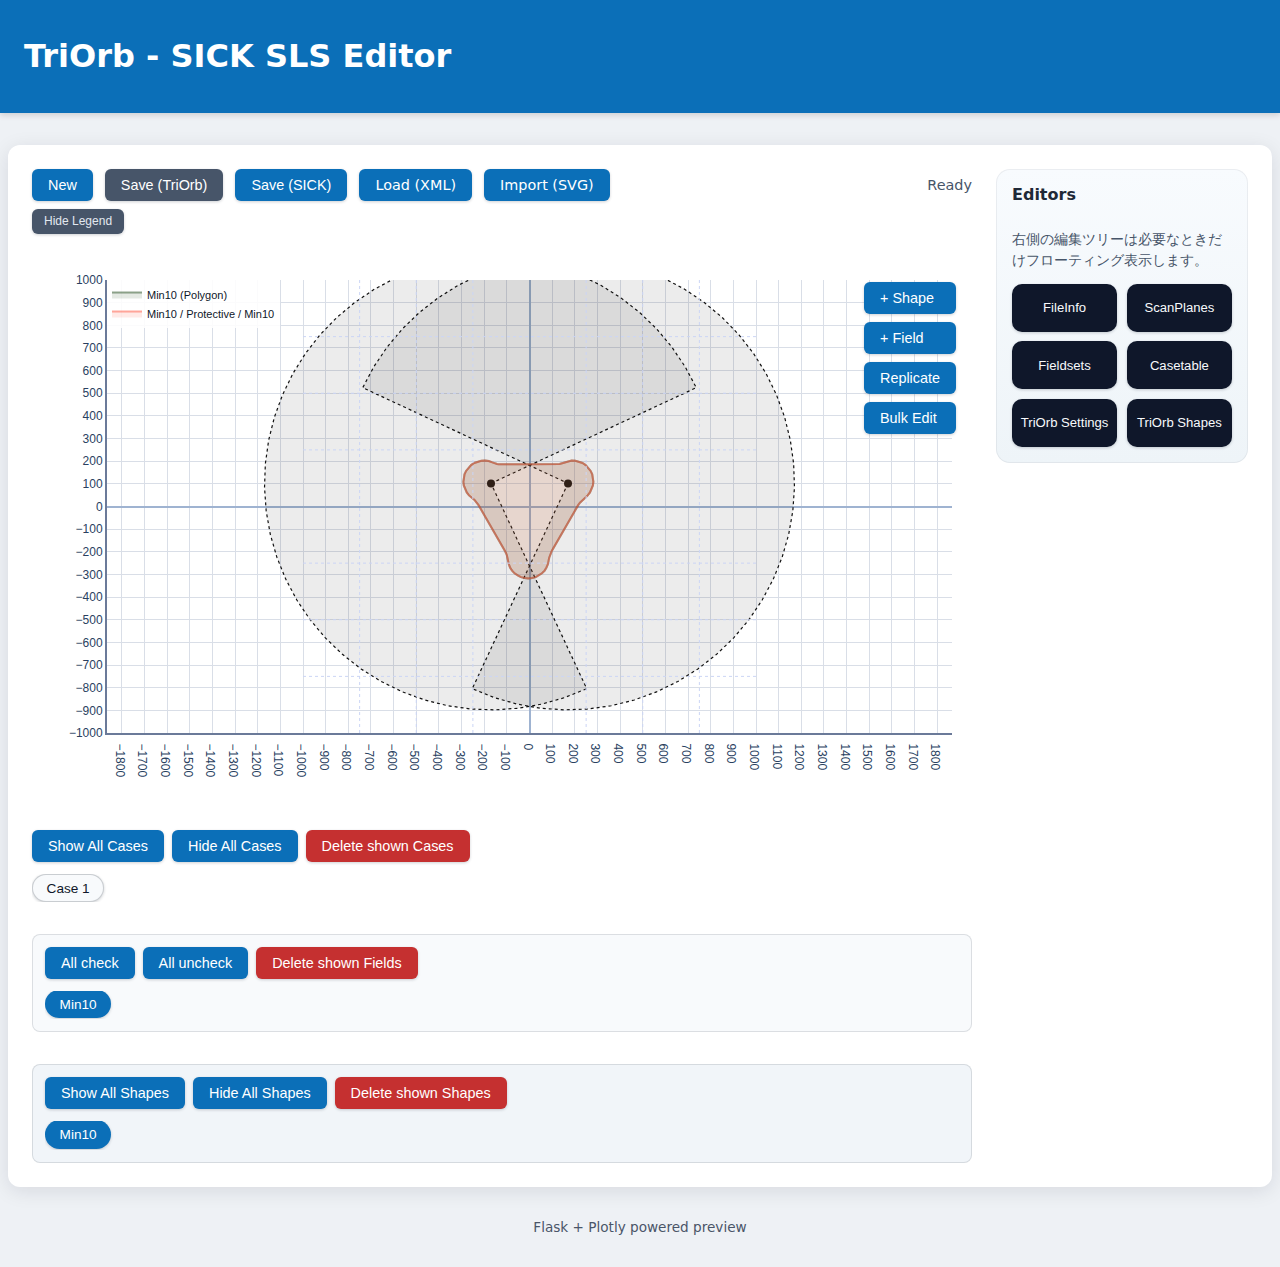
<file: index.html>
<!DOCTYPE html>
<html>
<head>
  <meta charset="utf-8">
  <title>Redirecting</title>
  <noscript>
    <meta http-equiv="refresh" content="1; url=latest/" />
  </noscript>
  <script>
    window.location.replace(
      "latest/" + window.location.search + window.location.hash
    );
  </script>
</head>
<body>
  Redirecting to <a href="latest/">latest/</a>...
</body>
</html>
</file>
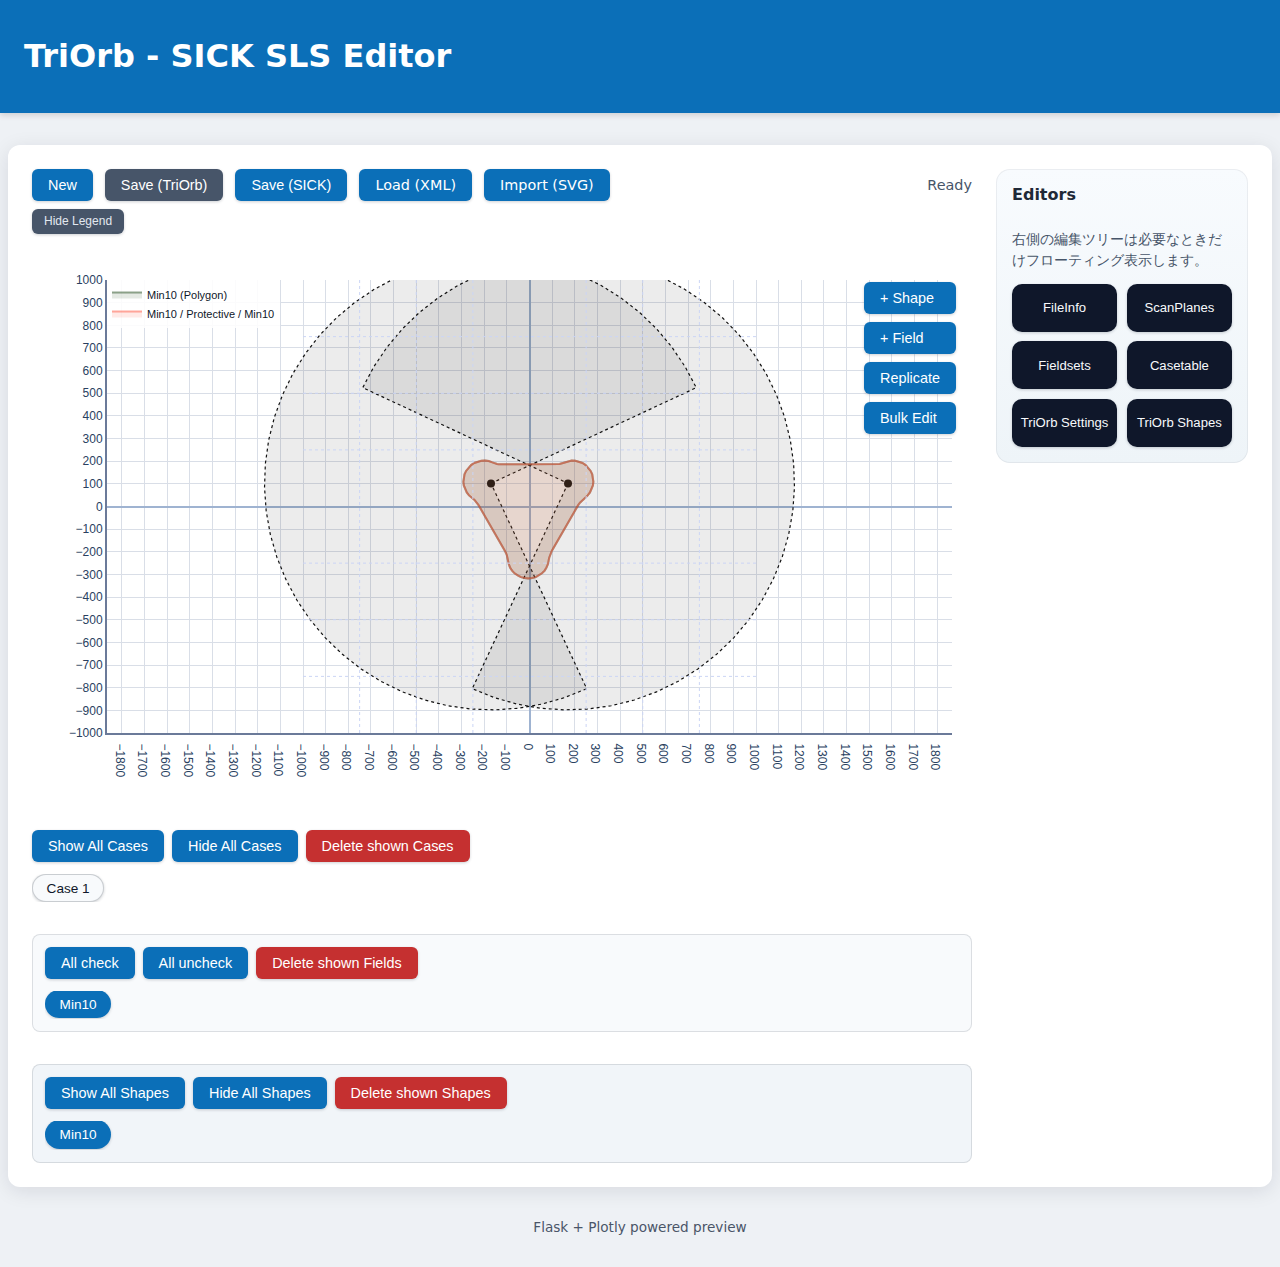
<file: latest/index.html>
﻿<!doctype html>
<html lang="ja">

<head>
  <meta charset="utf-8" />
  <meta name="viewport" content="width=device-width, initial-scale=1" />
  <title>SICK SLS Editor (Web)</title>
  <link
    rel="icon"
    type="image/png"
    href="static/favicon.ico"
  />
  <script src="https://cdn.plot.ly/plotly-2.26.0.min.js"></script>
  <style>
    :root {
      color-scheme: light;
      font-family: "Segoe UI", "Yu Gothic UI", system-ui, -apple-system, sans-serif;
    }


    body {
      margin: 0;
      background: #eef1f5;
      min-height: 100vh;
      display: flex;
      flex-direction: column;
    }

    header {
      background: #0b6fb8;
      color: #fff;
      padding: 1rem 1.5rem;
      box-shadow: 0 2px 6px rgba(0, 0, 0, 0.15);
    }

    header p {
      margin: 0.2rem 0 0;
    }

    main {
      width: 95%;
      margin: 2rem auto;
      padding: 1.5rem;
      background: #fff;
      border-radius: 12px;
      box-shadow: 0 4px 20px rgba(15, 23, 42, 0.1);
      flex: 1;
      display: flex;
      gap: 1.5rem;
      align-items: flex-start;
    }

    .content-area {
      flex: 1 1 65%;
      display: flex;
      flex-direction: column;
      gap: 1rem;
    }

    .side-menu {
      flex: 0 0 220px;
      min-width: 220px;
      background: linear-gradient(180deg, #f8fbfe 0%, #eef4f8 100%);
      border-radius: 14px;
      padding: 1rem;
      box-shadow: inset 0 0 0 1px rgba(15, 23, 42, 0.06);
      position: sticky;
      top: 2rem;
      align-self: flex-start;
      display: flex;
      flex-direction: column;
      gap: 0.85rem;
    }

    .toolbar {
      display: flex;
      flex-direction: column;
      gap: 0.5rem;
      align-items: flex-start;
    }

    .toolbar-primary {
      width: 100%;
      display: flex;
      flex-wrap: wrap;
      gap: 0.75rem;
      align-items: center;
    }

    .toolbar-toggle {
      width: 100%;
      display: flex;
      justify-content: flex-start;
    }

    button,
    label.upload-btn,
    .inline-btn {
      border: none;
      border-radius: 6px;
      padding: 0.5rem 1rem;
      font-size: 0.9rem;
      cursor: pointer;
      background: #0b6fb8;
      color: #fff;
      display: inline-flex;
      align-items: center;
      gap: 0.35rem;
      box-shadow: 0 1px 3px rgba(15, 23, 42, 0.2);
    }

    .legend-toggle-btn {
      background: #475569;
      font-size: 0.75rem;
      padding: 0.35rem 0.75rem;
      color: #e2e8f0;
    }

    button.secondary {
      background: #475569;
    }

    .inline-btn.inline-danger {
      background: #c53030;
    }

    label.upload-btn {
      position: relative;
    }

    label.upload-btn input[type="file"] {
      position: absolute;
      inset: 0;
      opacity: 0;
      cursor: pointer;
    }

    #status-text {
      margin-left: auto;
      font-size: 0.9rem;
      color: #475569;
    }

    #status-text[data-state="error"] {
      color: #c53030;
    }

    #status-text[data-state="warning"] {
      color: #d97706;
    }

    .plot-wrapper {
      width: 100%;
      max-width: none;
      min-height: 420px;
    }

    #plot {
      width: 100%;
      min-height: 520px;
      height: clamp(420px, 65vh, 900px);
    }

    .fieldset-filter {
      margin-top: 1rem;
      border: 1px solid rgba(15, 23, 42, 0.12);
      border-radius: 8px;
      padding: 0.75rem;
      background: #f8fafc;
    }

    .fieldset-filter-controls {
      display: flex;
      gap: 0.5rem;
      margin-bottom: 0.75rem;
    }

    .panel-filter-box {
      margin: 0.75rem 0 1rem;
    }

    .panel-filter-box input {
      width: 100%;
      border: 1px solid rgba(15, 23, 42, 0.18);
      border-radius: 8px;
      padding: 0.55rem 0.75rem;
      font-size: 0.9rem;
      background: #f8fafc;
      color: #0f172a;
    }

    .panel-filter-empty {
      margin: 0;
      color: #64748b;
      font-size: 0.9rem;
    }

    .selection-toolbar {
      display: flex;
      align-items: center;
      justify-content: space-between;
      gap: 0.75rem;
      margin-bottom: 0.5rem;
      flex-wrap: wrap;
    }

    .selection-toolbar-actions {
      display: flex;
      gap: 0.4rem;
      flex-wrap: wrap;
    }

    .selection-help {
      margin: 0.35rem 0 0;
      font-size: 0.82rem;
      color: #64748b;
    }

    #fieldset-checkboxes {
      display: flex;
      flex-wrap: wrap;
      gap: 0.5rem 1rem;
    }

    .fieldset-checkbox {
      display: inline-flex;
      align-items: center;
      gap: 0.4rem;
      font-size: 0.9rem;
    }

    .triorb-shape-filter {
      margin-top: 1rem;
      border: 1px solid rgba(15, 23, 42, 0.12);
      border-radius: 8px;
      padding: 0.75rem;
      background: #f1f5f9;
    }

    .triorb-structure-actions {
      margin-top: 0.75rem;
      display: flex;
      justify-content: flex-start;
    }

    .triorb-shape-checkbox {
      display: inline-flex;
      align-items: center;
      gap: 0.4rem;
      font-size: 0.9rem;
    }

    .side-menu h2 {
      font-size: 1rem;
      margin: 0 0 0.75rem;
      color: #1f2937;
    }

    .side-menu-note {
      margin: 0;
      color: #475569;
      font-size: 0.85rem;
      line-height: 1.5;
    }

    .floating-panel-launchers {
      display: grid;
      grid-template-columns: repeat(2, minmax(0, 1fr));
      gap: 0.6rem;
    }

    .panel-launch-btn {
      justify-content: center;
      min-height: 3rem;
      background: #0f172a;
      color: #f8fafc;
      border-radius: 10px;
      padding: 0.75rem 0.5rem;
      font-size: 0.82rem;
      text-align: center;
      line-height: 1.35;
    }

    .panel-launch-btn.active {
      background: #0b6fb8;
    }

    .floating-panel {
      position: fixed;
      top: 7rem;
      right: 1.5rem;
      width: min(560px, calc(100vw - 3rem));
      max-height: calc(100vh - 9rem);
      display: none;
      flex-direction: column;
      background: #ffffff;
      border: 1px solid rgba(15, 23, 42, 0.12);
      border-radius: 14px;
      box-shadow: 0 18px 40px rgba(15, 23, 42, 0.22);
      overflow: hidden;
      z-index: 40;
    }

    .floating-panel.active {
      display: flex;
    }

    .floating-panel[data-panel-size="wide"] {
      width: min(720px, calc(100vw - 3rem));
    }

    .floating-panel-header {
      display: flex;
      align-items: center;
      justify-content: space-between;
      gap: 0.75rem;
      padding: 0.85rem 1rem;
      background: linear-gradient(135deg, #0b6fb8 0%, #155e75 100%);
      color: #ffffff;
      cursor: move;
      user-select: none;
    }

    .floating-panel-title {
      font-size: 0.95rem;
      font-weight: 700;
      letter-spacing: 0.02em;
    }

    .floating-panel-body {
      overflow: auto;
      padding: 1rem;
      display: flex;
      flex-direction: column;
      gap: 0.85rem;
      background: #f8fafc;
    }

    .floating-panel-body .menu-section,
    .floating-panel-body .casetable-section {
      margin-bottom: 0;
    }

    .floating-panel-body::-webkit-scrollbar {
      width: 8px;
    }

    .floating-panel-body::-webkit-scrollbar-thumb {
      background: rgba(15, 23, 42, 0.18);
      border-radius: 999px;
    }

    .menu-section {
      border: 1px solid rgba(15, 23, 42, 0.08);
      border-radius: 8px;
      margin-bottom: 0.5rem;
      background: #fff;
    }

    .menu-section summary {
      cursor: pointer;
      padding: 0.6rem 0.8rem;
      font-weight: 600;
      color: #0b6fb8;
      list-style: none;
    }

    .menu-section summary::-webkit-details-marker {
      display: none;
    }

    .menu-section summary::after {
      content: "+";
      float: right;
      font-weight: normal;
      color: #64748b;
    }

    .menu-section[open] summary::after {
      content: "-";
    }

    .menu-content {
      padding: 0.6rem 0.8rem 1rem;
      color: #475569;
      font-size: 0.9rem;
      border-top: 1px solid rgba(15, 23, 42, 0.06);
    }

    .menu-description {
      margin: 0 0 0.6rem;
      color: #1f2937;
      font-weight: 500;
    }

    .menu-fileinfo-grid {
      display: grid;
      grid-template-columns: repeat(auto-fit, minmax(200px, 1fr));
      gap: 0.7rem 1rem;
    }

    .menu-fileinfo-field label {
      display: block;
      margin-bottom: 0.25rem;
      font-size: 0.8rem;
      font-weight: 600;
      color: #475569;
    }

    .menu-fileinfo-field input {
      width: 100%;
      border-radius: 6px;
      border: 1px solid rgba(15, 23, 42, 0.2);
      padding: 0.45rem 0.6rem;
      font-size: 0.9rem;
      background: #fff;
    }

    .triorb-field label {
      display: block;
      margin-bottom: 0.25rem;
      font-size: 0.8rem;
      font-weight: 600;
      color: #475569;
    }

    .triorb-field input,
    .triorb-field select {
      width: 100%;
      border-radius: 6px;
      border: 1px solid rgba(15, 23, 42, 0.2);
      padding: 0.45rem 0.6rem;
      font-size: 0.9rem;
      background: #e6f2ff;
    }

    .menu-fileinfo-field input:focus,
    .scanplane-card input:focus,
    .device-card input:focus,
    .fieldset-field input:focus,
    .field-attribute input:focus {
      outline: 2px solid rgba(11, 111, 184, 0.35);
      border-color: rgba(11, 111, 184, 0.65);
    }

    .scanplanes-editor {
      display: flex;
      flex-direction: column;
      gap: 0.75rem;
    }

    .scanplane-card,
    .device-card {
      border: 1px solid rgba(15, 23, 42, 0.12);
      border-radius: 8px;
      padding: 0.6rem;
      background: #fefefe;
    }

    .scanplane-details summary {
      display: flex;
      justify-content: space-between;
      align-items: center;
      margin-bottom: 0.5rem;
      font-weight: 600;
      color: #0b6fb8;
      cursor: pointer;
    }

    .scanplane-details summary::-webkit-details-marker {
      display: none;
    }

    .scanplane-summary {
      font-size: 0.85rem;
      color: #475569;
    }

    .scanplane-fields,
    .device-fields {
      display: grid;
      grid-template-columns: repeat(auto-fit, minmax(160px, 1fr));
      gap: 0.4rem 0.6rem;
    }

    .scanplane-field,
    .device-field {
      display: flex;
      flex-direction: column;
      font-size: 0.85rem;
    }

    .scanplane-field label,
    .device-field label {
      margin-bottom: 0.2rem;
      font-weight: 600;
      color: #475569;
    }

    .scanplane-field input,
    .device-field input {
      border-radius: 6px;
      border: 1px solid rgba(15, 23, 42, 0.2);
      padding: 0.35rem 0.45rem;
      font-size: 0.85rem;
    }

    .device-card {
      margin-top: 0.5rem;
      background: #fff;
    }

    .device-details summary {
      display: flex;
      justify-content: space-between;
      align-items: center;
      font-weight: 600;
      color: #334155;
      cursor: pointer;
    }

    .device-details summary::-webkit-details-marker {
      display: none;
    }

    .device-summary {
      font-size: 0.8rem;
      color: #64748b;
    }

    select {
      background: #e6f2ff;
    }

    .fieldsets-editor {
      display: flex;
      flex-direction: column;
      gap: 0.75rem;
    }

    .casetable-section {
      margin-top: 1rem;
      padding: 0.75rem;
      border: 1px solid rgba(15, 23, 42, 0.12);
      border-radius: 8px;
      background: #f8fafc;
    }

    .casetable-section h3 {
      margin: 0 0 0.5rem;
      font-size: 1rem;
      color: #0d4b91;
    }

    .casetable-fields-configuration {
      display: flex;
      flex-direction: column;
      gap: 0.5rem;
    }

    .fields-config-note {
      font-size: 0.85rem;
      color: #475569;
      margin: 0 0 0.5rem;
    }

    .casetable-config-form {
      display: flex;
      flex-direction: column;
      gap: 0.75rem;
      padding: 0.75rem;
      border: 1px solid rgba(15, 23, 42, 0.08);
      border-radius: 8px;
      background: #fff;
    }

    .casetable-config-field {
      display: flex;
      flex-direction: column;
      gap: 0.35rem;
    }

    .casetable-config-field label {
      font-size: 0.85rem;
      font-weight: 600;
      color: #475569;
    }

    .casetable-config-field-input {
      border-radius: 6px;
      border: 1px solid rgba(15, 23, 42, 0.15);
      padding: 0.4rem 0.6rem;
      background: #fff;
      font-size: 0.9rem;
    }

    .casetable-config-static-grid {
      display: grid;
      grid-template-columns: repeat(auto-fit, minmax(44px, 1fr));
      gap: 0.4rem;
    }

    .casetable-config-static-btn {
      border-radius: 5px;
      border: 1px solid rgba(15, 23, 42, 0.2);
      font-weight: 600;
      font-size: 0.9rem;
      background: #f1f5f9;
      color: #0f172a;
      cursor: pointer;
      transition: background 0.15s ease, color 0.15s ease;
    }

    .casetable-config-static-btn.is-active {
      background: #0b6fb8;
      color: #fff;
      border-color: #0b6fb8;
    }

    .casetable-config-toggle-list {
      display: flex;
      flex-wrap: wrap;
      gap: 0.5rem;
    }

    .casetable-config-toggle {
      border-radius: 999px;
      border: 1px solid rgba(15, 23, 42, 0.2);
      padding: 0.35rem 0.9rem;
      font-size: 0.85rem;
      font-weight: 600;
      background: #f1f5f9;
      color: #0f172a;
      cursor: pointer;
      transition: background 0.15s ease, color 0.15s ease;
    }

    .casetable-config-toggle.is-active {
      background: #0b6fb8;
      border-color: #0b6fb8;
      color: #fff;
    }

    .casetable-config-tree {
      margin-top: 0.75rem;
    }

    .fields-config-node details {
      border: 1px solid rgba(15, 23, 42, 0.08);
      border-radius: 6px;
      padding: 0.35rem 0.5rem;
      background: #fff;
    }

    .fields-config-node summary {
      display: flex;
      flex-wrap: wrap;
      gap: 0.4rem;
      align-items: center;
      font-weight: 600;
      color: #0f172a;
      cursor: pointer;
    }

    .fields-config-node summary::-webkit-details-marker {
      display: none;
    }

    .fields-config-tag {
      font-size: 0.9rem;
    }

    .fields-config-attrs {
      display: inline-flex;
      flex-wrap: wrap;
      gap: 0.3rem;
      font-size: 0.75rem;
      color: #475569;
    }

    .fields-config-attr {
      background: #e2e8f0;
      padding: 0.1rem 0.4rem;
      border-radius: 999px;
    }

    .fields-config-leaf {
      display: flex;
      flex-wrap: wrap;
      gap: 0.4rem;
      align-items: center;
      padding: 0.25rem 0.5rem;
      background: #fff;
      border: 1px dashed rgba(15, 23, 42, 0.1);
      border-radius: 6px;
    }

    .fields-config-value {
      font-size: 0.85rem;
      color: #0f172a;
    }

    .fields-config-children {
      display: flex;
      flex-direction: column;
      gap: 0.35rem;
      margin-top: 0.4rem;
      margin-left: 0.5rem;
      padding-left: 0.5rem;
      border-left: 2px solid rgba(15, 23, 42, 0.08);
    }

    .fields-config-text {
      font-size: 0.85rem;
      color: #475569;
      margin: 0.3rem 0;
    }

    .casetable-configuration details {
      border: 1px solid rgba(15, 23, 42, 0.08);
      border-radius: 6px;
      padding: 0.4rem 0.6rem;
      background: #fff;
      margin-bottom: 0.5rem;
    }

    .casetable-configuration summary {
      display: flex;
      justify-content: space-between;
      align-items: center;
      font-weight: 600;
      color: #0f172a;
      cursor: pointer;
    }

    .casetable-config-attrs {
      margin-top: 0.5rem;
      display: grid;
      grid-template-columns: repeat(auto-fit, minmax(160px, 1fr));
      gap: 0.5rem;
    }

    .casetable-config-attrs label {
      font-size: 0.8rem;
      font-weight: 600;
      margin-bottom: 0.15rem;
      color: #475569;
    }

    .casetable-config-attrs input,
    .casetable-config-attrs textarea {
      border-radius: 6px;
      border: 1px solid rgba(15, 23, 42, 0.2);
      padding: 0.35rem 0.45rem;
      font-size: 0.85rem;
      width: 100%;
    }

    .casetable-config-text {
      min-height: 60px;
      resize: vertical;
    }

    .casetable-cases-header {
      display: flex;
      align-items: center;
      gap: 0.5rem;
      flex-wrap: wrap;
    }

    .casetable-case-count {
      margin-left: auto;
      font-size: 0.85rem;
      color: #475569;
    }

    .casetable-cases-list {
      display: flex;
      flex-direction: column;
      gap: 0.75rem;
      margin-top: 0.5rem;
    }

    .casetable-case-card {
      border: 1px solid rgba(15, 23, 42, 0.12);
      border-radius: 8px;
      background: #fff;
    }

    .casetable-case-card summary {
      display: flex;
      justify-content: space-between;
      align-items: center;
      gap: 0.5rem;
      font-weight: 600;
      color: #0d4b91;
      cursor: pointer;
    }

    .casetable-case-card summary::-webkit-details-marker {
      display: none;
    }

    .casetable-evals-header {
      display: flex;
      align-items: center;
      gap: 0.5rem;
      flex-wrap: wrap;
    }

    .casetable-eval-count {
      margin-left: auto;
      font-size: 0.85rem;
      color: #475569;
    }

    .casetable-evals-list {
      display: flex;
      flex-direction: column;
      gap: 0.75rem;
      margin-top: 0.5rem;
    }

    .casetable-eval-card {
      border: 1px solid rgba(15, 23, 42, 0.12);
      border-radius: 8px;
      background: #fff;
    }

    .casetable-eval-card summary {
      display: flex;
      justify-content: space-between;
      align-items: center;
      gap: 0.5rem;
      font-weight: 600;
      color: #0d4b91;
      cursor: pointer;
    }

    .casetable-eval-card summary::-webkit-details-marker {
      display: none;
    }

    .casetable-eval-body {
      padding: 0.5rem 0.75rem 0.75rem;
      display: flex;
      flex-direction: column;
      gap: 0.75rem;
    }

    .casetable-eval-grid {
      display: grid;
      grid-template-columns: repeat(auto-fit, minmax(180px, 1fr));
      gap: 0.5rem;
    }

    .casetable-eval-field {
      display: flex;
      flex-direction: column;
      font-size: 0.85rem;
    }

    .casetable-eval-field label {
      font-weight: 600;
      color: #475569;
      margin-bottom: 0.2rem;
    }

    .casetable-eval-field input {
      border-radius: 6px;
      border: 1px solid rgba(15, 23, 42, 0.2);
      padding: 0.35rem 0.45rem;
      font-size: 0.85rem;
    }

    .casetable-eval-section h4 {
      margin: 0 0 0.35rem;
      font-size: 0.9rem;
      color: #0f172a;
    }

    .casetable-eval-cases {
      display: flex;
      flex-direction: column;
      gap: 0.5rem;
    }

    .casetable-eval-case {
      border: 1px solid rgba(15, 23, 42, 0.08);
      border-radius: 6px;
      padding: 0.5rem;
      background: #f8fafc;
    }

    .casetable-eval-case-header {
      display: flex;
      flex-wrap: wrap;
      align-items: baseline;
      gap: 0.25rem;
      margin-bottom: 0.35rem;
    }

    .casetable-eval-case-header span {
      font-weight: 600;
      color: #0d4b91;
    }

    .casetable-eval-case-summary {
      font-size: 0.8rem;
      color: #475569;
    }

    .casetable-eval-case-fields {
      display: grid;
      grid-template-columns: repeat(auto-fit, minmax(140px, 1fr));
      gap: 0.5rem;
      align-items: center;
    }

    .casetable-eval-toggle {
      display: flex;
      flex-direction: column;
      gap: 0.25rem;
    }

    .casetable-eval-toggle span {
      font-size: 0.8rem;
      font-weight: 600;
      color: #475569;
    }

    .casetable-warning {
      margin-top: 0.5rem;
      font-size: 0.85rem;
      color: #b45309;
    }

    .input-error {
      border-color: #dc2626 !important;
      background: #fef2f2;
    }

    .casetable-case-body {
      padding: 0.5rem 0.75rem 0.75rem;
      display: flex;
      flex-direction: column;
      gap: 0.75rem;
    }

    .casetable-case-grid {
      display: grid;
      grid-template-columns: repeat(auto-fit, minmax(180px, 1fr));
      gap: 0.5rem;
    }

    .casetable-case-field {
      display: flex;
      flex-direction: column;
      font-size: 0.85rem;
    }

    .casetable-case-field label {
      font-weight: 600;
      color: #475569;
      margin-bottom: 0.2rem;
    }

    .casetable-case-field input {
      border-radius: 6px;
      border: 1px solid rgba(15, 23, 42, 0.2);
      padding: 0.35rem 0.45rem;
      font-size: 0.85rem;
    }

    .structure-checkbox {
      display: inline-flex;
      align-items: center;
      gap: 0.35rem;
      font-size: 0.8rem;
      color: #475569;
    }

    .structure-checkbox input {
      width: 1rem;
      height: 1rem;
    }

    .casetable-static-inputs {
      display: grid;
      grid-template-columns: repeat(auto-fit, minmax(220px, 1fr));
      gap: 0.75rem 1rem;
    }

    .casetable-static-group {
      display: flex;
      flex-direction: column;
      gap: 0.35rem;
      min-width: 0;
    }

    .casetable-static-label {
      font-size: 0.8rem;
      font-weight: 600;
      color: #475569;
      margin-bottom: 0.35rem;
      display: block;
    }

    .toggle-group {
      display: inline-flex;
      border: 1px solid rgba(15, 23, 42, 0.2);
      border-radius: 999px;
      overflow: hidden;
    }

    .toggle-radio-option {
      display: inline-flex;
      position: relative;
    }

    .toggle-radio-option input {
      position: absolute;
      opacity: 0;
      pointer-events: none;
    }

    .toggle-radio-option span {
      display: inline-flex;
      align-items: center;
      justify-content: center;
      padding: 0.35rem 0.9rem;
      font-size: 0.8rem;
      color: #475569;
      cursor: pointer;
    }

    .toggle-radio-option input:checked+span {
      background: #0b6fb8;
      color: #fff;
    }

    .toggle-option {
      border: none;
      background: transparent;
      padding: 0.35rem 0.9rem;
      font-size: 0.8rem;
      color: #475569;
      cursor: pointer;
      display: inline-flex;
      align-items: center;
      justify-content: center;
      text-align: center;
      gap: 0;
    }

    .toggle-option.is-active {
      background: #0b6fb8;
      color: #fff;
    }

    .casetable-speed-activation {
      display: flex;
      flex-wrap: wrap;
      align-items: center;
      gap: 0.5rem;
    }

    .casetable-speed-activation label {
      font-size: 0.85rem;
      font-weight: 600;
      color: #475569;
    }

    .casetable-speed-activation select {
      min-width: 160px;
      border-radius: 6px;
      border: 1px solid rgba(15, 23, 42, 0.2);
      padding: 0.35rem 0.45rem;
      font-size: 0.85rem;
      background: #fff;
    }

    .casetable-help-text {
      font-size: 0.8rem;
      color: #64748b;
      margin-top: 0.35rem;
    }

    .casetable-readonly-note {
      font-size: 0.75rem;
      color: #94a3b8;
    }

    .fieldset-card {
      border: 1px solid rgba(15, 23, 42, 0.12);
      border-radius: 8px;
      padding: 0.6rem;
      background: #fff;
      transition: border-color 120ms ease, box-shadow 120ms ease, background 120ms ease;
    }

    .fieldset-card.is-hovered {
      border-color: rgba(14, 116, 144, 0.4);
      background: #f0fdfa;
      box-shadow: 0 0 0 2px rgba(45, 212, 191, 0.14);
    }

    .fieldset-details summary {
      display: flex;
      justify-content: space-between;
      align-items: center;
      font-weight: 600;
      color: #0d4b91;
      cursor: pointer;
    }

    .fieldset-details summary::-webkit-details-marker {
      display: none;
    }

    .fieldset-summary {
      font-size: 0.8rem;
      color: #475569;
      margin-left: 0.5rem;
    }

    .fieldset-fields,
    .field-attributes {
      display: grid;
      grid-template-columns: repeat(auto-fit, minmax(180px, 1fr));
      gap: 0.5rem;
    }

    .fieldset-field,
    .field-attribute {
      display: flex;
      flex-direction: column;
      font-size: 0.85rem;
    }

    .debug-hidden {
      display: none !important;
    }

    body.debug-mode .debug-hidden {
      display: flex !important;
    }

    .fieldset-field label,
    .field-attribute label {
      margin-bottom: 0.2rem;
      font-weight: 600;
      color: #475569;
    }

    .fieldset-field input,
    .field-attribute input {
      border-radius: 6px;
      border: 1px solid rgba(15, 23, 42, 0.2);
      padding: 0.35rem 0.45rem;
      font-size: 0.85rem;
    }

    .field-card {
      border: 1px solid rgba(15, 23, 42, 0.12);
      border-radius: 8px;
      padding: 0.5rem;
      background: #fefefe;
      margin-top: 0.5rem;
      transition: border-color 120ms ease, box-shadow 120ms ease, background 120ms ease;
    }

    .field-card.is-hovered {
      border-color: rgba(37, 99, 235, 0.38);
      background: #eff6ff;
      box-shadow: 0 0 0 2px rgba(96, 165, 250, 0.14);
    }

    .field-details summary {
      display: flex;
      justify-content: space-between;
      align-items: center;
      font-weight: 600;
      color: #0d4b91;
      cursor: pointer;
    }

    .field-details summary::-webkit-details-marker {
      display: none;
    }

    .field-summary {
      font-size: 0.8rem;
      color: #64748b;
      margin-left: 0.5rem;
    }

    .shape-section {
      margin-top: 0.5rem;
    }

    .shape-list {
      display: flex;
      flex-direction: column;
      gap: 0.4rem;
    }

    .triorb-shapes-list {
      display: flex;
      flex-direction: column;
      gap: 0.75rem;
      margin-top: 0.5rem;
    }

    .triorb-shape-card {
      border: 1px solid rgba(15, 23, 42, 0.15);
      border-radius: 10px;
      padding: 0.6rem;
      background: #f1f5f9;
      transition: border-color 120ms ease, box-shadow 120ms ease, background 120ms ease;
    }

    .triorb-shape-card.is-hovered {
      border-color: rgba(14, 116, 144, 0.55);
      background: #ecfeff;
      box-shadow: 0 0 0 2px rgba(34, 211, 238, 0.2);
    }

    .triorb-shape-card.is-selected {
      border-color: rgba(37, 99, 235, 0.55);
      background: #eff6ff;
      box-shadow: 0 0 0 2px rgba(59, 130, 246, 0.18);
    }

    .triorb-shape-card .shape-row {
      display: flex;
      align-items: center;
      gap: 0.5rem;
      flex-wrap: wrap;
    }

    .triorb-shape-card .shape-row label {
      margin: 0;
      font-weight: 600;
    }

    .triorb-shape-card .shape-details {
      margin-top: 0.6rem;
      display: grid;
      grid-template-columns: repeat(auto-fit, minmax(140px, 1fr));
      gap: 0.4rem;
    }

    .triorb-shape-card input,
    .triorb-shape-card select {
      border-radius: 6px;
      border: 1px solid rgba(15, 23, 42, 0.2);
      padding: 0.3rem 0.4rem;
    }

    .shape-entry {
      border: 1px dashed rgba(15, 23, 42, 0.2);
      border-radius: 6px;
      padding: 0.4rem 0.5rem;
      background: #f9fafb;
    }

    .shape-title {
      font-weight: 600;
      margin-bottom: 0.3rem;
      color: #475569;
      display: flex;
      justify-content: space-between;
      align-items: center;
      gap: 0.5rem;
    }

    .modal {
      position: fixed;
      inset: 0;
      display: none;
      align-items: center;
      justify-content: center;
      z-index: 999;
    }

    .modal.active {
      display: flex;
    }

    .modal-backdrop {
      position: absolute;
      inset: 0;
      background: rgba(15, 23, 42, 0.45);
    }

    .modal-window {
      position: relative;
      background: #fff;
      border-radius: 12px;
      width: min(480px, 90vw);
      min-height: 50vh;
      max-height: 85vh;
      overflow-y: auto;
      padding: 1rem;
      box-shadow: 0 10px 40px rgba(15, 23, 42, 0.35);
      display: flex;
      flex-direction: column;
    }

    #create-shape-modal #create-shape-modal-delete {
      display: none;
    }

    #create-shape-modal[data-mode="edit"] #create-shape-modal-delete {
      display: inline-flex;
    }

    .modal-header {
      display: flex;
      justify-content: space-between;
      align-items: center;
      margin-bottom: 0.75rem;
    }

    .modal-title {
      font-size: 1.1rem;
      font-weight: 700;
      color: #0f172a;
    }

    .modal-body {
      display: flex;
      flex-direction: column;
      gap: 0.6rem;
      flex: 1 1 auto;
      min-height: 0;
    }

    .svg-import-duplicate-list {
      display: flex;
      flex-direction: column;
      gap: 0.5rem;
    }

    .svg-import-duplicate-item {
      display: flex;
      gap: 0.75rem;
      align-items: center;
      padding: 0.65rem 0.75rem;
      border: 1px solid #e2e8f0;
      border-radius: 10px;
      background: #f8fafc;
    }

    .svg-import-duplicate-actions {
      display: flex;
      flex-direction: column;
      gap: 0.35rem;
      min-width: 120px;
    }

    .svg-import-duplicate-toggle {
      display: flex;
      align-items: center;
      gap: 0.35rem;
      color: #0f172a;
      font-size: 0.95rem;
    }

    .svg-import-duplicate-name {
      font-weight: 700;
      color: #0f172a;
    }

    .svg-import-duplicate-desc {
      color: #475569;
      font-size: 0.95rem;
    }

    .modal-footer {
      margin-top: 1rem;
      display: flex;
      justify-content: flex-end;
      gap: 0.5rem;
    }

    .modal-field {
      display: flex;
      flex-direction: column;
      gap: 0.2rem;
    }

    .modal-field input {
      width: 100%;
    }

    .shape-badges {
      display: flex;
      flex-wrap: wrap;
      gap: 0.3rem;
      font-size: 0.75rem;
    }

    .shape-points {
      margin-top: 0.25rem;
      display: flex;
      flex-wrap: wrap;
      gap: 0.25rem;
      font-size: 0.8rem;
      color: #475569;
    }

    .shape-point {
      display: flex;
      flex-wrap: wrap;
      gap: 0.3rem;
      align-items: center;
    }

    .shape-point label {
      margin: 0;
      font-weight: 500;
    }

    .shape-point input {
      width: 5rem;
    }

    .fieldset-actions,
    .field-actions {
      margin-top: 0.5rem;
      display: flex;
      justify-content: flex-end;
      gap: 0.5rem;
    }

    .shape-actions {
      margin-top: 0.5rem;
      display: flex;
      gap: 0.4rem;
      flex-wrap: wrap;
      justify-content: flex-start;
    }

    .fieldset-global-grid {
      display: grid;
      grid-template-columns: repeat(auto-fit, minmax(160px, 1fr));
      gap: 0.4rem 0.6rem;
    }

    .scanplane-actions {
      margin-top: 0.6rem;
      display: flex;
      justify-content: flex-end;
    }

    .device-card-header {
      display: flex;
      justify-content: space-between;
      align-items: center;
      margin-bottom: 0.4rem;
      font-weight: 600;
      color: #334155;
    }

    .shape-mini-btn {
      padding: 0.25rem 0.5rem;
      font-size: 0.75rem;
    }

    .modal-resize-handle {
      position: absolute;
      width: 16px;
      height: 16px;
      right: 6px;
      bottom: 6px;
      cursor: se-resize;
      background: rgba(15, 23, 42, 0.35);
      border-radius: 3px;
    }

    .field-resize-handle {
      position: sticky;
      align-self: flex-end;
      margin: 0;
    }

    .replicate-modal-window {
      display: flex;
      flex-direction: column;
      overflow: hidden;
    }

    .replicate-modal-body {
      flex: 1;
      overflow-y: auto;
    }

    .replicate-modal-body .field-resize-handle {
      margin-top: auto;
    }

    .shape-create-window {
      max-width: 720px;
    }

    .shape-create-body .modal-section {
      margin-bottom: 0.85rem;
      display: flex;
      flex-direction: column;
      gap: 0.35rem;
    }

    .shape-polygon-group,
    .shape-rectangle-group,
    .shape-circle-group {
      display: none;
      gap: 0.35rem;
    }

    .shape-polygon-group.active,
    .shape-rectangle-group.active,
    .shape-circle-group.active {
      display: flex;
      flex-direction: column;
    }

    .shape-rectangle-group,
    .shape-circle-group {
      grid-template-columns: repeat(2, minmax(0, 1fr));
    }

    .shape-create-body input,
    .shape-create-body textarea,
    .shape-create-body select {
      width: 100%;
    }

    .shape-create-body textarea {
      resize: vertical;
    }

    .field-create-window {
      max-width: min(960px, 75vw);
    }

    .replicate-target-group {
      display: flex;
      flex-direction: column;
      gap: 0.35rem;
      margin-bottom: 0.75rem;
    }

    .replicate-target-group span {
      font-size: 0.85rem;
      font-weight: 600;
      color: #475569;
    }

    .replicate-grid {
      display: grid;
      grid-template-columns: repeat(auto-fit, minmax(180px, 1fr));
      gap: 0.6rem;
    }

    .replicate-grid label {
      display: flex;
      flex-direction: column;
      font-weight: 600;
      gap: 0.3rem;
    }

    .replicate-grid input,
    .replicate-grid select {
      font-weight: normal;
    }

    .replicate-modal-window[data-replicate-target="case"] [data-target-section="fieldset"] {
      display: none;
    }

    .replicate-modal-window[data-replicate-target="fieldset"] [data-target-section="case"] {
      display: none;
    }

    .replicate-note {
      font-size: 0.85rem;
      color: #475569;
      margin-top: 0.5rem;
    }

    .field-create-body .modal-section {
      margin-bottom: 0.85rem;
      display: flex;
      flex-direction: column;
      gap: 0.35rem;
    }

    .field-create-body input,
    .field-create-body select {
      width: 100%;
    }

    .field-create-grid {
      display: flex;
      flex-flow: nowrap row;
      justify-content: space-around;
      gap: 1rem;
    }

    .field-create-grid .field-create-column {
      flex: flex;
      justify-content: space-around;
    }

    .field-create-column {
      border: 1px solid rgba(15, 23, 42, 0.1);
      border-radius: 10px;
      padding: 0.75rem;
      background: #fbfbfd;
      display: flex;
      flex-direction: column;
      gap: 0.75rem;
    }

    .field-create-column h4 {
      margin: 0;
      font-size: 0.95rem;
    }

    .shape-list {
      display: flex;
      flex-wrap: wrap;
      gap: 0.4rem;
      max-height: 140px;
      overflow-y: auto;
    }

    .shape-list-group {
      display: flex;
      flex-direction: column;
      gap: 0.35rem;
    }

    .shape-list button {
      padding: 0.4rem 0.6rem;
      font-size: 0.75rem;
      display: flex;
      align-items: center;
      gap: 0.3rem;
    }

    .shape-list .shape-type {
      font-size: 0.65rem;
      color: #94a3b8;
    }

    .shape-create-window .two-column {
      display: grid;
      gap: 0.5rem;
      grid-template-columns: repeat(2, minmax(0, 1fr));
    }

    .fieldset-checkbox-grid {
      display: flex;
      flex-direction: column;
      gap: 0.25rem;
      max-height: 180px;
      overflow-y: auto;
    }

    .toggle-pill-grid {
      display: flex;
      flex-wrap: wrap;
      gap: 0.35rem;
      max-height: 220px;
      overflow-y: auto;
    }

    .toggle-pill-btn {
      border: 1px solid rgba(15, 23, 42, 0.2);
      padding: 0.35rem 0.85rem;
      border-radius: 999px;
      background: #f8fafc;
      color: #0f172a;
      font-size: 0.85rem;
      cursor: pointer;
      transition: background 0.2s ease, color 0.2s ease, transform 0.2s ease;
    }

    .toggle-pill-btn.active {
      background: #0b6fb8;
      color: #ffffff;
      border-color: transparent;
      transform: translateY(-1px);
    }

    .toggle-pill-empty {
      color: #475569;
      font-size: 0.9rem;
    }

    .bulk-edit-grid {
      display: grid;
      grid-template-columns: repeat(auto-fit, minmax(180px, 1fr));
      gap: 0.5rem;
      align-items: flex-end;
      flex-shrink: 0;
    }

    .bulk-edit-section {
      border: 1px solid #e2e8f0;
      background: #f8fafc;
      border-radius: 10px;
      padding: 0.85rem;
      display: flex;
      flex-direction: column;
      gap: 0.6rem;
      flex: 1 1 0;
      min-height: 0;
    }

    .bulk-edit-section h4 {
      margin: 0;
      font-size: 1rem;
      color: #0f172a;
    }

    .bulk-edit-description {
      margin: 0;
      color: #475569;
      font-size: 0.9rem;
    }

    .bulk-toggle-grid {
      display: flex;
      flex-wrap: wrap;
      gap: 0.35rem;
      flex: 1 1 0;
      min-height: 0;
      overflow-y: auto;
    }

    .bulk-edit-modal-body {
      display: flex;
      flex-direction: column;
      gap: 0.9rem;
      flex: 1 1 auto;
      min-height: 0;
    }

    .bulk-edit-note {
      margin: 0;
      color: #64748b;
      font-size: 0.9rem;
    }

    .preview-note {
      font-size: 0.85rem;
      color: #c53030;
    }

    .plot-overlay-controls {
      position: absolute;
      top: 2rem;
      right: 1rem;
      display: flex;
      flex-direction: column;
      gap: 0.5rem;
    }

    .plot-wrapper {
      position: relative;
    }

    footer {
      text-align: center;
      font-size: 0.85rem;
      color: #4a5568;
      margin-bottom: 2rem;
    }

    @media (max-width: 960px) {
      main {
        flex-direction: column;
      }

      .side-menu {
        width: 100%;
        min-width: 0;
        position: static;
      }

      .floating-panel {
        left: 1rem;
        right: 1rem;
        width: auto;
        max-height: 70vh;
      }
    }
  </style>
</head>

<body>
  <div id="shape-modal" class="modal" aria-hidden="true">
    <div class="modal-backdrop" data-action="close-modal"></div>
    <div class="modal-window" role="dialog" aria-modal="true">
      <div class="modal-header">
        <span class="modal-title" id="shape-modal-title"></span>
        <button type="button" class="inline-btn inline-danger shape-mini-btn" id="shape-modal-close">
          ×
        </button>
      </div>
      <div class="modal-body" id="shape-modal-body"></div>
      <div class="modal-footer">
        <button type="button" class="inline-btn secondary" id="shape-modal-cancel">Cancel</button>
        <button type="button" class="inline-btn" id="shape-modal-save">Save</button>
      </div>
    </div>
  </div>
  <div id="create-shape-modal" class="modal" aria-hidden="true">
    <div class="modal-backdrop" data-action="close-create-shape"></div>
    <div class="modal-window shape-create-window" role="dialog" aria-modal="true">
      <div class="modal-header">
        <span class="modal-title">Add Shape</span>
        <button type="button" class="inline-btn inline-danger shape-mini-btn" id="create-shape-modal-close">
          ×
        </button>
      </div>
      <div class="modal-body shape-create-body">
        <div class="modal-section">
          <label>Name</label>
          <input type="text" id="create-shape-name" placeholder="Shape name" />
        </div>
        <div class="modal-section two-column">
          <label>Fieldtype</label>
          <select id="create-shape-fieldtype">
            <option value="ProtectiveSafeBlanking">ProtectiveSafeBlanking</option>
            <option value="WarningSafeBlanking">WarningSafeBlanking</option>
          </select>
          <label>Type</label>
          <select id="create-shape-kind">
            <option value="Field">Field</option>
            <option value="CutOut">CutOut</option>
          </select>
          <label>Shape Type</label>
          <select id="create-shape-type">
            <option value="Polygon">Polygon</option>
            <option value="Rectangle">Rectangle</option>
            <option value="Circle">Circle</option>
          </select>
        </div>
        <div class="modal-section" id="create-shape-dimension-fields">
          <div class="shape-polygon-group">
            <label>Polygon points (format: (x,y),(x,y))</label>
            <textarea id="create-shape-points" rows="3"></textarea>
          </div>
          <div class="shape-dimension-grid shape-rectangle-group" data-shape="rectangle">
            <label>OriginX</label>
            <input type="number" id="create-rect-originx" value="0" />
            <label>OriginY</label>
            <input type="number" id="create-rect-originy" value="0" />
            <label>Width</label>
            <input type="number" id="create-rect-width" value="100" />
            <label>Height</label>
            <input type="number" id="create-rect-height" value="100" />
            <label>Rotation</label>
            <input type="number" id="create-rect-rotation" value="0" />
          </div>
          <div class="shape-dimension-grid shape-circle-group" data-shape="circle">
            <label>CenterX</label>
            <input type="number" id="create-circle-centerx" value="0" />
            <label>CenterY</label>
            <input type="number" id="create-circle-centery" value="0" />
            <label>Radius</label>
            <input type="number" id="create-circle-radius" value="100" />
          </div>
        </div>
        <div class="modal-section">
          <div class="selection-toolbar">
            <label>Attach to Fieldsets</label>
            <div class="selection-toolbar-actions">
              <button type="button" class="inline-btn secondary shape-mini-btn" data-create-shape-selection-action="all">
                All
              </button>
              <button type="button" class="inline-btn secondary shape-mini-btn" data-create-shape-selection-action="clear">
                Clear
              </button>
            </div>
          </div>
          <div id="create-shape-fieldset-list" class="toggle-pill-grid"></div>
          <p class="selection-help">Shift + click で範囲選択、Ctrl/Cmd + click で現在の選択を保ったまま追加・解除できます。</p>
        </div>
        <div class="modal-section preview-note">
          <p>Live preview will be shown as a red overlay while editing.</p>
        </div>
      </div>
      <div class="modal-footer">
        <button type="button" class="inline-btn inline-danger" id="create-shape-modal-delete" hidden>
          Delete
        </button>
        <button type="button" class="inline-btn secondary" id="create-shape-modal-cancel">Cancel</button>
        <button type="button" class="inline-btn" id="create-shape-modal-save">Add Shape</button>
      </div>
    </div>
  </div>
  <div id="create-field-modal" class="modal" aria-hidden="true" data-mode="create">
    <div class="modal-backdrop" data-action="close-create-field"></div>
    <div class="modal-window field-create-window" role="dialog" aria-modal="true">
      <div class="modal-header">
        <span class="modal-title">Add Field</span>
        <button type="button" class="inline-btn inline-danger shape-mini-btn" id="create-field-modal-close">
          ✕
        </button>
      </div>
      <div class="modal-body field-create-body">
        <div class="modal-section">
          <label>Fieldset Name</label>
          <input type="text" id="create-field-fieldset-name" placeholder="Fieldset name" />
        </div>
        <div class="modal-section">
          <label>Fieldset Latin9 Key</label>
          <input type="text" id="create-field-fieldset-latin9" placeholder="_FSN000_0000" />
        </div>
        <div class="modal-section field-create-grid">
          <div class="field-create-column">
            <h4>Protective Field</h4>
            <label>
              Field Name
              <input type="text" id="create-field-name-0" placeholder="Protective name" />
            </label>
            <div class="shape-list-group">
              <div class="selection-toolbar">
                <p>Type = Field</p>
                <div class="selection-toolbar-actions">
                  <button type="button" class="inline-btn secondary shape-mini-btn" data-create-field-selection-action="all" data-field-index="0" data-kind="Field">
                    All
                  </button>
                  <button type="button" class="inline-btn secondary shape-mini-btn" data-create-field-selection-action="clear" data-field-index="0" data-kind="Field">
                    Clear
                  </button>
                </div>
              </div>
              <div class="shape-list" id="create-field-shape-list-0-field"></div>
            </div>
            <div class="shape-list-group">
              <div class="selection-toolbar">
                <p>Type = CutOut</p>
                <div class="selection-toolbar-actions">
                  <button type="button" class="inline-btn secondary shape-mini-btn" data-create-field-selection-action="all" data-field-index="0" data-kind="CutOut">
                    All
                  </button>
                  <button type="button" class="inline-btn secondary shape-mini-btn" data-create-field-selection-action="clear" data-field-index="0" data-kind="CutOut">
                    Clear
                  </button>
                </div>
              </div>
              <div class="shape-list" id="create-field-shape-list-0-cutout"></div>
            </div>
          </div>
          <div class="field-create-column">
            <h4>Warning Field</h4>
            <label>
              Field Name
              <input type="text" id="create-field-name-1" placeholder="Warning name" />
            </label>
            <div class="shape-list-group">
              <div class="selection-toolbar">
                <p>Type = Field</p>
                <div class="selection-toolbar-actions">
                  <button type="button" class="inline-btn secondary shape-mini-btn" data-create-field-selection-action="all" data-field-index="1" data-kind="Field">
                    All
                  </button>
                  <button type="button" class="inline-btn secondary shape-mini-btn" data-create-field-selection-action="clear" data-field-index="1" data-kind="Field">
                    Clear
                  </button>
                </div>
              </div>
              <div class="shape-list" id="create-field-shape-list-1-field"></div>
            </div>
            <div class="shape-list-group">
              <div class="selection-toolbar">
                <p>Type = CutOut</p>
                <div class="selection-toolbar-actions">
                  <button type="button" class="inline-btn secondary shape-mini-btn" data-create-field-selection-action="all" data-field-index="1" data-kind="CutOut">
                    All
                  </button>
                  <button type="button" class="inline-btn secondary shape-mini-btn" data-create-field-selection-action="clear" data-field-index="1" data-kind="CutOut">
                    Clear
                  </button>
                </div>
              </div>
              <div class="shape-list" id="create-field-shape-list-1-cutout"></div>
            </div>
          </div>
        </div>
        <div class="modal-section preview-note">
          <p>Selected shapes render on the Plotly canvas in red preview while editing. Shift + click selects a range, Ctrl/Cmd + click keeps the current selection, and All / Clear toggles the whole group.</p>
        </div>
      </div>
      <div class="modal-footer">
        <button type="button" class="inline-btn secondary" id="create-field-modal-cancel">
          Cancel
        </button>
        <button type="button" class="inline-btn" id="create-field-modal-save">OK</button>
      </div>
    </div>
  </div>
  <div id="bulk-edit-modal" class="modal" aria-hidden="true">
    <div class="modal-backdrop" data-action="close-bulk-edit"></div>
    <div class="modal-window" role="dialog" aria-modal="true">
      <div class="modal-header">
        <span class="modal-title">Bulk Edit</span>
        <button type="button" class="inline-btn inline-danger shape-mini-btn" id="bulk-edit-modal-close">
          ×
        </button>
      </div>
      <div class="modal-body bulk-edit-modal-body">
        <div class="bulk-edit-section">
          <div class="selection-toolbar">
            <h4>Cases</h4>
            <div class="selection-toolbar-actions">
              <button type="button" class="inline-btn secondary shape-mini-btn" data-bulk-selection-action="all" data-bulk-selection-target="case">
                All
              </button>
              <button type="button" class="inline-btn secondary shape-mini-btn" data-bulk-selection-action="clear" data-bulk-selection-target="case">
                Clear
              </button>
            </div>
          </div>
          <p class="bulk-edit-description">StaticInput をまとめて更新します。</p>
          <div class="bulk-toggle-grid" id="bulk-edit-case-toggles"></div>
          <div class="bulk-edit-grid">
            <label>
              StaticInput No.
              <input type="number" id="bulk-static-number" min="1" max="8" step="1" value="1" />
            </label>
            <label>
              Value
              <select id="bulk-static-value">
                <option value="DontCare">DontCare</option>
                <option value="Low">Low</option>
                <option value="High">High</option>
              </select>
            </label>
          </div>
          <p class="bulk-edit-note">Shift + クリックで範囲選択、Ctrl/Cmd + クリックで現在の選択を保ったまま追加・解除できます。</p>
        </div>
        <div class="bulk-edit-section">
          <div class="selection-toolbar">
            <h4>Shapes</h4>
            <div class="selection-toolbar-actions">
              <button type="button" class="inline-btn secondary shape-mini-btn" data-bulk-selection-action="all" data-bulk-selection-target="shape">
                All
              </button>
              <button type="button" class="inline-btn secondary shape-mini-btn" data-bulk-selection-action="clear" data-bulk-selection-target="shape">
                Clear
              </button>
            </div>
          </div>
          <p class="bulk-edit-description">位置とサイズをまとめて更新します。</p>
          <div class="bulk-toggle-grid" id="bulk-edit-shape-toggles"></div>
          <div class="bulk-edit-grid">
            <label>
              Outset / Inset (mm)
              <input type="number" id="bulk-shape-outset" step="1" value="0" />
            </label>
            <label>
              Move X (mm)
              <input type="number" id="bulk-shape-move-x" step="1" value="0" />
            </label>
            <label>
              Move Y (mm)
              <input type="number" id="bulk-shape-move-y" step="1" value="0" />
            </label>
          </div>
          <p class="bulk-edit-note">正の値でOutset、負の値でInsetとして選択した Shape を個別に拡張・縮小します。</p>
        </div>
      </div>
      <div class="modal-footer">
        <button type="button" class="inline-btn secondary" id="bulk-edit-modal-cancel">Cancel</button>
        <button type="button" class="inline-btn" id="bulk-edit-modal-apply">Apply</button>
      </div>
    </div>
  </div>
  <div id="replicate-modal" class="modal" aria-hidden="true">
    <div class="modal-backdrop" data-action="close-replicate-modal"></div>
    <div class="modal-window replicate-modal-window" role="dialog" aria-modal="true" data-replicate-target="fieldset">
      <div class="modal-header">
        <span class="modal-title">Replicate Fields</span>
        <button type="button" class="inline-btn inline-danger shape-mini-btn" id="replicate-modal-close">
          ×
        </button>
      </div>
      <div class="modal-body replicate-modal-body">
        <div class="replicate-target-group" id="replicate-target-toggle">
          <span>Target</span>
          <div class="toggle-group">
            <button type="button" class="toggle-option is-active" data-replicate-target="fieldset">
              Fieldset
            </button>
            <button type="button" class="toggle-option" data-replicate-target="case">
              Case
            </button>
          </div>
        </div>
        <div class="replicate-grid">
          <label data-target-section="fieldset">
            Fieldset
            <select id="replicate-fieldset-select"></select>
          </label>
          <label data-target-section="case">
            Source Cases
            <select id="replicate-case-select" multiple size="6"></select>
          </label>
          <label>
            Copies
            <input type="number" id="replicate-copy-count" min="1" max="32" step="1" value="1" />
          </label>
          <label>
            Offset X (mm / copy)
            <input type="number" id="replicate-offset-x" step="1" value="0" />
          </label>
          <label>
            Offset Y (mm / copy)
            <input type="number" id="replicate-offset-y" step="1" value="0" />
          </label>
          <label>
            Rotation (° / copy)
            <input type="number" id="replicate-rotation" step="1" value="0" />
          </label>
          <label>
            Rotation origin X (mm)
            <input type="number" id="replicate-rotation-origin-x" step="1" value="0" />
          </label>
          <label>
            Rotation origin Y (mm)
            <input type="number" id="replicate-rotation-origin-y" step="1" value="0" />
          </label>
          <label>
            Rotation ellipse ratio (Y / X)
            <input type="number" id="replicate-ellipse-ratio" min="0.01" step="0.1" value="1" />
          </label>
          <label>
            Width + a·sin(θ) (姿勢維持時のみ)
            <input type="number" id="replicate-width-sine-gain" step="0.1" value="0" />
          </label>
          <label>
            Height + a·sin(θ) (姿勢維持時のみ)
            <input type="number" id="replicate-height-sine-gain" step="0.1" value="0" />
          </label>
          <label>
            Scale (％ / copy)
            <input type="number" id="replicate-scale-percent" step="1" value="0" />
          </label>
          <label class="replicate-option">
            <input type="checkbox" id="replicate-include-cutouts" />
            Type = CutOut の Shape も複製する
          </label>
          <label class="replicate-option">
            <input type="checkbox" id="replicate-preserve-orientation" />
            回転複製時に図形の姿勢を維持する(改善作業中)
          </label>
          <label class="replicate-option" data-target-section="case">
            <input type="checkbox" id="replicate-static-inputs-auto" />
            Case 複製時に StaticInputs を Low/High へ自動加算する
          </label>
          <label class="replicate-option" data-target-section="case">
            <input type="checkbox" id="replicate-include-previous-fieldset-fields" />
            Case 複製時に 1 つ前の Fieldset の Field も含める
          </label>
          <label data-target-section="case">
            SpeedRange Min (加算値 / copy)
            <input type="number" id="replicate-speed-min-step" step="10" value="0" />
          </label>
          <label data-target-section="case">
            SpeedRange Max (加算値 / copy)
            <input type="number" id="replicate-speed-max-step" step="10" value="0" />
          </label>
          <label>
            Fieldset / Case prefix
            <input type="text" id="replicate-case-prefix" placeholder="Fieldset" />
          </label>
        </div>
        <p class="replicate-note">
          Target を Fieldset にすると選択した Fieldset 配下の Field をまとめてコピーし、コピーごとに新しい Fieldset と Case を追加します（オフセット／
          回転／スケール／CutOut 設定が適用され、入力変更時は Plotly に青いプレビューが表示されます）。Target を Case にすると Ctrl / Cmd や Shift
          で複数選択した Case を Copies 倍で複製します（例: Case を 2 件選択し Copies=4 の場合は 8 件生成）。Case ターゲットでも紐づく Fieldset
          が同じパラメータで複製され、入力値に応じたプレビューが Plotly に表示されます。
        </p>
      </div>
      <div class="modal-footer">
        <button type="button" class="inline-btn secondary" id="replicate-modal-cancel">Cancel</button>
        <button type="button" class="inline-btn" id="replicate-modal-apply">Apply</button>
      </div>
    </div>
  </div>
  <div id="svg-import-modal" class="modal" aria-hidden="true">
    <div class="modal-backdrop" data-action="close-svg-import"></div>
    <div class="modal-window" role="dialog" aria-modal="true">
      <div class="modal-header">
        <span class="modal-title">SVG Import</span>
        <button type="button" class="inline-btn inline-danger shape-mini-btn" id="svg-import-close">
          ×
        </button>
      </div>
      <div class="modal-body">
        <p>同じ名前の Shape が既に存在します。インポートする項目と上書き対象にチェックを入れてください。</p>
        <div class="modal-section svg-import-duplicate-list" id="svg-import-duplicate-list"></div>
      </div>
      <div class="modal-footer">
        <button type="button" class="inline-btn secondary" id="svg-import-cancel">Cancel</button>
        <button type="button" class="inline-btn" id="svg-import-apply">Import</button>
      </div>
    </div>
  </div>
  <!-- アプリ全体のヘッダー領域 -->
  <header>
    <h1>TriOrb - SICK SLS Editor</h1>
  </header>
  <!-- メインレイアウト：左に Plotly 表示、右に設定メニュー -->
  <main>
    <section class="content-area">
      <!-- 図形の追加・保存などのツール系 UI -->
      <div class="toolbar">
        <div class="toolbar-primary">
          <button id="btn-new" type="button">New</button>
          <button id="btn-save-triorb" type="button" class="secondary">Save (TriOrb)</button>
          <button id="btn-save-sick" type="button" class="inline-btn">Save (SICK)</button>
          <label class="upload-btn">
            Load (XML)
            <input id="file-input" type="file" accept=".xml,.sgexml" />
          </label>
          <label class="upload-btn">
            Import (SVG)
            <input id="svg-file-input" type="file" accept=".svg" />
          </label>
          <span id="status-text">Ready</span>
        </div>
        <div class="toolbar-toggle">
          <button id="btn-toggle-legend" type="button" class="legend-toggle-btn">Hide Legend</button>
        </div>
      </div>
        <div class="plot-wrapper">
          <div id="plot"></div>
          <div class="plot-overlay-controls">
            <button id="btn-add-shape-overlay" type="button">+ Shape</button>
            <button id="btn-add-field-overlay" type="button">+ Field</button>
            <button id="btn-replicate-field" type="button">Replicate</button>
            <button id="btn-bulk-edit" type="button">Bulk Edit</button>
          </div>
        </div>
      <div class="case-filter">
        <div class="fieldset-filter-controls">
          <button type="button" class="inline-btn" id="btn-case-check-all">Show All Cases</button>
          <button type="button" class="inline-btn" id="btn-case-uncheck-all">Hide All Cases</button>
          <button type="button" class="inline-btn inline-danger" id="btn-case-delete-visible">
            Delete shown Cases
          </button>
        </div>
        <div id="case-checkboxes"></div>
      </div>
      <div class="fieldset-filter">
        <div class="fieldset-filter-controls">
          <button type="button" class="inline-btn" id="btn-fieldset-check-all">All check</button>
          <button type="button" class="inline-btn" id="btn-fieldset-uncheck-all">All uncheck</button>
          <button type="button" class="inline-btn inline-danger" id="btn-field-delete-visible">
            Delete shown Fields
          </button>
        </div>
        <div id="fieldset-checkboxes"></div>
      </div>
      <div class="triorb-shape-filter">
        <div class="fieldset-filter-controls">
          <button type="button" class="inline-btn" id="btn-triorb-shape-check-all">Show All Shapes</button>
          <button type="button" class="inline-btn" id="btn-triorb-shape-uncheck-all">Hide All Shapes</button>
          <button
            type="button"
            class="inline-btn inline-danger"
            id="btn-triorb-shape-delete-visible"
          >
            Delete shown Shapes
          </button>
        </div>
        <div id="triorb-shape-checkboxes"></div>
      </div>
    </section>
    <!-- 右側ドック: 6ボタンで各編集ツリーをフローティング表示 -->
    <aside class="side-menu">
      <h2>Editors</h2>
      <p class="side-menu-note">右側の編集ツリーは必要なときだけフローティング表示します。</p>
      <div class="floating-panel-launchers">
        <button type="button" class="panel-launch-btn" data-panel-target="panel-fileinfo">FileInfo</button>
        <button type="button" class="panel-launch-btn" data-panel-target="panel-scanplanes">ScanPlanes</button>
        <button type="button" class="panel-launch-btn" data-panel-target="panel-fieldsets">Fieldsets</button>
        <button type="button" class="panel-launch-btn" data-panel-target="panel-casetable">Casetable</button>
        <button type="button" class="panel-launch-btn" data-panel-target="panel-triorb-settings">TriOrb Settings</button>
        <button type="button" class="panel-launch-btn" data-panel-target="panel-triorb-shapes">TriOrb Shapes</button>
      </div>

      <section class="floating-panel" id="panel-fileinfo">
        <div class="floating-panel-header" data-panel-drag-handle>
          <span class="floating-panel-title">FileInfo</span>
          <button type="button" class="inline-btn secondary shape-mini-btn" data-panel-close>×</button>
        </div>
        <div class="floating-panel-body">
          
          <div class="menu-fileinfo-grid" data-scope="fileinfo">
            
            <div class="menu-fileinfo-field">
              <label for="fileinfo-ContentId">ContentId</label>
              <input id="fileinfo-ContentId" type="text" value="Scanner Complete Export" data-field="ContentId" />
            </div>
            
            <div class="menu-fileinfo-field">
              <label for="fileinfo-ContentVersion">ContentVersion</label>
              <input id="fileinfo-ContentVersion" type="text" value="1.6" data-field="ContentVersion" />
            </div>
            
            <div class="menu-fileinfo-field">
              <label for="fileinfo-Company">Company</label>
              <input id="fileinfo-Company" type="text" value="SICK AG" data-field="Company" />
            </div>
            
            <div class="menu-fileinfo-field">
              <label for="fileinfo-CreationToolName">CreationToolName</label>
              <input id="fileinfo-CreationToolName" type="text" value="SAFETY DESIGNER ENGINEERING TOOL" data-field="CreationToolName" />
            </div>
            
            <div class="menu-fileinfo-field">
              <label for="fileinfo-CreationToolVersion">CreationToolVersion</label>
              <input id="fileinfo-CreationToolVersion" type="text" value="2025.02" data-field="CreationToolVersion" />
            </div>
            
            <div class="menu-fileinfo-field">
              <label for="fileinfo-CreationComponentName">CreationComponentName</label>
              <input id="fileinfo-CreationComponentName" type="text" value="nanoScan3" data-field="CreationComponentName" />
            </div>
            
            <div class="menu-fileinfo-field">
              <label for="fileinfo-CreationComponentVersion">CreationComponentVersion</label>
              <input id="fileinfo-CreationComponentVersion" type="text" value="1.19.23369.0" data-field="CreationComponentVersion" />
            </div>
            
          </div>
          
        </div>
      </section>

      <section class="floating-panel" id="panel-scanplanes">
        <div class="floating-panel-header" data-panel-drag-handle>
          <span class="floating-panel-title">ScanPlanes</span>
          <button type="button" class="inline-btn secondary shape-mini-btn" data-panel-close>×</button>
        </div>
        <div class="floating-panel-body">
          <button type="button" class="inline-btn" id="btn-add-scanplane">Add ScanPlane</button>
          <div class="scanplanes-editor" id="scanplanes-editor"></div>
        </div>
      </section>

      <section class="floating-panel" id="panel-fieldsets">
        <div class="floating-panel-header" data-panel-drag-handle>
          <span class="floating-panel-title">Fieldsets</span>
          <button type="button" class="inline-btn secondary shape-mini-btn" data-panel-close>×</button>
        </div>
        <div class="floating-panel-body">
          <button type="button" class="inline-btn" id="btn-add-fieldset">Add Fieldset</button>
          <div class="panel-filter-box">
            <input type="search" id="fieldset-filter-input" placeholder="Filter fieldsets and fields" />
          </div>
          <details class="menu-section" id="fieldset-global-section">
            <summary>GlobalGeometry</summary>
            <div class="menu-content">
              <div class="fieldset-global-grid" id="fieldset-global"></div>
            </div>
          </details>
          <details class="menu-section" id="fieldset-devices-section">
            <summary>Devices</summary>
            <div class="menu-content">
              <div class="fieldset-actions">
                <button type="button" class="inline-btn" id="btn-add-fieldset-device">
                  Add Device
                </button>
              </div>
              <div class="panel-filter-box">
                <input type="search" id="fieldset-device-filter-input" placeholder="Filter devices" />
              </div>
              <div class="fieldsets-editor" id="fieldset-devices"></div>
            </div>
          </details>
          <div class="fieldsets-editor" id="fieldsets-editor"></div>
        </div>
      </section>

      <section class="floating-panel" id="panel-casetable" data-panel-size="wide">
        <div class="floating-panel-header" data-panel-drag-handle>
          <span class="floating-panel-title">Casetable</span>
          <button type="button" class="inline-btn secondary shape-mini-btn" data-panel-close>×</button>
        </div>
        <div class="floating-panel-body">
          <div class="casetable-section">
            <h3>Configuration</h3>
            <div class="casetable-configuration" id="casetable-configuration"></div>
          </div>
          <div class="casetable-section">
            <div class="casetable-cases-header">
              <h3>Cases</h3>
              <button type="button" class="inline-btn" id="btn-add-case">Add Case</button>
              <span class="casetable-case-count" id="casetable-case-count"></span>
            </div>
            <div class="casetable-cases-list" id="casetable-cases"></div>
            <p class="casetable-help-text">Up to 128 monitoring cases can be defined.</p>
          </div>
          <div class="casetable-section">
            <div class="casetable-evals-header">
              <h3>Evals</h3>
              <button type="button" class="inline-btn" id="btn-add-eval">Add Eval</button>
              <span class="casetable-eval-count" id="casetable-eval-count"></span>
            </div>
            <div class="casetable-evals-list" id="casetable-evals"></div>
            <p class="casetable-help-text">
              Eval cases stay aligned with the Cases tree. UserFieldId values must map to the TriOrb shape indices
              (1-based) or the trailing preset slots when no shapes exist.
            </p>
            <p class="casetable-warning" id="casetable-evals-warning"></p>
          </div>
          <div class="casetable-section">
            <h3>FieldsConfiguration</h3>
            <p class="fields-config-note">
              ScanPlanes / Fieldsets から自動生成されるため、編集はできません。
            </p>
            <div class="casetable-fields-configuration" id="casetable-fields-configuration"></div>
          </div>
        </div>
      </section>

      <section class="floating-panel" id="panel-triorb-settings">
        <div class="floating-panel-header" data-panel-drag-handle>
          <span class="floating-panel-title">TriOrb Settings</span>
          <button type="button" class="inline-btn secondary shape-mini-btn" data-panel-close>×</button>
        </div>
        <div class="floating-panel-body">
          <details class="menu-section" open>
            <summary>Device</summary>
            <div class="menu-content">
              <div class="menu-fileinfo-grid">
                <div class="triorb-field">
                  <label>FieldOfView</label>
                  <input type="number" id="triorb-field-of-view" value="270" min="1" max="360" step="1" />
                </div>
              </div>
            </div>
          </details>
          <details class="menu-section" open>
            <summary>Common</summary>
            <div class="menu-content">
              <div class="menu-fileinfo-grid">
                <div class="triorb-field">
                  <label>MultipleSampling (2-16)</label>
                  <input id="global-multiple-sampling" type="number" min="2" max="16" value="2" />
                </div>
                <div class="triorb-field">
                  <label>Resolution</label>
                  <input id="global-resolution" type="number" min="1" max="1000" value="70" />
                </div>
                <div class="triorb-field">
                  <label>TolerancePositive</label>
                  <input id="global-tolerance-positive" type="number" value="0" />
                </div>
                <div class="triorb-field">
                  <label>ToleranceNegative</label>
                  <input id="global-tolerance-negative" type="number" value="0" />
                </div>
              </div>
              <details class="menu-section">
                <summary>CommonCutOut #1</summary>
                <div class="menu-content">
                  <ul>
                    <li>Polygon #1</li>
                    <li>Circle #1</li>
                    <li>Rectangle #1</li>
                  </ul>
                </div>
              </details>
            </div>
          </details>
        </div>
      </section>

      <section class="floating-panel" id="panel-triorb-shapes">
        <div class="floating-panel-header" data-panel-drag-handle>
          <span class="floating-panel-title">TriOrb Shapes</span>
          <button type="button" class="inline-btn secondary shape-mini-btn" data-panel-close>×</button>
        </div>
        <div class="floating-panel-body">
          <div class="fieldset-actions">
            <button type="button" class="inline-btn" id="btn-add-triorb-shape">
              Add Shape
            </button>
          </div>
          <div class="panel-filter-box">
            <input type="search" id="triorb-shape-filter-input" placeholder="Filter shapes" />
          </div>
          <div class="triorb-shapes-list" id="triorb-shapes-list"></div>
        </div>
      </section>
    </aside>
  </main>
  <footer>Flask + Plotly powered preview</footer>


  <script>
    window.appBootstrapData = {
      defaultFigure: {"data": [], "layout": {"legend": {"orientation": "h", "y": 1.02, "yanchor": "bottom"}, "margin": {"b": 60, "l": 60, "r": 20, "t": 30}, "paper_bgcolor": "#ffffff", "plot_bgcolor": "#ffffff", "shapes": [{"line": {"color": "#cbd5f5", "dash": "dot", "width": 1}, "type": "line", "x0": -1000, "x1": 1000, "xref": "x", "y0": -750, "y1": -750, "yref": "y"}, {"line": {"color": "#cbd5f5", "dash": "dot", "width": 1}, "type": "line", "x0": -750, "x1": -750, "xref": "x", "y0": -1000, "y1": 1000, "yref": "y"}, {"line": {"color": "#cbd5f5", "dash": "dot", "width": 1}, "type": "line", "x0": -1000, "x1": 1000, "xref": "x", "y0": -500, "y1": -500, "yref": "y"}, {"line": {"color": "#cbd5f5", "dash": "dot", "width": 1}, "type": "line", "x0": -500, "x1": -500, "xref": "x", "y0": -1000, "y1": 1000, "yref": "y"}, {"line": {"color": "#cbd5f5", "dash": "dot", "width": 1}, "type": "line", "x0": -1000, "x1": 1000, "xref": "x", "y0": -250, "y1": -250, "yref": "y"}, {"line": {"color": "#cbd5f5", "dash": "dot", "width": 1}, "type": "line", "x0": -250, "x1": -250, "xref": "x", "y0": -1000, "y1": 1000, "yref": "y"}, {"line": {"color": "#cbd5f5", "dash": "dot", "width": 1}, "type": "line", "x0": -1000, "x1": 1000, "xref": "x", "y0": 250, "y1": 250, "yref": "y"}, {"line": {"color": "#cbd5f5", "dash": "dot", "width": 1}, "type": "line", "x0": 250, "x1": 250, "xref": "x", "y0": -1000, "y1": 1000, "yref": "y"}, {"line": {"color": "#cbd5f5", "dash": "dot", "width": 1}, "type": "line", "x0": -1000, "x1": 1000, "xref": "x", "y0": 500, "y1": 500, "yref": "y"}, {"line": {"color": "#cbd5f5", "dash": "dot", "width": 1}, "type": "line", "x0": 500, "x1": 500, "xref": "x", "y0": -1000, "y1": 1000, "yref": "y"}, {"line": {"color": "#cbd5f5", "dash": "dot", "width": 1}, "type": "line", "x0": -1000, "x1": 1000, "xref": "x", "y0": 750, "y1": 750, "yref": "y"}, {"line": {"color": "#cbd5f5", "dash": "dot", "width": 1}, "type": "line", "x0": 750, "x1": 750, "xref": "x", "y0": -1000, "y1": 1000, "yref": "y"}], "template": {"data": {"bar": [{"error_x": {"color": "#2a3f5f"}, "error_y": {"color": "#2a3f5f"}, "marker": {"line": {"color": "#E5ECF6", "width": 0.5}, "pattern": {"fillmode": "overlay", "size": 10, "solidity": 0.2}}, "type": "bar"}], "barpolar": [{"marker": {"line": {"color": "#E5ECF6", "width": 0.5}, "pattern": {"fillmode": "overlay", "size": 10, "solidity": 0.2}}, "type": "barpolar"}], "carpet": [{"aaxis": {"endlinecolor": "#2a3f5f", "gridcolor": "white", "linecolor": "white", "minorgridcolor": "white", "startlinecolor": "#2a3f5f"}, "baxis": {"endlinecolor": "#2a3f5f", "gridcolor": "white", "linecolor": "white", "minorgridcolor": "white", "startlinecolor": "#2a3f5f"}, "type": "carpet"}], "choropleth": [{"colorbar": {"outlinewidth": 0, "ticks": ""}, "type": "choropleth"}], "contour": [{"colorbar": {"outlinewidth": 0, "ticks": ""}, "colorscale": [[0.0, "#0d0887"], [0.1111111111111111, "#46039f"], [0.2222222222222222, "#7201a8"], [0.3333333333333333, "#9c179e"], [0.4444444444444444, "#bd3786"], [0.5555555555555556, "#d8576b"], [0.6666666666666666, "#ed7953"], [0.7777777777777778, "#fb9f3a"], [0.8888888888888888, "#fdca26"], [1.0, "#f0f921"]], "type": "contour"}], "contourcarpet": [{"colorbar": {"outlinewidth": 0, "ticks": ""}, "type": "contourcarpet"}], "heatmap": [{"colorbar": {"outlinewidth": 0, "ticks": ""}, "colorscale": [[0.0, "#0d0887"], [0.1111111111111111, "#46039f"], [0.2222222222222222, "#7201a8"], [0.3333333333333333, "#9c179e"], [0.4444444444444444, "#bd3786"], [0.5555555555555556, "#d8576b"], [0.6666666666666666, "#ed7953"], [0.7777777777777778, "#fb9f3a"], [0.8888888888888888, "#fdca26"], [1.0, "#f0f921"]], "type": "heatmap"}], "histogram": [{"marker": {"pattern": {"fillmode": "overlay", "size": 10, "solidity": 0.2}}, "type": "histogram"}], "histogram2d": [{"colorbar": {"outlinewidth": 0, "ticks": ""}, "colorscale": [[0.0, "#0d0887"], [0.1111111111111111, "#46039f"], [0.2222222222222222, "#7201a8"], [0.3333333333333333, "#9c179e"], [0.4444444444444444, "#bd3786"], [0.5555555555555556, "#d8576b"], [0.6666666666666666, "#ed7953"], [0.7777777777777778, "#fb9f3a"], [0.8888888888888888, "#fdca26"], [1.0, "#f0f921"]], "type": "histogram2d"}], "histogram2dcontour": [{"colorbar": {"outlinewidth": 0, "ticks": ""}, "colorscale": [[0.0, "#0d0887"], [0.1111111111111111, "#46039f"], [0.2222222222222222, "#7201a8"], [0.3333333333333333, "#9c179e"], [0.4444444444444444, "#bd3786"], [0.5555555555555556, "#d8576b"], [0.6666666666666666, "#ed7953"], [0.7777777777777778, "#fb9f3a"], [0.8888888888888888, "#fdca26"], [1.0, "#f0f921"]], "type": "histogram2dcontour"}], "mesh3d": [{"colorbar": {"outlinewidth": 0, "ticks": ""}, "type": "mesh3d"}], "parcoords": [{"line": {"colorbar": {"outlinewidth": 0, "ticks": ""}}, "type": "parcoords"}], "pie": [{"automargin": true, "type": "pie"}], "scatter": [{"fillpattern": {"fillmode": "overlay", "size": 10, "solidity": 0.2}, "type": "scatter"}], "scatter3d": [{"line": {"colorbar": {"outlinewidth": 0, "ticks": ""}}, "marker": {"colorbar": {"outlinewidth": 0, "ticks": ""}}, "type": "scatter3d"}], "scattercarpet": [{"marker": {"colorbar": {"outlinewidth": 0, "ticks": ""}}, "type": "scattercarpet"}], "scattergeo": [{"marker": {"colorbar": {"outlinewidth": 0, "ticks": ""}}, "type": "scattergeo"}], "scattergl": [{"marker": {"colorbar": {"outlinewidth": 0, "ticks": ""}}, "type": "scattergl"}], "scattermap": [{"marker": {"colorbar": {"outlinewidth": 0, "ticks": ""}}, "type": "scattermap"}], "scattermapbox": [{"marker": {"colorbar": {"outlinewidth": 0, "ticks": ""}}, "type": "scattermapbox"}], "scatterpolar": [{"marker": {"colorbar": {"outlinewidth": 0, "ticks": ""}}, "type": "scatterpolar"}], "scatterpolargl": [{"marker": {"colorbar": {"outlinewidth": 0, "ticks": ""}}, "type": "scatterpolargl"}], "scatterternary": [{"marker": {"colorbar": {"outlinewidth": 0, "ticks": ""}}, "type": "scatterternary"}], "surface": [{"colorbar": {"outlinewidth": 0, "ticks": ""}, "colorscale": [[0.0, "#0d0887"], [0.1111111111111111, "#46039f"], [0.2222222222222222, "#7201a8"], [0.3333333333333333, "#9c179e"], [0.4444444444444444, "#bd3786"], [0.5555555555555556, "#d8576b"], [0.6666666666666666, "#ed7953"], [0.7777777777777778, "#fb9f3a"], [0.8888888888888888, "#fdca26"], [1.0, "#f0f921"]], "type": "surface"}], "table": [{"cells": {"fill": {"color": "#EBF0F8"}, "line": {"color": "white"}}, "header": {"fill": {"color": "#C8D4E3"}, "line": {"color": "white"}}, "type": "table"}]}, "layout": {"annotationdefaults": {"arrowcolor": "#2a3f5f", "arrowhead": 0, "arrowwidth": 1}, "autotypenumbers": "strict", "coloraxis": {"colorbar": {"outlinewidth": 0, "ticks": ""}}, "colorscale": {"diverging": [[0, "#8e0152"], [0.1, "#c51b7d"], [0.2, "#de77ae"], [0.3, "#f1b6da"], [0.4, "#fde0ef"], [0.5, "#f7f7f7"], [0.6, "#e6f5d0"], [0.7, "#b8e186"], [0.8, "#7fbc41"], [0.9, "#4d9221"], [1, "#276419"]], "sequential": [[0.0, "#0d0887"], [0.1111111111111111, "#46039f"], [0.2222222222222222, "#7201a8"], [0.3333333333333333, "#9c179e"], [0.4444444444444444, "#bd3786"], [0.5555555555555556, "#d8576b"], [0.6666666666666666, "#ed7953"], [0.7777777777777778, "#fb9f3a"], [0.8888888888888888, "#fdca26"], [1.0, "#f0f921"]], "sequentialminus": [[0.0, "#0d0887"], [0.1111111111111111, "#46039f"], [0.2222222222222222, "#7201a8"], [0.3333333333333333, "#9c179e"], [0.4444444444444444, "#bd3786"], [0.5555555555555556, "#d8576b"], [0.6666666666666666, "#ed7953"], [0.7777777777777778, "#fb9f3a"], [0.8888888888888888, "#fdca26"], [1.0, "#f0f921"]]}, "colorway": ["#636efa", "#EF553B", "#00cc96", "#ab63fa", "#FFA15A", "#19d3f3", "#FF6692", "#B6E880", "#FF97FF", "#FECB52"], "font": {"color": "#2a3f5f"}, "geo": {"bgcolor": "white", "lakecolor": "white", "landcolor": "#E5ECF6", "showlakes": true, "showland": true, "subunitcolor": "white"}, "hoverlabel": {"align": "left"}, "hovermode": "closest", "mapbox": {"style": "light"}, "paper_bgcolor": "white", "plot_bgcolor": "#E5ECF6", "polar": {"angularaxis": {"gridcolor": "white", "linecolor": "white", "ticks": ""}, "bgcolor": "#E5ECF6", "radialaxis": {"gridcolor": "white", "linecolor": "white", "ticks": ""}}, "scene": {"xaxis": {"backgroundcolor": "#E5ECF6", "gridcolor": "white", "gridwidth": 2, "linecolor": "white", "showbackground": true, "ticks": "", "zerolinecolor": "white"}, "yaxis": {"backgroundcolor": "#E5ECF6", "gridcolor": "white", "gridwidth": 2, "linecolor": "white", "showbackground": true, "ticks": "", "zerolinecolor": "white"}, "zaxis": {"backgroundcolor": "#E5ECF6", "gridcolor": "white", "gridwidth": 2, "linecolor": "white", "showbackground": true, "ticks": "", "zerolinecolor": "white"}}, "shapedefaults": {"line": {"color": "#2a3f5f"}}, "ternary": {"aaxis": {"gridcolor": "white", "linecolor": "white", "ticks": ""}, "baxis": {"gridcolor": "white", "linecolor": "white", "ticks": ""}, "bgcolor": "#E5ECF6", "caxis": {"gridcolor": "white", "linecolor": "white", "ticks": ""}}, "title": {"x": 0.05}, "xaxis": {"automargin": true, "gridcolor": "white", "linecolor": "white", "ticks": "", "title": {"standoff": 15}, "zerolinecolor": "white", "zerolinewidth": 2}, "yaxis": {"automargin": true, "gridcolor": "white", "linecolor": "white", "ticks": "", "title": {"standoff": 15}, "zerolinecolor": "white", "zerolinewidth": 2}}}, "xaxis": {"constrain": "range", "dtick": 100, "gridcolor": "#d9dee7", "gridwidth": 1, "linecolor": "#6b7a99", "linewidth": 2, "minor": {"dtick": 50, "gridcolor": "#f2f5fb", "gridwidth": 0.5, "showgrid": true}, "range": [-1000, 1000], "showgrid": true, "showline": true, "tick0": 0, "title": {"text": "X[mm]"}, "zeroline": true, "zerolinecolor": "#9fb3d1", "zerolinewidth": 2}, "yaxis": {"constrain": "range", "dtick": 100, "gridcolor": "#d9dee7", "gridwidth": 1, "linecolor": "#6b7a99", "linewidth": 2, "minor": {"dtick": 50, "gridcolor": "#f2f5fb", "gridwidth": 0.5, "showgrid": true}, "range": [-1000, 1000], "scaleanchor": "x", "scaleratio": 1, "showgrid": true, "showline": true, "tick0": 0, "title": {"text": "Y[mm]"}, "zeroline": true, "zerolinecolor": "#9fb3d1", "zerolinewidth": 2}}},
    rootAttributes: {"Commentary": "", "Hash": "F6DD52BFA24B880C2098B043D94361A5BDA97A2D739267475F75A9B371A8B2B42B9A499E3C790B2A37265396EAD12D6447E34EFE3DC6FD8537A722E50798E69B", "Timestamp": "2025-11-25T01:44:22.4208755Z"},
    scanPlanes: [{"attributes": {"Index": "0", "MultipleSampling": "2", "MultipleSamplingOff2OnActivated": "false", "Name": "Monitoring plane 1", "ObjectSize": "70", "ScanPlaneDirection": "Horizontal", "SelectedCaseSwitching": "Fast", "UseReferenceContour": "false"}, "devices": [{"attributes": {"DeviceName": "Right", "Index": "0", "ResponseTime": "30", "ScanResolutionAddition": "0", "Typekey": "NANS3-CAAZ30ZA1P02", "TypekeyDisplayVersion": "V 1.0.0", "TypekeyVersion": "1.0"}}]}],
    fieldsets: {"devices": [{"attributes": {"PositionX": "170", "PositionY": "102", "Rotation": "290", "StandingUpsideDown": "true", "Typekey": "NANS3-CAAZ30ZA1P02", "TypekeyDisplayVersion": "V 1.0.0", "TypekeyVersion": "1.0"}}], "fieldsets": [{"attributes": {"Name": "Min10"}, "fields": [{"attributes": {"Fieldtype": "ProtectiveSafeBlanking", "MultipleSampling": "2", "Name": "Protective", "Resolution": "70", "ToleranceNegative": "0", "TolerancePositive": "0"}, "shapeRefs": [{"shapeId": "shape-4d44767d"}]}]}], "global_geometry": {"UseGlobalGeometry": "false"}},
    casetablePayload: {"cases": [{"attributes": {"Id": "0"}, "layout": [{"kind": "node", "node": {"attributes": {}, "children": [], "tag": "Name", "text": "Min10"}}, {"kind": "node", "node": {"attributes": {}, "children": [], "tag": "SleepMode", "text": "false"}}, {"kind": "node", "node": {"attributes": {}, "children": [], "tag": "DisplayOrder", "text": "0"}}, {"kind": "node", "node": {"attributes": {}, "children": [{"attributes": {}, "children": [{"attributes": {}, "children": [{"attributes": {}, "children": [], "tag": "Match", "text": "Low"}], "tag": "StaticInput", "text": ""}, {"attributes": {}, "children": [{"attributes": {}, "children": [], "tag": "Match", "text": "Low"}], "tag": "StaticInput", "text": ""}, {"attributes": {}, "children": [{"attributes": {}, "children": [], "tag": "Match", "text": "Low"}], "tag": "StaticInput", "text": ""}, {"attributes": {}, "children": [{"attributes": {}, "children": [], "tag": "Match", "text": "Low"}], "tag": "StaticInput", "text": ""}, {"attributes": {}, "children": [{"attributes": {}, "children": [], "tag": "Match", "text": "Low"}], "tag": "StaticInput", "text": ""}, {"attributes": {}, "children": [{"attributes": {}, "children": [], "tag": "Match", "text": "Low"}], "tag": "StaticInput", "text": ""}, {"attributes": {}, "children": [{"attributes": {}, "children": [], "tag": "Match", "text": "Low"}], "tag": "StaticInput", "text": ""}, {"attributes": {}, "children": [{"attributes": {}, "children": [], "tag": "Match", "text": "Low"}], "tag": "StaticInput", "text": ""}], "tag": "StaticInputs", "text": ""}, {"attributes": {}, "children": [], "tag": "StaticInputs1ofNIndex", "text": "-1"}, {"attributes": {}, "children": [], "tag": "SpeedActivation", "text": "SpeedRange"}, {"attributes": {}, "children": [], "tag": "MinSpeed", "text": "-149"}, {"attributes": {}, "children": [], "tag": "MaxSpeed", "text": "150"}, {"attributes": {}, "children": [], "tag": "CaseNumber", "text": "1"}, {"attributes": {}, "children": [{"attributes": {}, "children": [{"attributes": {}, "children": [], "tag": "CaseIndex", "text": "-1"}], "tag": "FollowingCase", "text": ""}, {"attributes": {}, "children": [{"attributes": {}, "children": [], "tag": "CaseIndex", "text": "-1"}], "tag": "FollowingCase", "text": ""}], "tag": "FollowingCases", "text": ""}, {"attributes": {}, "children": [], "tag": "SingleStepSequencePos", "text": "-1"}], "tag": "Activation", "text": ""}}], "speed_activation": null, "static_inputs": []}], "casetable_attributes": {"Index": "0"}, "configuration": {"attributes": {}, "children": [{"attributes": {}, "children": [], "tag": "Name", "text": "Monitoring case table 1"}, {"attributes": {}, "children": [{"attributes": {}, "children": [], "tag": "Source", "text": "Assembly_EIPEPRGWRX_105_with_StopAlarmDetection_and_Speed"}, {"attributes": {}, "children": [], "tag": "StaticActivation", "text": "Antivalent"}], "tag": "StaticInputSource", "text": ""}, {"attributes": {}, "children": [{"attributes": {}, "children": [{"attributes": {}, "children": [], "tag": "Ranking", "text": "1"}, {"attributes": {}, "children": [], "tag": "Evaluate", "text": "true"}], "tag": "StaticInput", "text": ""}, {"attributes": {}, "children": [{"attributes": {}, "children": [], "tag": "Ranking", "text": "2"}, {"attributes": {}, "children": [], "tag": "Evaluate", "text": "true"}], "tag": "StaticInput", "text": ""}, {"attributes": {}, "children": [{"attributes": {}, "children": [], "tag": "Ranking", "text": "3"}, {"attributes": {}, "children": [], "tag": "Evaluate", "text": "true"}], "tag": "StaticInput", "text": ""}, {"attributes": {}, "children": [{"attributes": {}, "children": [], "tag": "Ranking", "text": "4"}, {"attributes": {}, "children": [], "tag": "Evaluate", "text": "true"}], "tag": "StaticInput", "text": ""}, {"attributes": {}, "children": [{"attributes": {}, "children": [], "tag": "Ranking", "text": "5"}, {"attributes": {}, "children": [], "tag": "Evaluate", "text": "true"}], "tag": "StaticInput", "text": ""}, {"attributes": {}, "children": [{"attributes": {}, "children": [], "tag": "Ranking", "text": "6"}, {"attributes": {}, "children": [], "tag": "Evaluate", "text": "true"}], "tag": "StaticInput", "text": ""}, {"attributes": {}, "children": [{"attributes": {}, "children": [], "tag": "Ranking", "text": "7"}, {"attributes": {}, "children": [], "tag": "Evaluate", "text": "true"}], "tag": "StaticInput", "text": ""}, {"attributes": {}, "children": [{"attributes": {}, "children": [], "tag": "Ranking", "text": "8"}, {"attributes": {}, "children": [], "tag": "Evaluate", "text": "true"}], "tag": "StaticInput", "text": ""}], "tag": "StaticInputs", "text": ""}, {"attributes": {}, "children": [], "tag": "UseSpeed", "text": "true"}, {"attributes": {}, "children": [], "tag": "InputDelay", "text": "12"}, {"attributes": {}, "children": [], "tag": "CaseSequenceEnabled", "text": "false"}, {"attributes": {}, "children": [], "tag": "ShowPermanentPreset", "text": "false"}], "tag": "Configuration", "text": ""}, "evals": {"attributes": {}, "evals": [{"attributes": {"Id": "1"}, "cases": [{"attributes": {"Id": "0"}, "scanPlane": {"attributes": {"Id": "1"}, "isSplitted": "true", "userFieldId": "1"}}], "name": "\u906e\u65ad\u30d1\u30b9 1", "nameLatin9Key": "_COPN01_8A74", "permanentPreset": {"fieldMode": "2", "scanPlaneAttributes": {"Id": "1"}}, "q": "1", "reset": {"autoResetTime": "2", "evalResetSource": "Assembly_EIPEPRGWRX_105_with_StopAlarmDetection_and_Speed", "resetType": "NoReset"}}]}, "fields_configuration": {"attributes": {}, "children": [{"attributes": {}, "children": [{"attributes": {"Id": "1"}, "children": [{"attributes": {}, "children": [], "tag": "Index", "text": "0"}, {"attributes": {}, "children": [], "tag": "Name", "text": "Monitoring plane 1"}, {"attributes": {}, "children": [{"attributes": {"Id": "1"}, "children": [{"attributes": {}, "children": [], "tag": "Index", "text": "0"}, {"attributes": {}, "children": [], "tag": "Name", "text": "Min10"}, {"attributes": {}, "children": [{"attributes": {"Id": "1"}, "children": [{"attributes": {}, "children": [], "tag": "Index", "text": "0"}, {"attributes": {}, "children": [], "tag": "Name", "text": "Protective"}, {"attributes": {}, "children": [], "tag": "FieldType", "text": "ProtectiveSafeBlanking"}, {"attributes": {}, "children": [], "tag": "MultipleSampling", "text": "2"}, {"attributes": {}, "children": [], "tag": "ObjectResolution", "text": "70"}, {"attributes": {}, "children": [], "tag": "ContourNegative", "text": "0"}, {"attributes": {}, "children": [], "tag": "ContourPositive", "text": "0"}], "tag": "UserField", "text": ""}], "tag": "UserFields", "text": ""}], "tag": "UserFieldset", "text": ""}], "tag": "UserFieldsets", "text": ""}], "tag": "ScanPlane", "text": ""}], "tag": "ScanPlanes", "text": ""}, {"attributes": {}, "children": [{"attributes": {"Id": "2"}, "children": [], "tag": "PermRed", "text": ""}, {"attributes": {"Id": "3"}, "children": [], "tag": "PermGreen", "text": ""}, {"attributes": {"Id": "4"}, "children": [], "tag": "PermGreenWf", "text": ""}], "tag": "StatFields", "text": ""}], "tag": "FieldsConfiguration", "text": ""}, "layout": [{"kind": "configuration"}, {"kind": "cases"}, {"kind": "evals"}, {"kind": "fields_configuration"}]},
    triorbShapes: [{"fieldtype": "ProtectiveSafeBlanking", "id": "shape-4d44767d", "kind": "Field", "name": "Min10 Protective Polygon", "polygon": {"Type": "Field", "points": [{"X": "-22", "Y": "-316"}, {"X": "-38", "Y": "-312"}, {"X": "-52", "Y": "-304"}, {"X": "-66", "Y": "-295"}, {"X": "-77", "Y": "-283"}, {"X": "-86", "Y": "-269"}, {"X": "-92", "Y": "-253"}, {"X": "-95", "Y": "-236"}, {"X": "-97", "Y": "-226"}, {"X": "-100", "Y": "-215"}, {"X": "-104", "Y": "-205"}, {"X": "-109", "Y": "-195"}, {"X": "-225", "Y": "6"}, {"X": "-229", "Y": "12"}, {"X": "-234", "Y": "18"}, {"X": "-238", "Y": "23"}, {"X": "-243", "Y": "29"}, {"X": "-249", "Y": "34"}, {"X": "-254", "Y": "38"}, {"X": "-267", "Y": "49"}, {"X": "-277", "Y": "62"}, {"X": "-285", "Y": "77"}, {"X": "-290", "Y": "93"}, {"X": "-292", "Y": "109"}, {"X": "-291", "Y": "125"}, {"X": "-287", "Y": "142"}, {"X": "-280", "Y": "157"}, {"X": "-270", "Y": "171"}, {"X": "-258", "Y": "183"}, {"X": "-244", "Y": "192"}, {"X": "-229", "Y": "198"}, {"X": "-213", "Y": "202"}, {"X": "-196", "Y": "203"}, {"X": "-180", "Y": "201"}, {"X": "-164", "Y": "195"}, {"X": "-157", "Y": "192"}, {"X": "-150", "Y": "190"}, {"X": "-143", "Y": "188"}, {"X": "-136", "Y": "187"}, {"X": "-129", "Y": "186"}, {"X": "-121", "Y": "186"}, {"X": "-5", "Y": "186"}, {"X": "111", "Y": "186"}, {"X": "119", "Y": "186"}, {"X": "126", "Y": "187"}, {"X": "133", "Y": "188"}, {"X": "140", "Y": "190"}, {"X": "147", "Y": "192"}, {"X": "154", "Y": "195"}, {"X": "170", "Y": "201"}, {"X": "186", "Y": "203"}, {"X": "203", "Y": "202"}, {"X": "219", "Y": "198"}, {"X": "234", "Y": "192"}, {"X": "248", "Y": "183"}, {"X": "260", "Y": "171"}, {"X": "270", "Y": "157"}, {"X": "277", "Y": "142"}, {"X": "281", "Y": "125"}, {"X": "282", "Y": "109"}, {"X": "280", "Y": "93"}, {"X": "275", "Y": "77"}, {"X": "267", "Y": "62"}, {"X": "257", "Y": "49"}, {"X": "244", "Y": "38"}, {"X": "239", "Y": "34"}, {"X": "233", "Y": "29"}, {"X": "228", "Y": "23"}, {"X": "224", "Y": "18"}, {"X": "219", "Y": "12"}, {"X": "215", "Y": "6"}, {"X": "99", "Y": "-195"}, {"X": "94", "Y": "-205"}, {"X": "90", "Y": "-215"}, {"X": "87", "Y": "-226"}, {"X": "85", "Y": "-236"}, {"X": "82", "Y": "-253"}, {"X": "75", "Y": "-269"}, {"X": "67", "Y": "-283"}, {"X": "55", "Y": "-295"}, {"X": "42", "Y": "-304"}, {"X": "28", "Y": "-312"}, {"X": "12", "Y": "-316"}, {"X": "-5", "Y": "-318"}, {"X": "-22", "Y": "-316"}]}, "type": "Polygon"}],
    triorbSource: "",
  };
  </script>
  <script
    type="module"
    src="static/js/app.js"
  ></script>
</body>

</html>
</file>
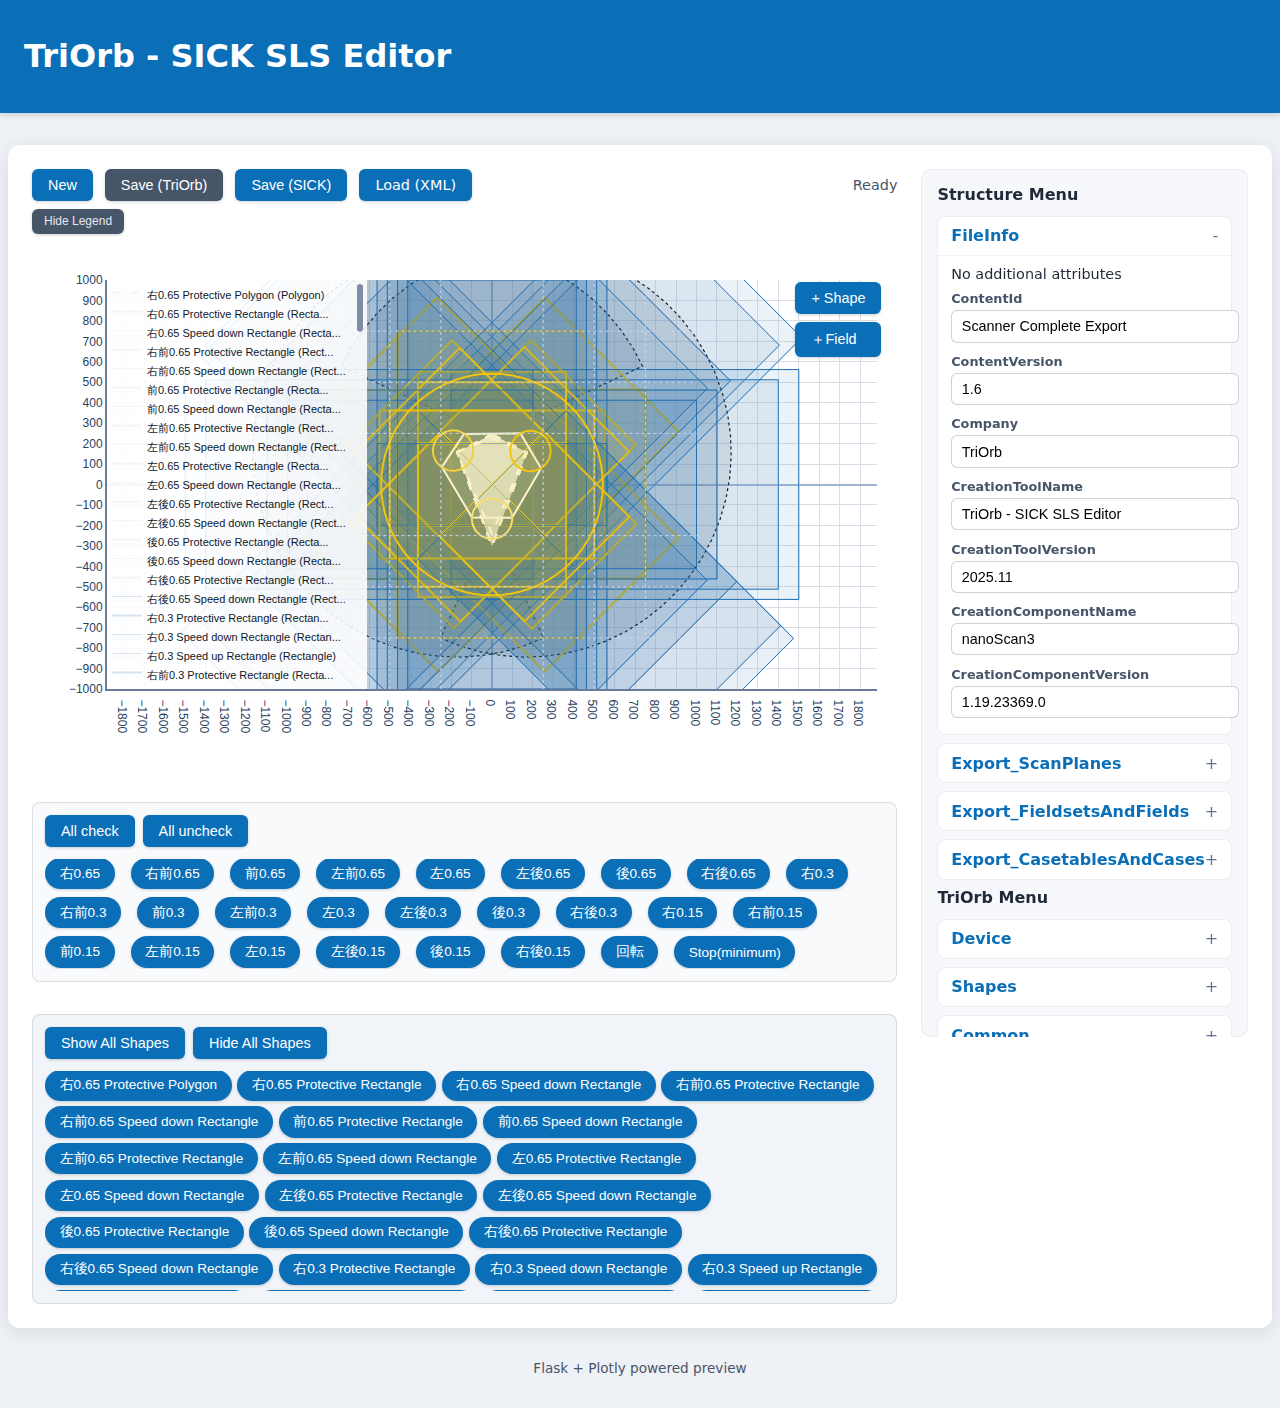
<file: v1.0/index.html>
<!doctype html>
<html lang="ja">
  <head>
    <meta charset="utf-8" />
    <meta name="viewport" content="width=device-width, initial-scale=1" />
    <title>SICK SLS Editor (Web)</title>
    <link rel="icon" type="image/png" href="/static/favicon.ico" />
    <script src="https://cdn.plot.ly/plotly-2.26.0.min.js"></script>
    <style>
      :root {
        color-scheme: light;
        font-family: "Segoe UI", "Yu Gothic UI", system-ui, -apple-system, sans-serif;
      }


      body {
        margin: 0;
        background: #eef1f5;
        min-height: 100vh;
        display: flex;
        flex-direction: column;
      }

      header {
        background: #0b6fb8;
        color: #fff;
        padding: 1rem 1.5rem;
        box-shadow: 0 2px 6px rgba(0, 0, 0, 0.15);
      }

      header p {
        margin: 0.2rem 0 0;
      }

      main {
        width: 95%;
        margin: 2rem auto;
        padding: 1.5rem;
        background: #fff;
        border-radius: 12px;
        box-shadow: 0 4px 20px rgba(15, 23, 42, 0.1);
        flex: 1;
        display: flex;
        gap: 1.5rem;
        align-items: flex-start;
      }

      .content-area {
        flex: 1 1 65%;
        display: flex;
        flex-direction: column;
        gap: 1rem;
      }

      .side-menu {
        flex: 0 0 360px;
        max-height: calc(100vh - 4rem);
        overflow-y: auto;
        padding-right: 0.5rem;
        position: sticky;
        top: 2rem;
        align-self: flex-start;
      }

      .side-menu::-webkit-scrollbar {
        width: 6px;
      }

      .side-menu::-webkit-scrollbar-thumb {
        background: rgba(15, 23, 42, 0.25);
        border-radius: 3px;
      }

      .toolbar {
        display: flex;
        flex-direction: column;
        gap: 0.5rem;
        align-items: flex-start;
      }

      .toolbar-primary {
        width: 100%;
        display: flex;
        flex-wrap: wrap;
        gap: 0.75rem;
        align-items: center;
      }

      .toolbar-toggle {
        width: 100%;
        display: flex;
        justify-content: flex-start;
      }

      button,
      label.upload-btn,
      .inline-btn {
        border: none;
        border-radius: 6px;
        padding: 0.5rem 1rem;
        font-size: 0.9rem;
        cursor: pointer;
        background: #0b6fb8;
        color: #fff;
        display: inline-flex;
        align-items: center;
        gap: 0.35rem;
        box-shadow: 0 1px 3px rgba(15, 23, 42, 0.2);
      }

      .legend-toggle-btn {
        background: #475569;
        font-size: 0.75rem;
        padding: 0.35rem 0.75rem;
        color: #e2e8f0;
      }

      button.secondary {
        background: #475569;
      }

      .inline-btn.inline-danger {
        background: #c53030;
      }
      label.upload-btn {
        position: relative;
      }

      label.upload-btn input[type="file"] {
        position: absolute;
        inset: 0;
        opacity: 0;
        cursor: pointer;
      }

      #status-text {
        margin-left: auto;
        font-size: 0.9rem;
        color: #475569;
      }

      #status-text[data-state="error"] {
        color: #c53030;
      }

      #status-text[data-state="warning"] {
        color: #d97706;
      }

      .plot-wrapper {
        width: 100%;
        max-width: none;
        min-height: 420px;
      }

      #plot {
        width: 100%;
        min-height: 520px;
        height: clamp(420px, 65vh, 900px);
      }

      .fieldset-filter {
        margin-top: 1rem;
        border: 1px solid rgba(15, 23, 42, 0.12);
        border-radius: 8px;
        padding: 0.75rem;
        background: #f8fafc;
      }

      .fieldset-filter-controls {
        display: flex;
        gap: 0.5rem;
        margin-bottom: 0.75rem;
      }

      #fieldset-checkboxes {
        display: flex;
        flex-wrap: wrap;
        gap: 0.5rem 1rem;
      }

      .fieldset-checkbox {
        display: inline-flex;
        align-items: center;
        gap: 0.4rem;
        font-size: 0.9rem;
      }

      .triorb-shape-filter {
        margin-top: 1rem;
        border: 1px solid rgba(15, 23, 42, 0.12);
        border-radius: 8px;
        padding: 0.75rem;
        background: #f1f5f9;
      }
      .triorb-structure-actions {
        margin-top: 0.75rem;
        display: flex;
        justify-content: flex-start;
      }

      .triorb-shape-checkbox {
        display: inline-flex;
        align-items: center;
        gap: 0.4rem;
        font-size: 0.9rem;
      }

      .side-menu {
        flex: 0 0 auto;
        min-width: 220px;
        max-width: 40%;
        width: fit-content;
        background: #f6f8fb;
        border-radius: 10px;
        padding: 1rem;
        box-shadow: inset 0 0 0 1px rgba(15, 23, 42, 0.05);
      }

      .side-menu h2 {
        font-size: 1rem;
        margin: 0 0 0.75rem;
        color: #1f2937;
      }

      .menu-section {
        border: 1px solid rgba(15, 23, 42, 0.08);
        border-radius: 8px;
        margin-bottom: 0.5rem;
        background: #fff;
      }

      .menu-section summary {
        cursor: pointer;
        padding: 0.6rem 0.8rem;
        font-weight: 600;
        color: #0b6fb8;
        list-style: none;
      }

      .menu-section summary::-webkit-details-marker {
        display: none;
      }

      .menu-section summary::after {
        content: "+";
        float: right;
        font-weight: normal;
        color: #64748b;
      }

      .menu-section[open] summary::after {
        content: "-";
      }

      .menu-content {
        padding: 0.6rem 0.8rem 1rem;
        color: #475569;
        font-size: 0.9rem;
        border-top: 1px solid rgba(15, 23, 42, 0.06);
      }

      .menu-description {
        margin: 0 0 0.6rem;
        color: #1f2937;
        font-weight: 500;
      }

      .menu-fileinfo-grid {
        display: grid;
        grid-template-columns: repeat(auto-fit, minmax(200px, 1fr));
        gap: 0.7rem 1rem;
      }

      .menu-fileinfo-field label {
        display: block;
        margin-bottom: 0.25rem;
        font-size: 0.8rem;
        font-weight: 600;
        color: #475569;
      }

      .menu-fileinfo-field input {
        width: 100%;
        border-radius: 6px;
        border: 1px solid rgba(15, 23, 42, 0.2);
        padding: 0.45rem 0.6rem;
        font-size: 0.9rem;
        background: #fff;
      }

      .triorb-field label {
        display: block;
        margin-bottom: 0.25rem;
        font-size: 0.8rem;
        font-weight: 600;
        color: #475569;
      }

      .triorb-field input,
      .triorb-field select {
        width: 100%;
        border-radius: 6px;
        border: 1px solid rgba(15, 23, 42, 0.2);
        padding: 0.45rem 0.6rem;
        font-size: 0.9rem;
        background: #e6f2ff;
      }

      .menu-fileinfo-field input:focus,
      .scanplane-card input:focus,
      .device-card input:focus,
      .fieldset-field input:focus,
      .field-attribute input:focus {
        outline: 2px solid rgba(11, 111, 184, 0.35);
        border-color: rgba(11, 111, 184, 0.65);
      }

      .scanplanes-editor {
        display: flex;
        flex-direction: column;
        gap: 0.75rem;
      }

      .scanplane-card,
      .device-card {
        border: 1px solid rgba(15, 23, 42, 0.12);
        border-radius: 8px;
        padding: 0.6rem;
        background: #fefefe;
      }

      .scanplane-details summary {
        display: flex;
        justify-content: space-between;
        align-items: center;
        margin-bottom: 0.5rem;
        font-weight: 600;
        color: #0b6fb8;
        cursor: pointer;
      }

      .scanplane-details summary::-webkit-details-marker {
        display: none;
      }

      .scanplane-summary {
        font-size: 0.85rem;
        color: #475569;
      }

      .scanplane-fields,
      .device-fields {
        display: grid;
        grid-template-columns: repeat(auto-fit, minmax(160px, 1fr));
        gap: 0.4rem 0.6rem;
      }

      .scanplane-field,
      .device-field {
        display: flex;
        flex-direction: column;
        font-size: 0.85rem;
      }

      .scanplane-field label,
      .device-field label {
        margin-bottom: 0.2rem;
        font-weight: 600;
        color: #475569;
      }

      .scanplane-field input,
      .device-field input {
        border-radius: 6px;
        border: 1px solid rgba(15, 23, 42, 0.2);
        padding: 0.35rem 0.45rem;
        font-size: 0.85rem;
      }

      .device-card {
        margin-top: 0.5rem;
        background: #fff;
      }

      .device-details summary {
        display: flex;
        justify-content: space-between;
        align-items: center;
        font-weight: 600;
        color: #334155;
        cursor: pointer;
      }

      .device-details summary::-webkit-details-marker {
        display: none;
      }

      .device-summary {
        font-size: 0.8rem;
        color: #64748b;
      }

      select {
        background: #e6f2ff;
      }

      .fieldsets-editor {
        display: flex;
        flex-direction: column;
        gap: 0.75rem;
      }

      .fieldset-card {
        border: 1px solid rgba(15, 23, 42, 0.12);
        border-radius: 8px;
        padding: 0.6rem;
        background: #fff;
      }

      .fieldset-details summary {
        display: flex;
        justify-content: space-between;
        align-items: center;
        font-weight: 600;
        color: #0d4b91;
        cursor: pointer;
      }

      .fieldset-details summary::-webkit-details-marker {
        display: none;
      }

      .fieldset-summary {
        font-size: 0.8rem;
        color: #475569;
        margin-left: 0.5rem;
      }

      .fieldset-fields,
      .field-attributes {
        display: grid;
        grid-template-columns: repeat(auto-fit, minmax(180px, 1fr));
        gap: 0.5rem;
      }

      .fieldset-field,
      .field-attribute {
        display: flex;
        flex-direction: column;
        font-size: 0.85rem;
      }

      .debug-hidden {
        display: none !important;
      }

      body.debug-mode .debug-hidden {
        display: flex !important;
      }

      .fieldset-field label,
      .field-attribute label {
        margin-bottom: 0.2rem;
        font-weight: 600;
        color: #475569;
      }

      .fieldset-field input,
      .field-attribute input {
        border-radius: 6px;
        border: 1px solid rgba(15, 23, 42, 0.2);
        padding: 0.35rem 0.45rem;
        font-size: 0.85rem;
      }

      .field-card {
        border: 1px solid rgba(15, 23, 42, 0.12);
        border-radius: 8px;
        padding: 0.5rem;
        background: #fefefe;
        margin-top: 0.5rem;
      }

      .field-details summary {
        display: flex;
        justify-content: space-between;
        align-items: center;
        font-weight: 600;
        color: #0d4b91;
        cursor: pointer;
      }

      .field-details summary::-webkit-details-marker {
        display: none;
      }

      .field-summary {
        font-size: 0.8rem;
        color: #64748b;
        margin-left: 0.5rem;
      }

      .shape-section {
        margin-top: 0.5rem;
      }

      .shape-list {
        display: flex;
        flex-direction: column;
        gap: 0.4rem;
      }

      .triorb-shapes-list {
        display: flex;
        flex-direction: column;
        gap: 0.75rem;
        margin-top: 0.5rem;
      }

      .triorb-shape-card {
        border: 1px solid rgba(15, 23, 42, 0.15);
        border-radius: 10px;
        padding: 0.6rem;
        background: #f1f5f9;
      }

      .triorb-shape-card .shape-row {
        display: flex;
        align-items: center;
        gap: 0.5rem;
        flex-wrap: wrap;
      }

      .triorb-shape-card .shape-row label {
        margin: 0;
        font-weight: 600;
      }

      .triorb-shape-card .shape-details {
        margin-top: 0.6rem;
        display: grid;
        grid-template-columns: repeat(auto-fit, minmax(140px, 1fr));
        gap: 0.4rem;
      }

      .triorb-shape-card input,
      .triorb-shape-card select {
        border-radius: 6px;
        border: 1px solid rgba(15, 23, 42, 0.2);
        padding: 0.3rem 0.4rem;
      }

      .shape-entry {
        border: 1px dashed rgba(15, 23, 42, 0.2);
        border-radius: 6px;
        padding: 0.4rem 0.5rem;
        background: #f9fafb;
      }

      .shape-title {
        font-weight: 600;
        margin-bottom: 0.3rem;
        color: #475569;
        display: flex;
        justify-content: space-between;
        align-items: center;
        gap: 0.5rem;
      }

      .modal {
        position: fixed;
        inset: 0;
        display: none;
        align-items: center;
        justify-content: center;
        z-index: 999;
      }

      .modal.active {
        display: flex;
      }

      .modal-backdrop {
        position: absolute;
        inset: 0;
        background: rgba(15, 23, 42, 0.45);
      }

      .modal-window {
        position: relative;
        background: #fff;
        border-radius: 12px;
        width: min(480px, 90vw);
        max-height: 85vh;
        overflow-y: auto;
        padding: 1rem;
        box-shadow: 0 10px 40px rgba(15, 23, 42, 0.35);
      }

      .modal-header {
        display: flex;
        justify-content: space-between;
        align-items: center;
        margin-bottom: 0.75rem;
      }

      .modal-title {
        font-size: 1.1rem;
        font-weight: 700;
        color: #0f172a;
      }

      .modal-body {
        display: flex;
        flex-direction: column;
        gap: 0.6rem;
      }

      .modal-footer {
        margin-top: 1rem;
        display: flex;
        justify-content: flex-end;
        gap: 0.5rem;
      }

      .modal-field {
        display: flex;
        flex-direction: column;
        gap: 0.2rem;
      }

      .modal-field input {
        width: 100%;
      }

      .shape-badges {
        display: flex;
        flex-wrap: wrap;
        gap: 0.3rem;
        font-size: 0.75rem;
      }

      .shape-points {
        margin-top: 0.25rem;
        display: flex;
        flex-wrap: wrap;
        gap: 0.25rem;
        font-size: 0.8rem;
        color: #475569;
      }

      .shape-point {
        display: flex;
        flex-wrap: wrap;
        gap: 0.3rem;
        align-items: center;
      }

      .shape-point label {
        margin: 0;
        font-weight: 500;
      }

      .shape-point input {
        width: 5rem;
      }

      .fieldset-actions,
      .field-actions {
        margin-top: 0.5rem;
        display: flex;
        justify-content: flex-end;
        gap: 0.5rem;
      }

      .shape-actions {
        margin-top: 0.5rem;
        display: flex;
        gap: 0.4rem;
        flex-wrap: wrap;
        justify-content: flex-start;
      }

      .fieldset-global-grid {
        display: grid;
        grid-template-columns: repeat(auto-fit, minmax(160px, 1fr));
        gap: 0.4rem 0.6rem;
      }

      .scanplane-actions {
        margin-top: 0.6rem;
        display: flex;
        justify-content: flex-end;
      }

      .device-card-header {
        display: flex;
        justify-content: space-between;
        align-items: center;
        margin-bottom: 0.4rem;
        font-weight: 600;
        color: #334155;
      }

      .shape-mini-btn {
        padding: 0.25rem 0.5rem;
        font-size: 0.75rem;
      }
      .modal-resize-handle {
        position: absolute;
        width: 16px;
        height: 16px;
        right: 6px;
        bottom: 6px;
        cursor: se-resize;
        background: rgba(15, 23, 42, 0.35);
        border-radius: 3px;
      }
      .shape-create-window {
        max-width: 720px;
      }
      .shape-create-body .modal-section {
        margin-bottom: 0.85rem;
        display: flex;
        flex-direction: column;
        gap: 0.35rem;
      }
      .shape-polygon-group,
      .shape-rectangle-group,
      .shape-circle-group {
        display: none;
        gap: 0.35rem;
      }
      .shape-polygon-group.active,
      .shape-rectangle-group.active,
      .shape-circle-group.active {
        display: flex;
        flex-direction: column;
      }
      .shape-rectangle-group,
      .shape-circle-group {
        grid-template-columns: repeat(2, minmax(0, 1fr));
      }
      .shape-create-body input,
      .shape-create-body textarea,
      .shape-create-body select {
        width: 100%;
      }
      .shape-create-body textarea {
        resize: vertical;
      }
      .shape-create-window .two-column {
        display: grid;
        gap: 0.5rem;
        grid-template-columns: repeat(2, minmax(0, 1fr));
      }
      .fieldset-checkbox-grid {
        display: flex;
        flex-direction: column;
        gap: 0.25rem;
        max-height: 180px;
        overflow-y: auto;
      }
      .toggle-pill-grid {
        display: flex;
        flex-wrap: wrap;
        gap: 0.35rem;
        max-height: 220px;
        overflow-y: auto;
      }
      .toggle-pill-btn {
        border: 1px solid rgba(15, 23, 42, 0.2);
        padding: 0.35rem 0.85rem;
        border-radius: 999px;
        background: #f8fafc;
        color: #0f172a;
        font-size: 0.85rem;
        cursor: pointer;
        transition: background 0.2s ease, color 0.2s ease, transform 0.2s ease;
      }
      .toggle-pill-btn.active {
        background: #0b6fb8;
        color: #ffffff;
        border-color: transparent;
        transform: translateY(-1px);
      }
      .toggle-pill-empty {
        color: #475569;
        font-size: 0.9rem;
      }
      .preview-note {
        font-size: 0.85rem;
        color: #c53030;
      }
      .plot-overlay-controls {
        position: absolute;
        top: 2rem;
        right: 1rem;
        display: flex;
        flex-direction: column;
        gap: 0.5rem;
      }
      .plot-wrapper {
        position: relative;
      }

      footer {
        text-align: center;
        font-size: 0.85rem;
        color: #4a5568;
        margin-bottom: 2rem;
      }

      @media (max-width: 960px) {
        main {
          flex-direction: column;
        }

        .side-menu {
          width: 100%;
        }
      }
    </style>
  </head>
  <body>
    <div id="shape-modal" class="modal" aria-hidden="true">
      <div class="modal-backdrop" data-action="close-modal"></div>
      <div class="modal-window" role="dialog" aria-modal="true">
        <div class="modal-header">
          <span class="modal-title" id="shape-modal-title"></span>
          <button type="button" class="inline-btn inline-danger shape-mini-btn" id="shape-modal-close">
            ×
          </button>
        </div>
        <div class="modal-body" id="shape-modal-body"></div>
        <div class="modal-footer">
          <button type="button" class="inline-btn secondary" id="shape-modal-cancel">Cancel</button>
          <button type="button" class="inline-btn" id="shape-modal-save">Save</button>
        </div>
      </div>
    </div>
    <div id="create-shape-modal" class="modal" aria-hidden="true">
      <div class="modal-backdrop" data-action="close-create-shape"></div>
      <div class="modal-window shape-create-window" role="dialog" aria-modal="true">
        <div class="modal-header">
          <span class="modal-title">Add Shape</span>
          <button type="button" class="inline-btn inline-danger shape-mini-btn" id="create-shape-modal-close">
            ×
          </button>
        </div>
        <div class="modal-body shape-create-body">
          <div class="modal-section">
            <label>Name</label>
            <input type="text" id="create-shape-name" placeholder="Shape name" />
          </div>
          <div class="modal-section two-column">
            <label>Fieldtype</label>
            <select id="create-shape-fieldtype">
              <option value="ProtectiveSafeBlanking">ProtectiveSafeBlanking</option>
              <option value="WarningSafeBlanking">WarningSafeBlanking</option>
            </select>
            <label>Type</label>
            <select id="create-shape-kind">
              <option value="Field">Field</option>
              <option value="CutOut">CutOut</option>
            </select>
            <label>Shape Type</label>
            <select id="create-shape-type">
              <option value="Polygon">Polygon</option>
              <option value="Rectangle">Rectangle</option>
              <option value="Circle">Circle</option>
            </select>
          </div>
          <div class="modal-section" id="create-shape-dimension-fields">
            <div class="shape-polygon-group">
              <label>Polygon points (format: (x,y),(x,y))</label>
              <textarea id="create-shape-points" rows="3"></textarea>
            </div>
            <div class="shape-dimension-grid shape-rectangle-group" data-shape="rectangle">
              <label>OriginX</label>
              <input type="number" id="create-rect-originx" value="0" />
              <label>OriginY</label>
              <input type="number" id="create-rect-originy" value="0" />
              <label>Width</label>
              <input type="number" id="create-rect-width" value="100" />
              <label>Height</label>
              <input type="number" id="create-rect-height" value="100" />
              <label>Rotation</label>
              <input type="number" id="create-rect-rotation" value="0" />
            </div>
            <div class="shape-dimension-grid shape-circle-group" data-shape="circle">
              <label>CenterX</label>
              <input type="number" id="create-circle-centerx" value="0" />
              <label>CenterY</label>
              <input type="number" id="create-circle-centery" value="0" />
              <label>Radius</label>
              <input type="number" id="create-circle-radius" value="100" />
            </div>
          </div>
          <div class="modal-section">
            <label>Attach to Fieldsets</label>
            <div id="create-shape-fieldset-list" class="toggle-pill-grid"></div>
          </div>
          <div class="modal-section preview-note">
            <p>Live preview will be shown as a red overlay while editing.</p>
          </div>
        </div>
        <div class="modal-footer">
          <button type="button" class="inline-btn secondary" id="create-shape-modal-cancel">Cancel</button>
          <button type="button" class="inline-btn" id="create-shape-modal-save">Add Shape</button>
        </div>
      </div>
    </div>
    <header>
      <h1>TriOrb - SICK SLS Editor</h1>
    </header>
    <main>
      <section class="content-area">
        <div class="toolbar">
          <div class="toolbar-primary">
            <button id="btn-new" type="button">New</button>
        <button id="btn-save-triorb" type="button" class="secondary">Save (TriOrb)</button>
        <button id="btn-save-sick" type="button" class="inline-btn">Save (SICK)</button>
            <label class="upload-btn">
              Load (XML)
              <input id="file-input" type="file" accept=".xml,.sgexml" />
            </label>
            <span id="status-text">Ready</span>
          </div>
          <div class="toolbar-toggle">
            <button id="btn-toggle-legend" type="button" class="legend-toggle-btn">Hide Legend</button>
          </div>
        </div>
        <div class="plot-wrapper">
          <div id="plot"></div>
          <div class="plot-overlay-controls">
            <button id="btn-add-shape-overlay" type="button">+ Shape</button>
            <button id="btn-add-field-overlay" type="button">＋Field</button>
          </div>
        </div>
        <div class="fieldset-filter">
          <div class="fieldset-filter-controls">
            <button type="button" class="inline-btn" id="btn-fieldset-check-all">All check</button>
            <button type="button" class="inline-btn" id="btn-fieldset-uncheck-all">All uncheck</button>
          </div>
          <div id="fieldset-checkboxes"></div>
        </div>
        <div class="triorb-shape-filter">
          <div class="fieldset-filter-controls">
            <button type="button" class="inline-btn" id="btn-triorb-shape-check-all">Show All Shapes</button>
            <button type="button" class="inline-btn" id="btn-triorb-shape-uncheck-all">Hide All Shapes</button>
          </div>
          <div id="triorb-shape-checkboxes"></div>
        </div>
      </section>
      <aside class="side-menu">
        <h2>Structure Menu</h2>
        
        
        <details class="menu-section" open>
        
          <summary>FileInfo</summary>
          <div class="menu-content">
            
              <p class="menu-description">No additional attributes</p>
              
              <div class="menu-fileinfo-grid" data-scope="fileinfo">
                
                <div class="menu-fileinfo-field">
                  <label for="fileinfo-ContentId">ContentId</label>
                  <input
                    id="fileinfo-ContentId"
                    type="text"
                    value="Scanner Complete Export"
                    data-field="ContentId"
                  />
                </div>
                
                <div class="menu-fileinfo-field">
                  <label for="fileinfo-ContentVersion">ContentVersion</label>
                  <input
                    id="fileinfo-ContentVersion"
                    type="text"
                    value="1.6"
                    data-field="ContentVersion"
                  />
                </div>
                
                <div class="menu-fileinfo-field">
                  <label for="fileinfo-Company">Company</label>
                  <input
                    id="fileinfo-Company"
                    type="text"
                    value="TriOrb"
                    data-field="Company"
                  />
                </div>
                
                <div class="menu-fileinfo-field">
                  <label for="fileinfo-CreationToolName">CreationToolName</label>
                  <input
                    id="fileinfo-CreationToolName"
                    type="text"
                    value="TriOrb - SICK SLS Editor"
                    data-field="CreationToolName"
                  />
                </div>
                
                <div class="menu-fileinfo-field">
                  <label for="fileinfo-CreationToolVersion">CreationToolVersion</label>
                  <input
                    id="fileinfo-CreationToolVersion"
                    type="text"
                    value="2025.11"
                    data-field="CreationToolVersion"
                  />
                </div>
                
                <div class="menu-fileinfo-field">
                  <label for="fileinfo-CreationComponentName">CreationComponentName</label>
                  <input
                    id="fileinfo-CreationComponentName"
                    type="text"
                    value="nanoScan3"
                    data-field="CreationComponentName"
                  />
                </div>
                
                <div class="menu-fileinfo-field">
                  <label for="fileinfo-CreationComponentVersion">CreationComponentVersion</label>
                  <input
                    id="fileinfo-CreationComponentVersion"
                    type="text"
                    value="1.19.23369.0"
                    data-field="CreationComponentVersion"
                  />
                </div>
                
              </div>
              
            
          </div>
        </details>
        
        
        <details class="menu-section" >
        
          <summary>Export_ScanPlanes</summary>
          <div class="menu-content">
            
              <p class="menu-description">No additional attributes</p>
              <button type="button" class="inline-btn" id="btn-add-scanplane">Add ScanPlane</button>
              <div class="scanplanes-editor" id="scanplanes-editor"></div>
            
          </div>
        </details>
        
        
        <details class="menu-section" >
        
          <summary>Export_FieldsetsAndFields</summary>
          <div class="menu-content">
            
              <p class="menu-description">No additional attributes</p>
              <button type="button" class="inline-btn" id="btn-add-fieldset">Add Fieldset</button>
              <details class="menu-section" id="fieldset-global-section">
                <summary>GlobalGeometry</summary>
                <div class="menu-content">
                  <div class="fieldset-global-grid" id="fieldset-global"></div>
                </div>
              </details>
              <details class="menu-section" id="fieldset-devices-section">
                <summary>Devices</summary>
                <div class="menu-content">
                  <div class="fieldset-actions">
                    <button type="button" class="inline-btn" id="btn-add-fieldset-device">
                      Add Device
                    </button>
                  </div>
                  <div class="fieldsets-editor" id="fieldset-devices"></div>
                </div>
              </details>
              <div class="fieldsets-editor" id="fieldsets-editor"></div>
            
          </div>
        </details>
        
        
        <details class="menu-section" >
        
          <summary>Export_CasetablesAndCases</summary>
          <div class="menu-content">
            
              <p>No additional attributes</p>
            
          </div>
        </details>
        
        <h2>TriOrb Menu</h2>
        <details class="menu-section">
          <summary>Device</summary>
          <div class="menu-content">
            <div class="menu-fileinfo-grid">
              <div class="triorb-field">
                <label>FieldOfView</label>
                <input
                  type="number"
                  id="triorb-field-of-view"
                  value="270"
                  min="1"
                  max="360"
                  step="1"
                />
              </div>
            </div>
          </div>
        </details>
        <details class="menu-section">
          <summary>Shapes</summary>
          <div class="menu-content">
            <div class="fieldset-actions">
              <button type="button" class="inline-btn" id="btn-add-triorb-shape">
                Add Shape
              </button>
            </div>
            <div class="triorb-shapes-list" id="triorb-shapes-list"></div>
          </div>
        </details>
        <details class="menu-section">
          <summary>Common</summary>
          <div class="menu-content">
            <div class="menu-fileinfo-grid">
              <div class="triorb-field">
                <label>MultipleSampling (2-16)</label>
                <input
                  id="global-multiple-sampling"
                  type="number"
                  min="2"
                  max="16"
                  value="2"
                />
              </div>
              <div class="triorb-field">
                <label>Resolution</label>
                <input
                  id="global-resolution"
                  type="number"
                  min="1"
                  max="1000"
                  value="70"
                />
              </div>
              <div class="triorb-field">
                <label>TolerancePositive</label>
                <input
                  id="global-tolerance-positive"
                  type="number"
                  value="0"
                />
              </div>
              <div class="triorb-field">
                <label>ToleranceNegative</label>
                <input
                  id="global-tolerance-negative"
                  type="number"
                  value="0"
                />
              </div>
            </div>
            <details class="menu-section">
              <summary>CommonCutOut #1</summary>
              <div class="menu-content">
                <ul>
                  <li>Polygon #1</li>
                  <li>Circle #1</li>
                  <li>Rectangle #1</li>
                </ul>
              </div>
            </details>
          </div>
        </details>
      </aside>
    </main>
    <footer>Flask + Plotly powered preview</footer>

    <script>
      document.addEventListener("DOMContentLoaded", () => {
        const defaultFigure = {"data": [], "layout": {"legend": {"orientation": "h", "y": 1.02, "yanchor": "bottom"}, "margin": {"b": 60, "l": 60, "r": 20, "t": 30}, "paper_bgcolor": "#ffffff", "plot_bgcolor": "#ffffff", "shapes": [{"line": {"color": "#cbd5f5", "dash": "dot", "width": 1}, "type": "line", "x0": -1000, "x1": 1000, "xref": "x", "y0": -750, "y1": -750, "yref": "y"}, {"line": {"color": "#cbd5f5", "dash": "dot", "width": 1}, "type": "line", "x0": -750, "x1": -750, "xref": "x", "y0": -1000, "y1": 1000, "yref": "y"}, {"line": {"color": "#cbd5f5", "dash": "dot", "width": 1}, "type": "line", "x0": -1000, "x1": 1000, "xref": "x", "y0": -500, "y1": -500, "yref": "y"}, {"line": {"color": "#cbd5f5", "dash": "dot", "width": 1}, "type": "line", "x0": -500, "x1": -500, "xref": "x", "y0": -1000, "y1": 1000, "yref": "y"}, {"line": {"color": "#cbd5f5", "dash": "dot", "width": 1}, "type": "line", "x0": -1000, "x1": 1000, "xref": "x", "y0": -250, "y1": -250, "yref": "y"}, {"line": {"color": "#cbd5f5", "dash": "dot", "width": 1}, "type": "line", "x0": -250, "x1": -250, "xref": "x", "y0": -1000, "y1": 1000, "yref": "y"}, {"line": {"color": "#cbd5f5", "dash": "dot", "width": 1}, "type": "line", "x0": -1000, "x1": 1000, "xref": "x", "y0": 250, "y1": 250, "yref": "y"}, {"line": {"color": "#cbd5f5", "dash": "dot", "width": 1}, "type": "line", "x0": 250, "x1": 250, "xref": "x", "y0": -1000, "y1": 1000, "yref": "y"}, {"line": {"color": "#cbd5f5", "dash": "dot", "width": 1}, "type": "line", "x0": -1000, "x1": 1000, "xref": "x", "y0": 500, "y1": 500, "yref": "y"}, {"line": {"color": "#cbd5f5", "dash": "dot", "width": 1}, "type": "line", "x0": 500, "x1": 500, "xref": "x", "y0": -1000, "y1": 1000, "yref": "y"}, {"line": {"color": "#cbd5f5", "dash": "dot", "width": 1}, "type": "line", "x0": -1000, "x1": 1000, "xref": "x", "y0": 750, "y1": 750, "yref": "y"}, {"line": {"color": "#cbd5f5", "dash": "dot", "width": 1}, "type": "line", "x0": 750, "x1": 750, "xref": "x", "y0": -1000, "y1": 1000, "yref": "y"}], "template": {"data": {"bar": [{"error_x": {"color": "#2a3f5f"}, "error_y": {"color": "#2a3f5f"}, "marker": {"line": {"color": "#E5ECF6", "width": 0.5}, "pattern": {"fillmode": "overlay", "size": 10, "solidity": 0.2}}, "type": "bar"}], "barpolar": [{"marker": {"line": {"color": "#E5ECF6", "width": 0.5}, "pattern": {"fillmode": "overlay", "size": 10, "solidity": 0.2}}, "type": "barpolar"}], "carpet": [{"aaxis": {"endlinecolor": "#2a3f5f", "gridcolor": "white", "linecolor": "white", "minorgridcolor": "white", "startlinecolor": "#2a3f5f"}, "baxis": {"endlinecolor": "#2a3f5f", "gridcolor": "white", "linecolor": "white", "minorgridcolor": "white", "startlinecolor": "#2a3f5f"}, "type": "carpet"}], "choropleth": [{"colorbar": {"outlinewidth": 0, "ticks": ""}, "type": "choropleth"}], "contour": [{"colorbar": {"outlinewidth": 0, "ticks": ""}, "colorscale": [[0.0, "#0d0887"], [0.1111111111111111, "#46039f"], [0.2222222222222222, "#7201a8"], [0.3333333333333333, "#9c179e"], [0.4444444444444444, "#bd3786"], [0.5555555555555556, "#d8576b"], [0.6666666666666666, "#ed7953"], [0.7777777777777778, "#fb9f3a"], [0.8888888888888888, "#fdca26"], [1.0, "#f0f921"]], "type": "contour"}], "contourcarpet": [{"colorbar": {"outlinewidth": 0, "ticks": ""}, "type": "contourcarpet"}], "heatmap": [{"colorbar": {"outlinewidth": 0, "ticks": ""}, "colorscale": [[0.0, "#0d0887"], [0.1111111111111111, "#46039f"], [0.2222222222222222, "#7201a8"], [0.3333333333333333, "#9c179e"], [0.4444444444444444, "#bd3786"], [0.5555555555555556, "#d8576b"], [0.6666666666666666, "#ed7953"], [0.7777777777777778, "#fb9f3a"], [0.8888888888888888, "#fdca26"], [1.0, "#f0f921"]], "type": "heatmap"}], "histogram": [{"marker": {"pattern": {"fillmode": "overlay", "size": 10, "solidity": 0.2}}, "type": "histogram"}], "histogram2d": [{"colorbar": {"outlinewidth": 0, "ticks": ""}, "colorscale": [[0.0, "#0d0887"], [0.1111111111111111, "#46039f"], [0.2222222222222222, "#7201a8"], [0.3333333333333333, "#9c179e"], [0.4444444444444444, "#bd3786"], [0.5555555555555556, "#d8576b"], [0.6666666666666666, "#ed7953"], [0.7777777777777778, "#fb9f3a"], [0.8888888888888888, "#fdca26"], [1.0, "#f0f921"]], "type": "histogram2d"}], "histogram2dcontour": [{"colorbar": {"outlinewidth": 0, "ticks": ""}, "colorscale": [[0.0, "#0d0887"], [0.1111111111111111, "#46039f"], [0.2222222222222222, "#7201a8"], [0.3333333333333333, "#9c179e"], [0.4444444444444444, "#bd3786"], [0.5555555555555556, "#d8576b"], [0.6666666666666666, "#ed7953"], [0.7777777777777778, "#fb9f3a"], [0.8888888888888888, "#fdca26"], [1.0, "#f0f921"]], "type": "histogram2dcontour"}], "mesh3d": [{"colorbar": {"outlinewidth": 0, "ticks": ""}, "type": "mesh3d"}], "parcoords": [{"line": {"colorbar": {"outlinewidth": 0, "ticks": ""}}, "type": "parcoords"}], "pie": [{"automargin": true, "type": "pie"}], "scatter": [{"fillpattern": {"fillmode": "overlay", "size": 10, "solidity": 0.2}, "type": "scatter"}], "scatter3d": [{"line": {"colorbar": {"outlinewidth": 0, "ticks": ""}}, "marker": {"colorbar": {"outlinewidth": 0, "ticks": ""}}, "type": "scatter3d"}], "scattercarpet": [{"marker": {"colorbar": {"outlinewidth": 0, "ticks": ""}}, "type": "scattercarpet"}], "scattergeo": [{"marker": {"colorbar": {"outlinewidth": 0, "ticks": ""}}, "type": "scattergeo"}], "scattergl": [{"marker": {"colorbar": {"outlinewidth": 0, "ticks": ""}}, "type": "scattergl"}], "scattermap": [{"marker": {"colorbar": {"outlinewidth": 0, "ticks": ""}}, "type": "scattermap"}], "scattermapbox": [{"marker": {"colorbar": {"outlinewidth": 0, "ticks": ""}}, "type": "scattermapbox"}], "scatterpolar": [{"marker": {"colorbar": {"outlinewidth": 0, "ticks": ""}}, "type": "scatterpolar"}], "scatterpolargl": [{"marker": {"colorbar": {"outlinewidth": 0, "ticks": ""}}, "type": "scatterpolargl"}], "scatterternary": [{"marker": {"colorbar": {"outlinewidth": 0, "ticks": ""}}, "type": "scatterternary"}], "surface": [{"colorbar": {"outlinewidth": 0, "ticks": ""}, "colorscale": [[0.0, "#0d0887"], [0.1111111111111111, "#46039f"], [0.2222222222222222, "#7201a8"], [0.3333333333333333, "#9c179e"], [0.4444444444444444, "#bd3786"], [0.5555555555555556, "#d8576b"], [0.6666666666666666, "#ed7953"], [0.7777777777777778, "#fb9f3a"], [0.8888888888888888, "#fdca26"], [1.0, "#f0f921"]], "type": "surface"}], "table": [{"cells": {"fill": {"color": "#EBF0F8"}, "line": {"color": "white"}}, "header": {"fill": {"color": "#C8D4E3"}, "line": {"color": "white"}}, "type": "table"}]}, "layout": {"annotationdefaults": {"arrowcolor": "#2a3f5f", "arrowhead": 0, "arrowwidth": 1}, "autotypenumbers": "strict", "coloraxis": {"colorbar": {"outlinewidth": 0, "ticks": ""}}, "colorscale": {"diverging": [[0, "#8e0152"], [0.1, "#c51b7d"], [0.2, "#de77ae"], [0.3, "#f1b6da"], [0.4, "#fde0ef"], [0.5, "#f7f7f7"], [0.6, "#e6f5d0"], [0.7, "#b8e186"], [0.8, "#7fbc41"], [0.9, "#4d9221"], [1, "#276419"]], "sequential": [[0.0, "#0d0887"], [0.1111111111111111, "#46039f"], [0.2222222222222222, "#7201a8"], [0.3333333333333333, "#9c179e"], [0.4444444444444444, "#bd3786"], [0.5555555555555556, "#d8576b"], [0.6666666666666666, "#ed7953"], [0.7777777777777778, "#fb9f3a"], [0.8888888888888888, "#fdca26"], [1.0, "#f0f921"]], "sequentialminus": [[0.0, "#0d0887"], [0.1111111111111111, "#46039f"], [0.2222222222222222, "#7201a8"], [0.3333333333333333, "#9c179e"], [0.4444444444444444, "#bd3786"], [0.5555555555555556, "#d8576b"], [0.6666666666666666, "#ed7953"], [0.7777777777777778, "#fb9f3a"], [0.8888888888888888, "#fdca26"], [1.0, "#f0f921"]]}, "colorway": ["#636efa", "#EF553B", "#00cc96", "#ab63fa", "#FFA15A", "#19d3f3", "#FF6692", "#B6E880", "#FF97FF", "#FECB52"], "font": {"color": "#2a3f5f"}, "geo": {"bgcolor": "white", "lakecolor": "white", "landcolor": "#E5ECF6", "showlakes": true, "showland": true, "subunitcolor": "white"}, "hoverlabel": {"align": "left"}, "hovermode": "closest", "mapbox": {"style": "light"}, "paper_bgcolor": "white", "plot_bgcolor": "#E5ECF6", "polar": {"angularaxis": {"gridcolor": "white", "linecolor": "white", "ticks": ""}, "bgcolor": "#E5ECF6", "radialaxis": {"gridcolor": "white", "linecolor": "white", "ticks": ""}}, "scene": {"xaxis": {"backgroundcolor": "#E5ECF6", "gridcolor": "white", "gridwidth": 2, "linecolor": "white", "showbackground": true, "ticks": "", "zerolinecolor": "white"}, "yaxis": {"backgroundcolor": "#E5ECF6", "gridcolor": "white", "gridwidth": 2, "linecolor": "white", "showbackground": true, "ticks": "", "zerolinecolor": "white"}, "zaxis": {"backgroundcolor": "#E5ECF6", "gridcolor": "white", "gridwidth": 2, "linecolor": "white", "showbackground": true, "ticks": "", "zerolinecolor": "white"}}, "shapedefaults": {"line": {"color": "#2a3f5f"}}, "ternary": {"aaxis": {"gridcolor": "white", "linecolor": "white", "ticks": ""}, "baxis": {"gridcolor": "white", "linecolor": "white", "ticks": ""}, "bgcolor": "#E5ECF6", "caxis": {"gridcolor": "white", "linecolor": "white", "ticks": ""}}, "title": {"x": 0.05}, "xaxis": {"automargin": true, "gridcolor": "white", "linecolor": "white", "ticks": "", "title": {"standoff": 15}, "zerolinecolor": "white", "zerolinewidth": 2}, "yaxis": {"automargin": true, "gridcolor": "white", "linecolor": "white", "ticks": "", "title": {"standoff": 15}, "zerolinecolor": "white", "zerolinewidth": 2}}}, "xaxis": {"constrain": "range", "dtick": 100, "gridcolor": "#d9dee7", "gridwidth": 1, "linecolor": "#6b7a99", "linewidth": 2, "minor": {"dtick": 50, "gridcolor": "#f2f5fb", "gridwidth": 0.5, "showgrid": true}, "range": [-1000, 1000], "showgrid": true, "showline": true, "tick0": 0, "title": {"text": "X[mm]"}, "zeroline": true, "zerolinecolor": "#9fb3d1", "zerolinewidth": 2}, "yaxis": {"constrain": "range", "dtick": 100, "gridcolor": "#d9dee7", "gridwidth": 1, "linecolor": "#6b7a99", "linewidth": 2, "minor": {"dtick": 50, "gridcolor": "#f2f5fb", "gridwidth": 0.5, "showgrid": true}, "range": [-1000, 1000], "scaleanchor": "x", "scaleratio": 1, "showgrid": true, "showline": true, "tick0": 0, "title": {"text": "Y[mm]"}, "zeroline": true, "zerolinecolor": "#9fb3d1", "zerolinewidth": 2}}};
        defaultFigure.data = defaultFigure.data || [];
        const rootAttributes = {"Commentary": "", "Hash": "0835FD278D7CC3C3C7CF2A2872DA772020A46E3D1E4B6FF93D5FC242CB2EA042CB9F33C38E4006EA160A969DA725A1134AC8FE5A45A87380DBC5C998B757CB5F", "Timestamp": "2025-11-11T01:58:44.6531564Z"};
        const initialScanPlanes = [{"attributes": {"Index": "0", "MultipleSampling": "2", "MultipleSamplingOff2OnActivated": "false", "Name": "Monitoring plane 1", "ObjectSize": "70", "ScanPlaneDirection": "Horizontal", "SelectedCaseSwitching": "Fast", "UseReferenceContour": "false"}, "devices": [{"attributes": {"DeviceName": "Right", "Index": "0", "ResponseTime": "30", "ScanResolutionAddition": "0", "Typekey": "NANS3-CAAZ30ZA1P02", "TypekeyDisplayVersion": "V 1.0.0", "TypekeyVersion": "1.0"}}]}];
        const fieldsetData = {"devices": [{"attributes": {"PositionX": "170", "PositionY": "156", "Rotation": "290", "StandingUpsideDown": "true", "Typekey": "NANS3-CAAZ30ZA1P02", "TypekeyDisplayVersion": "V 1.0.0", "TypekeyVersion": "1.0"}}], "fieldsets": [{"attributes": {"Name": "\u53f30.65", "NameLatin9Key": "_FSN000_9516"}, "fields": [{"attributes": {"Fieldtype": "ProtectiveSafeBlanking", "MultipleSampling": "2", "Name": "Protective", "Resolution": "70", "ToleranceNegative": "0", "TolerancePositive": "0"}, "shapeRefs": [{"shapeId": "shape-e579f9ce"}, {"shapeId": "shape-a0cf782e"}]}, {"attributes": {"Fieldtype": "WarningSafeBlanking", "MultipleSampling": "2", "Name": "Speed down", "Resolution": "70", "ToleranceNegative": "0", "TolerancePositive": "0"}, "shapeRefs": [{"shapeId": "shape-e579f9ce"}, {"shapeId": "shape-ce8cb225"}]}]}, {"attributes": {"Name": "\u53f3\u524d0.65", "NameLatin9Key": "_FSN001_2740"}, "fields": [{"attributes": {"Fieldtype": "ProtectiveSafeBlanking", "MultipleSampling": "2", "Name": "Protective", "Resolution": "70", "ToleranceNegative": "0", "TolerancePositive": "0"}, "shapeRefs": [{"shapeId": "shape-e579f9ce"}, {"shapeId": "shape-a74436a8"}]}, {"attributes": {"Fieldtype": "WarningSafeBlanking", "MultipleSampling": "2", "Name": "Speed down", "Resolution": "70", "ToleranceNegative": "0", "TolerancePositive": "0"}, "shapeRefs": [{"shapeId": "shape-e579f9ce"}, {"shapeId": "shape-7e844a0d"}]}]}, {"attributes": {"Name": "\u524d0.65", "NameLatin9Key": "_FSN002_363F"}, "fields": [{"attributes": {"Fieldtype": "ProtectiveSafeBlanking", "MultipleSampling": "2", "Name": "Protective", "Resolution": "70", "ToleranceNegative": "0", "TolerancePositive": "0"}, "shapeRefs": [{"shapeId": "shape-e579f9ce"}, {"shapeId": "shape-c1922699"}]}, {"attributes": {"Fieldtype": "WarningSafeBlanking", "MultipleSampling": "2", "Name": "Speed down", "Resolution": "70", "ToleranceNegative": "0", "TolerancePositive": "0"}, "shapeRefs": [{"shapeId": "shape-e579f9ce"}, {"shapeId": "shape-9ac47d6a"}]}]}, {"attributes": {"Name": "\u5de6\u524d0.65", "NameLatin9Key": "_FSN003_D5B2"}, "fields": [{"attributes": {"Fieldtype": "ProtectiveSafeBlanking", "MultipleSampling": "2", "Name": "Protective", "Resolution": "70", "ToleranceNegative": "0", "TolerancePositive": "0"}, "shapeRefs": [{"shapeId": "shape-e579f9ce"}, {"shapeId": "shape-a5cff1cd"}]}, {"attributes": {"Fieldtype": "WarningSafeBlanking", "MultipleSampling": "2", "Name": "Speed down", "Resolution": "70", "ToleranceNegative": "0", "TolerancePositive": "0"}, "shapeRefs": [{"shapeId": "shape-e579f9ce"}, {"shapeId": "shape-d3704ab3"}]}]}, {"attributes": {"Name": "\u5de60.65", "NameLatin9Key": "_FSN004_EE1F"}, "fields": [{"attributes": {"Fieldtype": "ProtectiveSafeBlanking", "MultipleSampling": "2", "Name": "Protective", "Resolution": "70", "ToleranceNegative": "0", "TolerancePositive": "0"}, "shapeRefs": [{"shapeId": "shape-e579f9ce"}, {"shapeId": "shape-ac43285c"}]}, {"attributes": {"Fieldtype": "WarningSafeBlanking", "MultipleSampling": "2", "Name": "Speed down", "Resolution": "70", "ToleranceNegative": "0", "TolerancePositive": "0"}, "shapeRefs": [{"shapeId": "shape-e579f9ce"}, {"shapeId": "shape-6961448d"}]}]}, {"attributes": {"Name": "\u5de6\u5f8c0.65", "NameLatin9Key": "_FSN005_528B"}, "fields": [{"attributes": {"Fieldtype": "ProtectiveSafeBlanking", "MultipleSampling": "2", "Name": "Protective", "Resolution": "70", "ToleranceNegative": "0", "TolerancePositive": "0"}, "shapeRefs": [{"shapeId": "shape-e579f9ce"}, {"shapeId": "shape-893f9bbb"}]}, {"attributes": {"Fieldtype": "WarningSafeBlanking", "MultipleSampling": "2", "Name": "Speed down", "Resolution": "70", "ToleranceNegative": "0", "TolerancePositive": "0"}, "shapeRefs": [{"shapeId": "shape-e579f9ce"}, {"shapeId": "shape-3f637e22"}]}]}, {"attributes": {"Name": "\u5f8c0.65", "NameLatin9Key": "_FSN006_B106"}, "fields": [{"attributes": {"Fieldtype": "ProtectiveSafeBlanking", "MultipleSampling": "2", "Name": "Protective", "Resolution": "70", "ToleranceNegative": "0", "TolerancePositive": "0"}, "shapeRefs": [{"shapeId": "shape-e579f9ce"}, {"shapeId": "shape-68016821"}]}, {"attributes": {"Fieldtype": "WarningSafeBlanking", "MultipleSampling": "2", "Name": "Speed down", "Resolution": "70", "ToleranceNegative": "0", "TolerancePositive": "0"}, "shapeRefs": [{"shapeId": "shape-e579f9ce"}, {"shapeId": "shape-e60cd506"}]}]}, {"attributes": {"Name": "\u53f3\u5f8c0.65", "NameLatin9Key": "_FSN007_A079"}, "fields": [{"attributes": {"Fieldtype": "ProtectiveSafeBlanking", "MultipleSampling": "2", "Name": "Protective", "Resolution": "70", "ToleranceNegative": "0", "TolerancePositive": "0"}, "shapeRefs": [{"shapeId": "shape-e579f9ce"}, {"shapeId": "shape-5bf508b2"}]}, {"attributes": {"Fieldtype": "WarningSafeBlanking", "MultipleSampling": "2", "Name": "Speed down", "Resolution": "70", "ToleranceNegative": "0", "TolerancePositive": "0"}, "shapeRefs": [{"shapeId": "shape-e579f9ce"}, {"shapeId": "shape-7bae92f0"}]}]}, {"attributes": {"Name": "\u53f30.3", "NameLatin9Key": "_FSN008_D438"}, "fields": [{"attributes": {"Fieldtype": "ProtectiveSafeBlanking", "MultipleSampling": "2", "Name": "Protective", "Resolution": "70", "ToleranceNegative": "0", "TolerancePositive": "0"}, "shapeRefs": [{"shapeId": "shape-e579f9ce"}, {"shapeId": "shape-d42c017e"}]}, {"attributes": {"Fieldtype": "WarningSafeBlanking", "MultipleSampling": "2", "Name": "Speed down", "Resolution": "70", "ToleranceNegative": "0", "TolerancePositive": "0"}, "shapeRefs": [{"shapeId": "shape-e579f9ce"}, {"shapeId": "shape-6c08b469"}]}, {"attributes": {"Fieldtype": "WarningSafeBlanking", "MultipleSampling": "2", "Name": "Speed up", "Resolution": "70", "ToleranceNegative": "0", "TolerancePositive": "0"}, "shapeRefs": [{"shapeId": "shape-e579f9ce"}, {"shapeId": "shape-d2d33732"}]}]}, {"attributes": {"Name": "\u53f3\u524d0.3", "NameLatin9Key": "_FSN009_4381"}, "fields": [{"attributes": {"Fieldtype": "ProtectiveSafeBlanking", "MultipleSampling": "2", "Name": "Protective", "Resolution": "70", "ToleranceNegative": "0", "TolerancePositive": "0"}, "shapeRefs": [{"shapeId": "shape-e579f9ce"}, {"shapeId": "shape-6dc064a4"}]}, {"attributes": {"Fieldtype": "WarningSafeBlanking", "MultipleSampling": "2", "Name": "Speed down", "Resolution": "70", "ToleranceNegative": "0", "TolerancePositive": "0"}, "shapeRefs": [{"shapeId": "shape-e579f9ce"}, {"shapeId": "shape-96302e4a"}]}, {"attributes": {"Fieldtype": "WarningSafeBlanking", "MultipleSampling": "2", "Name": "Speed up", "Resolution": "70", "ToleranceNegative": "0", "TolerancePositive": "0"}, "shapeRefs": [{"shapeId": "shape-e579f9ce"}, {"shapeId": "shape-28c82220"}]}]}, {"attributes": {"Name": "\u524d0.3", "NameLatin9Key": "_FSN010_3CBD"}, "fields": [{"attributes": {"Fieldtype": "ProtectiveSafeBlanking", "MultipleSampling": "2", "Name": "Protective", "Resolution": "70", "ToleranceNegative": "0", "TolerancePositive": "0"}, "shapeRefs": [{"shapeId": "shape-e579f9ce"}, {"shapeId": "shape-6c7dcf0c"}]}, {"attributes": {"Fieldtype": "WarningSafeBlanking", "MultipleSampling": "2", "Name": "Speed down", "Resolution": "70", "ToleranceNegative": "0", "TolerancePositive": "0"}, "shapeRefs": [{"shapeId": "shape-e579f9ce"}, {"shapeId": "shape-f1f8e7ec"}]}, {"attributes": {"Fieldtype": "WarningSafeBlanking", "MultipleSampling": "2", "Name": "Speed up", "Resolution": "70", "ToleranceNegative": "0", "TolerancePositive": "0"}, "shapeRefs": [{"shapeId": "shape-e579f9ce"}, {"shapeId": "shape-a3cd07f4"}]}]}, {"attributes": {"Name": "\u5de6\u524d0.3", "NameLatin9Key": "_FSN011_30C7"}, "fields": [{"attributes": {"Fieldtype": "ProtectiveSafeBlanking", "MultipleSampling": "2", "Name": "Protective", "Resolution": "70", "ToleranceNegative": "0", "TolerancePositive": "0"}, "shapeRefs": [{"shapeId": "shape-e579f9ce"}, {"shapeId": "shape-4d998f65"}]}, {"attributes": {"Fieldtype": "WarningSafeBlanking", "MultipleSampling": "2", "Name": "Speed down", "Resolution": "70", "ToleranceNegative": "0", "TolerancePositive": "0"}, "shapeRefs": [{"shapeId": "shape-e579f9ce"}, {"shapeId": "shape-b5052a8a"}]}, {"attributes": {"Fieldtype": "WarningSafeBlanking", "MultipleSampling": "2", "Name": "Speed up", "Resolution": "70", "ToleranceNegative": "0", "TolerancePositive": "0"}, "shapeRefs": [{"shapeId": "shape-e579f9ce"}, {"shapeId": "shape-3f30982d"}]}]}, {"attributes": {"Name": "\u5de60.3", "NameLatin9Key": "_FSN012_1D9D"}, "fields": [{"attributes": {"Fieldtype": "ProtectiveSafeBlanking", "MultipleSampling": "2", "Name": "Protective", "Resolution": "70", "ToleranceNegative": "0", "TolerancePositive": "0"}, "shapeRefs": [{"shapeId": "shape-e579f9ce"}, {"shapeId": "shape-6d6e5536"}]}, {"attributes": {"Fieldtype": "WarningSafeBlanking", "MultipleSampling": "2", "Name": "Speed down", "Resolution": "70", "ToleranceNegative": "0", "TolerancePositive": "0"}, "shapeRefs": [{"shapeId": "shape-e579f9ce"}, {"shapeId": "shape-147eb446"}]}, {"attributes": {"Fieldtype": "WarningSafeBlanking", "MultipleSampling": "2", "Name": "Speed up", "Resolution": "70", "ToleranceNegative": "0", "TolerancePositive": "0"}, "shapeRefs": [{"shapeId": "shape-e579f9ce"}, {"shapeId": "shape-839cff8b"}]}]}, {"attributes": {"Name": "\u5de6\u5f8c0.3", "NameLatin9Key": "_FSN013_0833"}, "fields": [{"attributes": {"Fieldtype": "ProtectiveSafeBlanking", "MultipleSampling": "2", "Name": "Protective", "Resolution": "70", "ToleranceNegative": "0", "TolerancePositive": "0"}, "shapeRefs": [{"shapeId": "shape-e579f9ce"}, {"shapeId": "shape-3608b9db"}]}, {"attributes": {"Fieldtype": "WarningSafeBlanking", "MultipleSampling": "2", "Name": "Speed down", "Resolution": "70", "ToleranceNegative": "0", "TolerancePositive": "0"}, "shapeRefs": [{"shapeId": "shape-e579f9ce"}, {"shapeId": "shape-6658247d"}]}, {"attributes": {"Fieldtype": "WarningSafeBlanking", "MultipleSampling": "2", "Name": "Speed up", "Resolution": "70", "ToleranceNegative": "0", "TolerancePositive": "0"}, "shapeRefs": [{"shapeId": "shape-e579f9ce"}, {"shapeId": "shape-3917624b"}]}]}, {"attributes": {"Name": "\u5f8c0.3", "NameLatin9Key": "_FSN014_0449"}, "fields": [{"attributes": {"Fieldtype": "ProtectiveSafeBlanking", "MultipleSampling": "2", "Name": "Protective", "Resolution": "70", "ToleranceNegative": "0", "TolerancePositive": "0"}, "shapeRefs": [{"shapeId": "shape-e579f9ce"}, {"shapeId": "shape-011b748c"}]}, {"attributes": {"Fieldtype": "WarningSafeBlanking", "MultipleSampling": "2", "Name": "Speed down", "Resolution": "70", "ToleranceNegative": "0", "TolerancePositive": "0"}, "shapeRefs": [{"shapeId": "shape-e579f9ce"}, {"shapeId": "shape-0ca97f3f"}]}, {"attributes": {"Fieldtype": "WarningSafeBlanking", "MultipleSampling": "2", "Name": "Speed up", "Resolution": "70", "ToleranceNegative": "0", "TolerancePositive": "0"}, "shapeRefs": [{"shapeId": "shape-e579f9ce"}, {"shapeId": "shape-d3559519"}]}]}, {"attributes": {"Name": "\u53f3\u5f8c0.3", "NameLatin9Key": "_FSN015_7B75"}, "fields": [{"attributes": {"Fieldtype": "ProtectiveSafeBlanking", "MultipleSampling": "2", "Name": "Protective", "Resolution": "70", "ToleranceNegative": "0", "TolerancePositive": "0"}, "shapeRefs": [{"shapeId": "shape-e579f9ce"}, {"shapeId": "shape-ffbdf4d7"}]}, {"attributes": {"Fieldtype": "WarningSafeBlanking", "MultipleSampling": "2", "Name": "Speed down", "Resolution": "70", "ToleranceNegative": "0", "TolerancePositive": "0"}, "shapeRefs": [{"shapeId": "shape-e579f9ce"}, {"shapeId": "shape-02c93537"}]}, {"attributes": {"Fieldtype": "WarningSafeBlanking", "MultipleSampling": "2", "Name": "Speed up", "Resolution": "70", "ToleranceNegative": "0", "TolerancePositive": "0"}, "shapeRefs": [{"shapeId": "shape-e579f9ce"}, {"shapeId": "shape-43d7c4b2"}]}]}, {"attributes": {"Name": "\u53f30.15", "NameLatin9Key": "_FSN016_A514"}, "fields": [{"attributes": {"Fieldtype": "ProtectiveSafeBlanking", "MultipleSampling": "2", "Name": "Protective", "Resolution": "70", "ToleranceNegative": "0", "TolerancePositive": "0"}, "shapeRefs": [{"shapeId": "shape-e579f9ce"}, {"shapeId": "shape-f5cde190"}]}, {"attributes": {"Fieldtype": "WarningSafeBlanking", "MultipleSampling": "2", "Name": "Speed up", "Resolution": "70", "ToleranceNegative": "0", "TolerancePositive": "0"}, "shapeRefs": [{"shapeId": "shape-e579f9ce"}, {"shapeId": "shape-968bfc3d"}]}]}, {"attributes": {"Name": "\u53f3\u524d0.15", "NameLatin9Key": "_FSN017_1742"}, "fields": [{"attributes": {"Fieldtype": "ProtectiveSafeBlanking", "MultipleSampling": "2", "Name": "Protective", "Resolution": "70", "ToleranceNegative": "0", "TolerancePositive": "0"}, "shapeRefs": [{"shapeId": "shape-e579f9ce"}, {"shapeId": "shape-7cb65d29"}]}, {"attributes": {"Fieldtype": "WarningSafeBlanking", "MultipleSampling": "2", "Name": "Speed up", "Resolution": "70", "ToleranceNegative": "0", "TolerancePositive": "0"}, "shapeRefs": [{"shapeId": "shape-e579f9ce"}, {"shapeId": "shape-0c82138a"}]}]}, {"attributes": {"Name": "\u524d0.15", "NameLatin9Key": "_FSN018_063D"}, "fields": [{"attributes": {"Fieldtype": "ProtectiveSafeBlanking", "MultipleSampling": "2", "Name": "Protective", "Resolution": "70", "ToleranceNegative": "0", "TolerancePositive": "0"}, "shapeRefs": [{"shapeId": "shape-e579f9ce"}, {"shapeId": "shape-b2c7ee4b"}]}, {"attributes": {"Fieldtype": "WarningSafeBlanking", "MultipleSampling": "2", "Name": "Speed up", "Resolution": "70", "ToleranceNegative": "0", "TolerancePositive": "0"}, "shapeRefs": [{"shapeId": "shape-e579f9ce"}, {"shapeId": "shape-65172861"}]}]}, {"attributes": {"Name": "\u5de6\u524d0.15", "NameLatin9Key": "_FSN019_E5B0"}, "fields": [{"attributes": {"Fieldtype": "ProtectiveSafeBlanking", "MultipleSampling": "2", "Name": "Protective", "Resolution": "70", "ToleranceNegative": "0", "TolerancePositive": "0"}, "shapeRefs": [{"shapeId": "shape-e579f9ce"}, {"shapeId": "shape-9e9a0ad5"}]}, {"attributes": {"Fieldtype": "WarningSafeBlanking", "MultipleSampling": "2", "Name": "Speed up", "Resolution": "70", "ToleranceNegative": "0", "TolerancePositive": "0"}, "shapeRefs": [{"shapeId": "shape-e579f9ce"}, {"shapeId": "shape-18d51a7c"}]}]}, {"attributes": {"Name": "\u5de60.15", "NameLatin9Key": "_FSN020_DE1D"}, "fields": [{"attributes": {"Fieldtype": "ProtectiveSafeBlanking", "MultipleSampling": "2", "Name": "Protective", "Resolution": "70", "ToleranceNegative": "0", "TolerancePositive": "0"}, "shapeRefs": [{"shapeId": "shape-e579f9ce"}, {"shapeId": "shape-9f15db80"}]}, {"attributes": {"Fieldtype": "WarningSafeBlanking", "MultipleSampling": "2", "Name": "Speed up", "Resolution": "70", "ToleranceNegative": "0", "TolerancePositive": "0"}, "shapeRefs": [{"shapeId": "shape-e579f9ce"}, {"shapeId": "shape-721e99e7"}]}]}, {"attributes": {"Name": "\u5de6\u5f8c0.15", "NameLatin9Key": "_FSN021_6289"}, "fields": [{"attributes": {"Fieldtype": "ProtectiveSafeBlanking", "MultipleSampling": "2", "Name": "Protective", "Resolution": "70", "ToleranceNegative": "0", "TolerancePositive": "0"}, "shapeRefs": [{"shapeId": "shape-e579f9ce"}, {"shapeId": "shape-06401945"}]}, {"attributes": {"Fieldtype": "WarningSafeBlanking", "MultipleSampling": "2", "Name": "Speed up", "Resolution": "70", "ToleranceNegative": "0", "TolerancePositive": "0"}, "shapeRefs": [{"shapeId": "shape-e579f9ce"}, {"shapeId": "shape-0c7bed21"}]}]}, {"attributes": {"Name": "\u5f8c0.15", "NameLatin9Key": "_FSN022_8104"}, "fields": [{"attributes": {"Fieldtype": "ProtectiveSafeBlanking", "MultipleSampling": "2", "Name": "Protective", "Resolution": "70", "ToleranceNegative": "0", "TolerancePositive": "0"}, "shapeRefs": [{"shapeId": "shape-e579f9ce"}, {"shapeId": "shape-ca3a47c4"}]}, {"attributes": {"Fieldtype": "WarningSafeBlanking", "MultipleSampling": "2", "Name": "Speed up", "Resolution": "70", "ToleranceNegative": "0", "TolerancePositive": "0"}, "shapeRefs": [{"shapeId": "shape-e579f9ce"}, {"shapeId": "shape-6775565f"}]}]}, {"attributes": {"Name": "\u53f3\u5f8c0.15", "NameLatin9Key": "_FSN023_907B"}, "fields": [{"attributes": {"Fieldtype": "ProtectiveSafeBlanking", "MultipleSampling": "2", "Name": "Protective", "Resolution": "70", "ToleranceNegative": "0", "TolerancePositive": "0"}, "shapeRefs": [{"shapeId": "shape-e579f9ce"}, {"shapeId": "shape-fd204bea"}]}, {"attributes": {"Fieldtype": "WarningSafeBlanking", "MultipleSampling": "2", "Name": "Speed up", "Resolution": "70", "ToleranceNegative": "0", "TolerancePositive": "0"}, "shapeRefs": [{"shapeId": "shape-e579f9ce"}, {"shapeId": "shape-f07c92db"}]}]}, {"attributes": {"Name": "\u56de\u8ee2", "NameLatin9Key": "_FSN024_7C2F"}, "fields": [{"attributes": {"Fieldtype": "ProtectiveSafeBlanking", "MultipleSampling": "2", "Name": "Protective", "Resolution": "70", "ToleranceNegative": "0", "TolerancePositive": "0"}, "shapeRefs": [{"shapeId": "shape-e579f9ce"}, {"shapeId": "shape-9b230cc4"}]}]}, {"attributes": {"Name": "Stop(minimum)"}, "fields": [{"attributes": {"Fieldtype": "ProtectiveSafeBlanking", "MultipleSampling": "4", "Name": "Protective", "Resolution": "70", "ToleranceNegative": "0", "TolerancePositive": "0"}, "shapeRefs": [{"shapeId": "shape-7ab37b41"}, {"shapeId": "shape-2e2c7edc"}, {"shapeId": "shape-e338d649"}, {"shapeId": "shape-f9ab7733"}, {"shapeId": "shape-c56161ab"}, {"shapeId": "shape-faa9b302"}]}]}], "global_geometry": {"UseGlobalGeometry": "false"}};
        const initialFieldsets = fieldsetData.fieldsets || [];
        const initialFieldsetDevices = fieldsetData.devices || [];
        const initialFieldsetGlobal = fieldsetData.global_geometry || {};

        const figureConfig = { responsive: true, displaylogo: false };
        const fieldsetColorPalette = [
          "#2563eb",
          "#f43f5e",
          "#10b981",
          "#f97316",
          "#c084fc",
          "#14b8a6",
          "#facc15",
          "#8b5cf6",
        ];
        const circleSampleSegments = 72;
        const legendLabelMaxLength = 36;
        const defaultScanDeviceTemplates = [
          { DeviceName: "Right" },
          { DeviceName: "Left" },
        ];
        const defaultFieldsetDeviceTemplates = [
          {
            DeviceName: "Right",
            PositionX: "170",
            PositionY: "156",
            Rotation: "290",
            StandingUpsideDown: "true",
          },
          {
            DeviceName: "Left",
            PositionX: "-170",
            PositionY: "156",
            Rotation: "70",
            StandingUpsideDown: "true",
          },
        ];
        const shapeTypeOptions = {
          polygon: ["CutOut", "Field"],
          rectangle: ["Field"],
          circle: ["Field"],
        };
        const fieldTypeColorScales = {
          ProtectiveSafeBlanking: [
            "#fcf3cf",
            "#f9e79f",
            "#f7dc6f",
            "#f4d03f",
            "#f1c40f",
          ],
          WarningSafeBlanking: [
            "#f7fbff",
            "#deebf7",
            "#c6dbef",
            "#6baed6",
            "#2171b5",
          ],
        };
        const triOrbColorScale = [
          "#f4f5f7",
          "#d9e3f0",
          "#b4c1d8",
          "#6e7c8b",
          "#2f3d49",
        ];
        function sampleColorFromScale(scale, index, total = 1) {
          if (!Array.isArray(scale) || !scale.length) {
            return "#888";
          }
          const steps = Math.max(total - 1, 1);
          const ratio = Math.min(scale.length - 1, Math.floor((index / steps) * (scale.length - 1)));
          return scale[ratio];
        }
        function pickFieldColor(fieldType, shapeIndex, totalShapes) {
          const scale =
            fieldTypeColorScales[fieldType] || fieldTypeColorScales.ProtectiveSafeBlanking;
          return sampleColorFromScale(scale, shapeIndex, totalShapes);
        }
        function pickTriOrbColor(shapeIndex) {
          return sampleColorFromScale(triOrbColorScale, shapeIndex, triorbShapes.length || 1);
        }
        const plotNode = document.getElementById("plot");
        const statusText = document.getElementById("status-text");
        const fileInput = document.getElementById("file-input");
        const plotWrapper = document.querySelector(".plot-wrapper");
        const scanPlanesContainer = document.getElementById("scanplanes-editor");
        const addScanPlaneBtn = document.getElementById("btn-add-scanplane");
        const fieldsetsContainer = document.getElementById("fieldsets-editor");
        const fieldsetDevicesContainer = document.getElementById("fieldset-devices");
        const addFieldsetDeviceBtn = document.getElementById("btn-add-fieldset-device");
        const fieldsetGlobalContainer = document.getElementById("fieldset-global");
        const addFieldsetBtn = document.getElementById("btn-add-fieldset");
        const globalMultipleSamplingInput = document.getElementById("global-multiple-sampling");
        const fieldsetCheckboxes = document.getElementById("fieldset-checkboxes");
        if (fieldsetCheckboxes) {
          fieldsetCheckboxes.classList.add("toggle-pill-grid");
        }
        const checkAllBtn = document.getElementById("btn-fieldset-check-all");
        const uncheckAllBtn = document.getElementById("btn-fieldset-uncheck-all");
        const toggleLegendBtn = document.getElementById("btn-toggle-legend");
        const fieldOfViewInput = document.getElementById("triorb-field-of-view");
        const globalResolutionInput = document.getElementById("global-resolution");
        const globalTolerancePositiveInput = document.getElementById("global-tolerance-positive");
        const globalToleranceNegativeInput = document.getElementById("global-tolerance-negative");
        const triorbShapesContainer = document.getElementById("triorb-shapes-list");
        const addTriOrbShapeBtn = document.getElementById("btn-add-triorb-shape");
        const triorbShapeCheckboxes = document.getElementById("triorb-shape-checkboxes");
        if (triorbShapeCheckboxes) {
          triorbShapeCheckboxes.classList.add("toggle-pill-grid");
        }
        const triorbShapeCheckAllBtn = document.getElementById("btn-triorb-shape-check-all");
        const triorbShapeUncheckAllBtn = document.getElementById("btn-triorb-shape-uncheck-all");
        const initialTriOrbShapes = [{"fieldtype": "ProtectiveSafeBlanking", "id": "shape-e579f9ce", "kind": "CutOut", "name": "\u53f30.65 Protective Polygon", "polygon": {"Type": "CutOut", "points": [{"X": "0", "Y": "245"}, {"X": "170", "Y": "156"}, {"X": "0", "Y": "-299"}, {"X": "-170", "Y": "156"}]}, "type": "Polygon"}, {"fieldtype": "ProtectiveSafeBlanking", "id": "shape-a0cf782e", "kind": "Field", "name": "\u53f30.65 Protective Rectangle", "rectangle": {"Height": "924", "OriginX": "-200", "OriginY": "464", "Rotation": "0", "Type": "Field", "Width": "950"}, "type": "Rectangle"}, {"fieldtype": "WarningSafeBlanking", "id": "shape-ce8cb225", "kind": "Field", "name": "\u53f30.65 Speed down Rectangle", "rectangle": {"Height": "1024", "OriginX": "-200", "OriginY": "512", "Rotation": "0", "Type": "Field", "Width": "1600"}, "type": "Rectangle"}, {"fieldtype": "ProtectiveSafeBlanking", "id": "shape-a74436a8", "kind": "Field", "name": "\u53f3\u524d0.65 Protective Rectangle", "rectangle": {"Height": "924", "OriginX": "-325", "OriginY": "329", "Rotation": "45", "Type": "Field", "Width": "826"}, "type": "Rectangle"}, {"fieldtype": "WarningSafeBlanking", "id": "shape-7e844a0d", "kind": "Field", "name": "\u53f3\u524d0.65 Speed down Rectangle", "rectangle": {"Height": "1024", "OriginX": "-361", "OriginY": "363", "Rotation": "45", "Type": "Field", "Width": "1474"}, "type": "Rectangle"}, {"fieldtype": "ProtectiveSafeBlanking", "id": "shape-c1922699", "kind": "Field", "name": "\u524d0.65 Protective Rectangle", "rectangle": {"Height": "950", "OriginX": "-462", "OriginY": "750", "Rotation": "0", "Type": "Field", "Width": "924"}, "type": "Rectangle"}, {"fieldtype": "WarningSafeBlanking", "id": "shape-9ac47d6a", "kind": "Field", "name": "\u524d0.65 Speed down Rectangle", "rectangle": {"Height": "1600", "OriginX": "-512", "OriginY": "1400", "Rotation": "0", "Type": "Field", "Width": "1024"}, "type": "Rectangle"}, {"fieldtype": "ProtectiveSafeBlanking", "id": "shape-a5cff1cd", "kind": "Field", "name": "\u5de6\u524d0.65 Protective Rectangle", "rectangle": {"Height": "924", "OriginX": "-268", "OriginY": "916", "Rotation": "315", "Type": "Field", "Width": "839"}, "type": "Rectangle"}, {"fieldtype": "WarningSafeBlanking", "id": "shape-d3704ab3", "kind": "Field", "name": "\u5de6\u524d0.65 Speed down Rectangle", "rectangle": {"Height": "1024", "OriginX": "-682", "OriginY": "1404", "Rotation": "315", "Type": "Field", "Width": "1477"}, "type": "Rectangle"}, {"fieldtype": "ProtectiveSafeBlanking", "id": "shape-ac43285c", "kind": "Field", "name": "\u5de60.65 Protective Rectangle", "rectangle": {"Height": "924", "OriginX": "-750", "OriginY": "462", "Rotation": "0", "Type": "Field", "Width": "950"}, "type": "Rectangle"}, {"fieldtype": "WarningSafeBlanking", "id": "shape-6961448d", "kind": "Field", "name": "\u5de60.65 Speed down Rectangle", "rectangle": {"Height": "1024", "OriginX": "-1400", "OriginY": "512", "Rotation": "0", "Type": "Field", "Width": "1600"}, "type": "Rectangle"}, {"fieldtype": "ProtectiveSafeBlanking", "id": "shape-893f9bbb", "kind": "Field", "name": "\u5de6\u5f8c0.65 Protective Rectangle", "rectangle": {"Height": "924", "OriginX": "-916", "OriginY": "-262", "Rotation": "45", "Type": "Field", "Width": "833"}, "type": "Rectangle"}, {"fieldtype": "WarningSafeBlanking", "id": "shape-3f637e22", "kind": "Field", "name": "\u5de6\u5f8c0.65 Speed down Rectangle", "rectangle": {"Height": "1024", "OriginX": "-1407", "OriginY": "-687", "Rotation": "45", "Type": "Field", "Width": "1481"}, "type": "Rectangle"}, {"fieldtype": "ProtectiveSafeBlanking", "id": "shape-68016821", "kind": "Field", "name": "\u5f8c0.65 Protective Rectangle", "rectangle": {"Height": "950", "OriginX": "-462", "OriginY": "200", "Rotation": "0", "Type": "Field", "Width": "924"}, "type": "Rectangle"}, {"fieldtype": "WarningSafeBlanking", "id": "shape-e60cd506", "kind": "Field", "name": "\u5f8c0.65 Speed down Rectangle", "rectangle": {"Height": "1600", "OriginX": "-512", "OriginY": "200", "Rotation": "0", "Type": "Field", "Width": "1024"}, "type": "Rectangle"}, {"fieldtype": "ProtectiveSafeBlanking", "id": "shape-5bf508b2", "kind": "Field", "name": "\u53f3\u5f8c0.65 Protective Rectangle", "rectangle": {"Height": "924", "OriginX": "325", "OriginY": "325", "Rotation": "315", "Type": "Field", "Width": "830"}, "type": "Rectangle"}, {"fieldtype": "WarningSafeBlanking", "id": "shape-7bae92f0", "kind": "Field", "name": "\u53f3\u5f8c0.65 Speed down Rectangle", "rectangle": {"Height": "1024", "OriginX": "361", "OriginY": "361", "Rotation": "315", "Type": "Field", "Width": "1486"}, "type": "Rectangle"}, {"fieldtype": "ProtectiveSafeBlanking", "id": "shape-d42c017e", "kind": "Field", "name": "\u53f30.3 Protective Rectangle", "rectangle": {"Height": "724", "OriginX": "-200", "OriginY": "362", "Rotation": "0", "Type": "Field", "Width": "750"}, "type": "Rectangle"}, {"fieldtype": "WarningSafeBlanking", "id": "shape-6c08b469", "kind": "Field", "name": "\u53f30.3 Speed down Rectangle", "rectangle": {"Height": "824", "OriginX": "-200", "OriginY": "412", "Rotation": "0", "Type": "Field", "Width": "1200"}, "type": "Rectangle"}, {"fieldtype": "WarningSafeBlanking", "id": "shape-d2d33732", "kind": "Field", "name": "\u53f30.3 Speed up Rectangle", "rectangle": {"Height": "1124", "OriginX": "-200", "OriginY": "562", "Rotation": "0", "Type": "Field", "Width": "1700"}, "type": "Rectangle"}, {"fieldtype": "ProtectiveSafeBlanking", "id": "shape-6dc064a4", "kind": "Field", "name": "\u53f3\u524d0.3 Protective Rectangle", "rectangle": {"Height": "724", "OriginX": "-257", "OriginY": "257", "Rotation": "45", "Type": "Field", "Width": "634"}, "type": "Rectangle"}, {"fieldtype": "WarningSafeBlanking", "id": "shape-96302e4a", "kind": "Field", "name": "\u53f3\u524d0.3 Speed down Rectangle", "rectangle": {"Height": "824", "OriginX": "-291", "OriginY": "291", "Rotation": "45", "Type": "Field", "Width": "1078"}, "type": "Rectangle"}, {"fieldtype": "WarningSafeBlanking", "id": "shape-28c82220", "kind": "Field", "name": "\u53f3\u524d0.3 Speed up Rectangle", "rectangle": {"Height": "1124", "OriginX": "-396", "OriginY": "396", "Rotation": "45", "Type": "Field", "Width": "1579"}, "type": "Rectangle"}, {"fieldtype": "ProtectiveSafeBlanking", "id": "shape-6c7dcf0c", "kind": "Field", "name": "\u524d0.3 Protective Rectangle", "rectangle": {"Height": "750", "OriginX": "-362", "OriginY": "550", "Rotation": "0", "Type": "Field", "Width": "724"}, "type": "Rectangle"}, {"fieldtype": "WarningSafeBlanking", "id": "shape-f1f8e7ec", "kind": "Field", "name": "\u524d0.3 Speed down Rectangle", "rectangle": {"Height": "1200", "OriginX": "-412", "OriginY": "1000", "Rotation": "0", "Type": "Field", "Width": "824"}, "type": "Rectangle"}, {"fieldtype": "WarningSafeBlanking", "id": "shape-a3cd07f4", "kind": "Field", "name": "\u524d0.3 Speed up Rectangle", "rectangle": {"Height": "1700", "OriginX": "-562", "OriginY": "1500", "Rotation": "0", "Type": "Field", "Width": "1124"}, "type": "Rectangle"}, {"fieldtype": "ProtectiveSafeBlanking", "id": "shape-4d998f65", "kind": "Field", "name": "\u5de6\u524d0.3 Protective Rectangle", "rectangle": {"Height": "724", "OriginX": "-195", "OriginY": "705", "Rotation": "315", "Type": "Field", "Width": "635"}, "type": "Rectangle"}, {"fieldtype": "WarningSafeBlanking", "id": "shape-b5052a8a", "kind": "Field", "name": "\u5de6\u524d0.3 Speed down Rectangle", "rectangle": {"Height": "824", "OriginX": "-456", "OriginY": "1040", "Rotation": "315", "Type": "Field", "Width": "1058"}, "type": "Rectangle"}, {"fieldtype": "WarningSafeBlanking", "id": "shape-3f30982d", "kind": "Field", "name": "\u5de6\u524d0.3 Speed up Rectangle", "rectangle": {"Height": "1124", "OriginX": "-629", "OriginY": "1421", "Rotation": "315", "Type": "Field", "Width": "1451"}, "type": "Rectangle"}, {"fieldtype": "ProtectiveSafeBlanking", "id": "shape-6d6e5536", "kind": "Field", "name": "\u5de60.3 Protective Rectangle", "rectangle": {"Height": "724", "OriginX": "-550", "OriginY": "362", "Rotation": "0", "Type": "Field", "Width": "750"}, "type": "Rectangle"}, {"fieldtype": "WarningSafeBlanking", "id": "shape-147eb446", "kind": "Field", "name": "\u5de60.3 Speed down Rectangle", "rectangle": {"Height": "824", "OriginX": "-1000", "OriginY": "412", "Rotation": "0", "Type": "Field", "Width": "1200"}, "type": "Rectangle"}, {"fieldtype": "WarningSafeBlanking", "id": "shape-839cff8b", "kind": "Field", "name": "\u5de60.3 Speed up Rectangle", "rectangle": {"Height": "1124", "OriginX": "-1500", "OriginY": "562", "Rotation": "0", "Type": "Field", "Width": "1700"}, "type": "Rectangle"}, {"fieldtype": "ProtectiveSafeBlanking", "id": "shape-3608b9db", "kind": "Field", "name": "\u5de6\u5f8c0.3 Protective Rectangle", "rectangle": {"Height": "724", "OriginX": "-699", "OriginY": "-191", "Rotation": "45", "Type": "Field", "Width": "629"}, "type": "Rectangle"}, {"fieldtype": "WarningSafeBlanking", "id": "shape-6658247d", "kind": "Field", "name": "\u5de6\u5f8c0.3 Speed down Rectangle", "rectangle": {"Height": "824", "OriginX": "-1058", "OriginY": "-474", "Rotation": "45", "Type": "Field", "Width": "1084"}, "type": "Rectangle"}, {"fieldtype": "WarningSafeBlanking", "id": "shape-3917624b", "kind": "Field", "name": "\u5de6\u5f8c0.3 Speed up Rectangle", "rectangle": {"Height": "1124", "OriginX": "-1519", "OriginY": "-721", "Rotation": "45", "Type": "Field", "Width": "1585"}, "type": "Rectangle"}, {"fieldtype": "ProtectiveSafeBlanking", "id": "shape-011b748c", "kind": "Field", "name": "\u5f8c0.3 Protective Rectangle", "rectangle": {"Height": "750", "OriginX": "-362", "OriginY": "200", "Rotation": "0", "Type": "Field", "Width": "724"}, "type": "Rectangle"}, {"fieldtype": "WarningSafeBlanking", "id": "shape-0ca97f3f", "kind": "Field", "name": "\u5f8c0.3 Speed down Rectangle", "rectangle": {"Height": "1200", "OriginX": "-412", "OriginY": "200", "Rotation": "0", "Type": "Field", "Width": "824"}, "type": "Rectangle"}, {"fieldtype": "WarningSafeBlanking", "id": "shape-d3559519", "kind": "Field", "name": "\u5f8c0.3 Speed up Rectangle", "rectangle": {"Height": "1700", "OriginX": "-562", "OriginY": "200", "Rotation": "0", "Type": "Field", "Width": "1124"}, "type": "Rectangle"}, {"fieldtype": "ProtectiveSafeBlanking", "id": "shape-ffbdf4d7", "kind": "Field", "name": "\u53f3\u5f8c0.3 Protective Rectangle", "rectangle": {"Height": "724", "OriginX": "259", "OriginY": "255", "Rotation": "315", "Type": "Field", "Width": "634"}, "type": "Rectangle"}, {"fieldtype": "WarningSafeBlanking", "id": "shape-02c93537", "kind": "Field", "name": "\u53f3\u5f8c0.3 Speed down Rectangle", "rectangle": {"Height": "824", "OriginX": "294", "OriginY": "290", "Rotation": "315", "Type": "Field", "Width": "1072"}, "type": "Rectangle"}, {"fieldtype": "WarningSafeBlanking", "id": "shape-43d7c4b2", "kind": "Field", "name": "\u53f3\u5f8c0.3 Speed up Rectangle", "rectangle": {"Height": "1024", "OriginX": "361", "OriginY": "361", "Rotation": "315", "Type": "Field", "Width": "1575"}, "type": "Rectangle"}, {"fieldtype": "ProtectiveSafeBlanking", "id": "shape-f5cde190", "kind": "Field", "name": "\u53f30.15 Protective Rectangle", "rectangle": {"Height": "724", "OriginX": "-200", "OriginY": "362", "Rotation": "0", "Type": "Field", "Width": "700"}, "type": "Rectangle"}, {"fieldtype": "WarningSafeBlanking", "id": "shape-968bfc3d", "kind": "Field", "name": "\u53f30.15 Speed up Rectangle", "rectangle": {"Height": "924", "OriginX": "-200", "OriginY": "462", "Rotation": "0", "Type": "Field", "Width": "1300"}, "type": "Rectangle"}, {"fieldtype": "ProtectiveSafeBlanking", "id": "shape-7cb65d29", "kind": "Field", "name": "\u53f3\u524d0.15 Protective Rectangle", "rectangle": {"Height": "724", "OriginX": "-255", "OriginY": "259", "Rotation": "45", "Type": "Field", "Width": "585"}, "type": "Rectangle"}, {"fieldtype": "WarningSafeBlanking", "id": "shape-0c82138a", "kind": "Field", "name": "\u53f3\u524d0.15 Speed up Rectangle", "rectangle": {"Height": "924", "OriginX": "-324", "OriginY": "324", "Rotation": "45", "Type": "Field", "Width": "1183"}, "type": "Rectangle"}, {"fieldtype": "ProtectiveSafeBlanking", "id": "shape-b2c7ee4b", "kind": "Field", "name": "\u524d0.15 Protective Rectangle", "rectangle": {"Height": "700", "OriginX": "-362", "OriginY": "500", "Rotation": "0", "Type": "Field", "Width": "724"}, "type": "Rectangle"}, {"fieldtype": "WarningSafeBlanking", "id": "shape-65172861", "kind": "Field", "name": "\u524d0.15 Speed up Rectangle", "rectangle": {"Height": "1300", "OriginX": "-462", "OriginY": "1100", "Rotation": "0", "Type": "Field", "Width": "924"}, "type": "Rectangle"}, {"fieldtype": "ProtectiveSafeBlanking", "id": "shape-9e9a0ad5", "kind": "Field", "name": "\u5de6\u524d0.15 Protective Rectangle", "rectangle": {"Height": "724", "OriginX": "-158", "OriginY": "668", "Rotation": "315", "Type": "Field", "Width": "585"}, "type": "Rectangle"}, {"fieldtype": "WarningSafeBlanking", "id": "shape-18d51a7c", "kind": "Field", "name": "\u5de6\u524d0.15 Speed up Rectangle", "rectangle": {"Height": "924", "OriginX": "-509", "OriginY": "1167", "Rotation": "315", "Type": "Field", "Width": "1187"}, "type": "Rectangle"}, {"fieldtype": "ProtectiveSafeBlanking", "id": "shape-9f15db80", "kind": "Field", "name": "\u5de60.15 Protective Rectangle", "rectangle": {"Height": "724", "OriginX": "-500", "OriginY": "362", "Rotation": "0", "Type": "Field", "Width": "700"}, "type": "Rectangle"}, {"fieldtype": "WarningSafeBlanking", "id": "shape-721e99e7", "kind": "Field", "name": "\u5de60.15 Speed up Rectangle", "rectangle": {"Height": "924", "OriginX": "-1100", "OriginY": "462", "Rotation": "0", "Type": "Field", "Width": "1300"}, "type": "Rectangle"}, {"fieldtype": "ProtectiveSafeBlanking", "id": "shape-06401945", "kind": "Field", "name": "\u5de6\u5f8c0.15 Protective Rectangle", "rectangle": {"Height": "724", "OriginX": "-666", "OriginY": "-158", "Rotation": "45", "Type": "Field", "Width": "587"}, "type": "Rectangle"}, {"fieldtype": "WarningSafeBlanking", "id": "shape-0c7bed21", "kind": "Field", "name": "\u5de6\u5f8c0.15 Speed up Rectangle", "rectangle": {"Height": "924", "OriginX": "-1159", "OriginY": "-503", "Rotation": "45", "Type": "Field", "Width": "1177"}, "type": "Rectangle"}, {"fieldtype": "ProtectiveSafeBlanking", "id": "shape-ca3a47c4", "kind": "Field", "name": "\u5f8c0.15 Protective Rectangle", "rectangle": {"Height": "700", "OriginX": "-362", "OriginY": "200", "Rotation": "0", "Type": "Field", "Width": "724"}, "type": "Rectangle"}, {"fieldtype": "WarningSafeBlanking", "id": "shape-6775565f", "kind": "Field", "name": "\u5f8c0.15 Speed up Rectangle", "rectangle": {"Height": "1300", "OriginX": "-462", "OriginY": "200", "Rotation": "0", "Type": "Field", "Width": "924"}, "type": "Rectangle"}, {"fieldtype": "ProtectiveSafeBlanking", "id": "shape-fd204bea", "kind": "Field", "name": "\u53f3\u5f8c0.15 Protective Rectangle", "rectangle": {"Height": "724", "OriginX": "257", "OriginY": "257", "Rotation": "315", "Type": "Field", "Width": "586"}, "type": "Rectangle"}, {"fieldtype": "WarningSafeBlanking", "id": "shape-f07c92db", "kind": "Field", "name": "\u53f3\u5f8c0.15 Speed up Rectangle", "rectangle": {"Height": "1024", "OriginX": "362", "OriginY": "360", "Rotation": "315", "Type": "Field", "Width": "1180"}, "type": "Rectangle"}, {"circle": {"CenterX": "0", "CenterY": "0", "Radius": "542", "Type": "Field"}, "fieldtype": "ProtectiveSafeBlanking", "id": "shape-9b230cc4", "kind": "Field", "name": "\u56de\u8ee2 Protective Circle", "type": "Circle"}, {"fieldtype": "ProtectiveSafeBlanking", "id": "shape-7ab37b41", "kind": "Field", "name": "Stop(minimum) Protective Polygon", "polygon": {"Type": "Field", "points": [{"X": "-245", "Y": "86"}, {"X": "-98", "Y": "-161"}, {"X": "98", "Y": "-163"}, {"X": "240", "Y": "79"}, {"X": "139", "Y": "250"}, {"X": "-137", "Y": "247"}]}, "type": "Polygon"}, {"fieldtype": "ProtectiveSafeBlanking", "id": "shape-2e2c7edc", "kind": "CutOut", "name": "Stop(minimum) Protective Polygon", "polygon": {"Type": "CutOut", "points": [{"X": "-173", "Y": "160"}, {"X": "-1", "Y": "227"}, {"X": "165", "Y": "157"}, {"X": "0", "Y": "-242"}]}, "type": "Polygon"}, {"circle": {"CenterX": "-1", "CenterY": "-163", "Radius": "1", "Type": "Field"}, "fieldtype": "ProtectiveSafeBlanking", "id": "shape-e338d649", "kind": "Field", "name": "Stop(minimum) Protective Circle", "type": "Circle"}, {"circle": {"CenterX": "0", "CenterY": "-167", "Radius": "99", "Type": "Field"}, "fieldtype": "ProtectiveSafeBlanking", "id": "shape-f9ab7733", "kind": "Field", "name": "Stop(minimum) Protective Circle", "type": "Circle"}, {"circle": {"CenterX": "-190", "CenterY": "166", "Radius": "99", "Type": "Field"}, "fieldtype": "ProtectiveSafeBlanking", "id": "shape-c56161ab", "kind": "Field", "name": "Stop(minimum) Protective Circle", "type": "Circle"}, {"circle": {"CenterX": "188", "CenterY": "164", "Radius": "99", "Type": "Field"}, "fieldtype": "ProtectiveSafeBlanking", "id": "shape-faa9b302", "kind": "Field", "name": "Stop(minimum) Protective Circle", "type": "Circle"}];
        const shapeModal = document.getElementById("shape-modal");
        const shapeModalBody = document.getElementById("shape-modal-body");
        const shapeModalTitle = document.getElementById("shape-modal-title");
        const shapeModalSave = document.getElementById("shape-modal-save");
        const shapeModalCancel = document.getElementById("shape-modal-cancel");
        const shapeModalClose = document.getElementById("shape-modal-close");
        const shapeModalWindow = document.querySelector("#shape-modal .modal-window");
        const shapeModalHeader = shapeModalWindow?.querySelector(".modal-header");
        const createShapeModal = document.getElementById("create-shape-modal");
        const createShapeModalWindow = document.querySelector("#create-shape-modal .modal-window");
        const createShapeModalClose = document.getElementById("create-shape-modal-close");
        const createShapeModalCancel = document.getElementById("create-shape-modal-cancel");
        const createShapeModalHeader = createShapeModalWindow?.querySelector(".modal-header");
        const createShapeModalSave = document.getElementById("create-shape-modal-save");
        const createShapeNameInput = document.getElementById("create-shape-name");
        const createShapeFieldtypeSelect = document.getElementById("create-shape-fieldtype");
        const createShapeTypeSelect = document.getElementById("create-shape-type");
        const createShapeKindSelect = document.getElementById("create-shape-kind");
        const createShapePointsInput = document.getElementById("create-shape-points");
        const createShapePolygonGroup = document.querySelector(".shape-polygon-group");
        const createShapeRectFields = document.querySelector(".shape-rectangle-group");
        const createShapeCircleFields = document.querySelector(".shape-circle-group");
        const createShapeFieldsetList = document.getElementById("create-shape-fieldset-list");
        const createRectOriginXInput = document.getElementById("create-rect-originx");
        const createRectOriginYInput = document.getElementById("create-rect-originy");
        const createRectWidthInput = document.getElementById("create-rect-width");
        const createRectHeightInput = document.getElementById("create-rect-height");
        const createRectRotationInput = document.getElementById("create-rect-rotation");
        const createCircleCenterXInput = document.getElementById("create-circle-centerx");
        const createCircleCenterYInput = document.getElementById("create-circle-centery");
        const createCircleRadiusInput = document.getElementById("create-circle-radius");
        const saveTriOrbBtn = document.getElementById("btn-save-triorb");
        const saveSickBtn = document.getElementById("btn-save-sick");
        const newPlotBtn = document.getElementById("btn-new");
        const originTrace = findOriginTrace(defaultFigure);

        let currentFigure = cloneFigure(defaultFigure);
        let scanPlanes = initializeScanPlanes(initialScanPlanes);
        let triorbShapes = initializeTriOrbShapes(initialTriOrbShapes);
        let triorbSource = "" || "";
        let fieldsets = initializeFieldsets(initialFieldsets);
        let fieldsetDevices = initializeFieldsetDevices(initialFieldsetDevices);
        let fieldsetGlobalGeometry = initializeGlobalGeometry(initialFieldsetGlobal);
        let globalMultipleSampling = deriveInitialMultipleSampling(fieldsets);
        let legendVisible = true;
        let fieldOfViewDegrees = parseNumeric(fieldOfViewInput?.value, 270);
        const debugMode = Boolean(new URLSearchParams(window.location.search).get("debug"));
        if (debugMode) {
          document.body.classList.add("debug-mode");
        }
        let globalResolution = parseNumeric(globalResolutionInput?.value, 70);
        let globalTolerancePositive = parseNumeric(globalTolerancePositiveInput?.value, 0);
        let globalToleranceNegative = parseNumeric(globalToleranceNegativeInput?.value, 0);
        globalResolution = deriveFieldAttribute(fieldsets, "Resolution", globalResolution);
        globalTolerancePositive = deriveFieldAttribute(fieldsets, "TolerancePositive", globalTolerancePositive);
        globalToleranceNegative = deriveFieldAttribute(fieldsets, "ToleranceNegative", globalToleranceNegative);
        applyGlobalMultipleSampling(globalMultipleSampling, { rerender: false });
        if (globalMultipleSamplingInput) {
          globalMultipleSamplingInput.value = globalMultipleSampling;
        }
        if (globalResolutionInput) {
          globalResolutionInput.value = globalResolution;
        }
        if (globalTolerancePositiveInput) {
          globalTolerancePositiveInput.value = globalTolerancePositive;
        }
        if (globalToleranceNegativeInput) {
          globalToleranceNegativeInput.value = globalToleranceNegative;
        }
        let createShapePreview = null;
        let createShapeDraftId = null;
          updateGlobalFieldAttributes();

          let lastHoverPoint = null;
        let modalShapeMeta = null;
        let modalOriginalShape = null;
        let modalOffsetX = 0;
        let modalOffsetY = 0;
        let modalDragStartX = 0;
        let modalDragStartY = 0;
        let isModalDragging = false;

        renderScanPlanes();
        renderFieldsets();
        renderFieldsetDevices();
        renderFieldsetGlobal();
        renderFieldsetCheckboxes();
        renderTriOrbShapes();
        renderTriOrbShapeCheckboxes();

        function initializeScanPlanes(data) {
          let planes;
          if (!Array.isArray(data) || !data.length) {
            planes = [createDefaultScanPlane(0)];
          } else {
            planes = data.map((plane, index) => ({
              attributes: { ...(plane.attributes || {}), Index: plane.attributes?.Index ?? String(index) },
              devices: Array.isArray(plane.devices)
                ? plane.devices.map((device, dIdx) => ({
                    attributes: { ...(device.attributes || {}), Index: device.attributes?.Index ?? String(dIdx) },
                  }))
                : [],
            }));
          }
          planes.forEach(ensureDefaultScanDevices);
          return planes;
        }

        function cloneFigure(figure) {
          return JSON.parse(JSON.stringify(figure));
        }

        function setStatus(message, state = "ok") {
          statusText.textContent = message;
          const resolvedState =
            typeof state === "string" ? state : state ? "error" : "ok";
          statusText.dataset.state = resolvedState;
        }

        function renderFigure() {
          syncPlotSize();
          const baseData = (currentFigure.data || []).map((trace, index) => {
            const copy = { ...trace };
            const originalName = copy.name || `Trace ${index + 1}`;
            copy.name = formatLegendLabel(originalName);
            return copy;
          });
          const triOrbShapeTraces = buildTriOrbShapeTraces();
          const overlayTraces = buildFieldsetTraces();
          const previewTraces = buildCreateShapePreviewTraces();
          const layout = {
            ...(currentFigure.layout || {}),
            showlegend: legendVisible,
            legend: {
              ...(currentFigure.layout?.legend || {}),
              x: 0,
              y: 1,
              xanchor: "left",
              yanchor: "top",
              orientation: "v",
              bgcolor: "rgba(255, 255, 255, 0.88)",
              borderwidth: 0,
              font: {
                ...(currentFigure.layout?.legend?.font || {}),
                size: 11,
                color: "#0f172a",
              },
            },
            xaxis: {
              ...(currentFigure.layout?.xaxis || {}),
              title: "",
            },
            yaxis: {
              ...(currentFigure.layout?.yaxis || {}),
              title: "",
            },
          };
          Plotly.react(
            plotNode,
            triOrbShapeTraces.concat(baseData).concat(overlayTraces).concat(previewTraces),
            layout,
            figureConfig
          );
        }

        function buildFieldsetTraces() {
          const deviceTraces = buildDeviceOverlayTraces();
          if (!Array.isArray(fieldsets) || !fieldsets.length) {
            return deviceTraces;
          }
          const traces = [];
          fieldsets.forEach((fieldset, fieldsetIndex) => {
            if (!fieldset || fieldset.visible === false) {
              return;
            }
            const fieldsetName =
              fieldset.attributes?.Name || `Fieldset ${fieldsetIndex + 1}`;
            (fieldset.fields || []).forEach((field, fieldIndex) => {
              const fieldName =
                field.attributes?.Name || `Field ${fieldIndex + 1}`;
              const labelPrefix = `${fieldsetName} / ${fieldName}`;
              const fieldType = field.attributes?.Fieldtype || "ProtectiveSafeBlanking";
              (field.shapeRefs || []).forEach((shapeRef, shapeRefIndex) => {
                const shapeIndex = triorbShapes.findIndex(
                  (item) => item.id === shapeRef.shapeId
                );
                if (shapeIndex < 0) {
                  return;
                }
                const shape = triorbShapes[shapeIndex];
                if (!shape) {
                  return;
                }
                const shapeLabel = `${labelPrefix} / ${shape.name || shape.type}`;
                const color = pickFieldColor(fieldType, shapeRefIndex, field.shapeRefs?.length || 1);
                let shapeTrace = null;
                switch (shape.type) {
                  case "Rectangle":
                    if (shape.rectangle) {
                      shapeTrace = buildRectangleTrace(
                        shape.rectangle,
                        pickFieldColor(fieldType, shapeRefIndex, field.shapeRefs?.length || 1),
                        shapeLabel,
                        fieldType,
                        fieldsetIndex,
                        fieldIndex,
                        shapeRefIndex
                      );
                    }
                    break;
                  case "Circle":
                    if (shape.circle) {
                      shapeTrace = buildCircleTrace(
                        shape.circle,
                        pickFieldColor(fieldType, shapeRefIndex, field.shapeRefs?.length || 1),
                        shapeLabel,
                        fieldType,
                        fieldsetIndex,
                        fieldIndex,
                        shapeRefIndex
                      );
                    }
                    break;
                  case "Polygon":
                  default:
                    if (shape.polygon) {
                      shapeTrace = buildPolygonTrace(
                        shape.polygon,
                        pickFieldColor(fieldType, shapeRefIndex, field.shapeRefs?.length || 1),
                        shapeLabel,
                        fieldType,
                        fieldsetIndex,
                        fieldIndex,
                        shapeRefIndex
                      );
                    }
                    break;
                }
                if (shapeTrace) {
                  shapeTrace.name = formatLegendLabel(shapeLabel);
                  shapeTrace.meta = {
                    ...shapeTrace.meta,
                    isTriOrbShape: true,
                    shapeId: shape.id,
                    shapeIndex,
                    shapeType: shape.type,
                  };
                  traces.push(shapeTrace);
                }
              });
            });
          });
          return deviceTraces.concat(traces);
        }

        function buildCreateShapePreviewTraces() {
          if (!createShapePreview) {
            return [];
          }
          const preview = createShapePreview;
          let previewTrace = null;
          const previewLabel = `${preview.name || "New Shape"} (preview)`;
          switch (preview.type) {
            case "Rectangle":
              previewTrace = buildRectangleTrace(
                preview.rectangle,
                "#ef4444",
                previewLabel,
                preview.fieldtype || "ProtectiveSafeBlanking",
                0,
                0,
                0
              );
              break;
            case "Circle":
              previewTrace = buildCircleTrace(
                preview.circle,
                "#ef4444",
                previewLabel,
                preview.fieldtype || "ProtectiveSafeBlanking",
                0,
                0,
                0
              );
              break;
            case "Polygon":
            default:
              previewTrace = buildPolygonTrace(
                preview.polygon,
                "#ef4444",
                previewLabel,
                preview.fieldtype || "ProtectiveSafeBlanking",
                0,
                0,
                0
              );
              break;
          }
          if (!previewTrace) {
            return [];
          }
          previewTrace.line = {
            ...(previewTrace.line || {}),
            color: "#ef4444",
            width: Math.max((previewTrace.line && previewTrace.line.width) || 2, 3),
            dash: "solid",
          };
          previewTrace.fillcolor = withAlpha("#ef4444", 0.08);
          previewTrace.name = previewLabel;
          previewTrace.showlegend = false;
          previewTrace.hovertemplate = `<b>Preview:</b> ${escapeHtml(
            preview.name || "Shape"
          )}<extra></extra>`;
          previewTrace.meta = { ...(previewTrace.meta || {}), preview: true };
          return [previewTrace];
        }

        function buildPolygonTrace(polygon, color, label, fieldType, fieldsetIndex, fieldIndex, polygonIndex) {
          const points = Array.isArray(polygon?.points) ? polygon.points : [];
          if (points.length < 2) {
            return null;
          }
          const coords = points.map((point) => ({
            x: parseNumeric(point.X, 0),
            y: parseNumeric(point.Y, 0),
          }));
          if (!coords.length) {
            return null;
          }
          const x = coords.map((point) => point.x);
          const y = coords.map((point) => point.y);
          const first = coords[0];
          const last = coords[coords.length - 1];
          if (first.x !== last.x || first.y !== last.y) {
            x.push(first.x);
            y.push(first.y);
          } else {
            x.push(first.x);
            y.push(first.y);
          }
          const truncatedLabel = formatLegendLabel(label);
          const polygonType = getPolygonTypeValue(polygon);
          const style = resolveShapeStyle(fieldType, polygonType);
          return {
            type: "scatter",
            mode: "lines",
            line: { color, width: style.lineWidth, dash: style.lineDash },
            fill: "toself",
            fillcolor: withAlpha(color, 0.12),
            name: truncatedLabel,
            meta: {
              fullLabel: label,
              kind: "polygon",
              fieldsetIndex,
              fieldIndex,
              shapeIndex: polygonIndex,
              shapeType: polygonType || "Field",
            },
            hovertemplate: "<b>%{meta.fullLabel}</b><extra></extra>",
            x,
            y,
          };
        }

function buildRectangleTrace(rectangle, color, label, fieldType, fieldsetIndex, fieldIndex, rectangleIndex) {
          const corners = getRectangleCornerPoints(rectangle);
          if (!corners || !corners.length) {
            return null;
          }
          const rotated = corners.concat(corners[0]);
          const truncatedLabel = formatLegendLabel(label);
          const style = resolveShapeStyle(fieldType, rectangle?.Type);
          return {
            type: "scatter",
            mode: "lines",
            line: { color, width: style.lineWidth, dash: style.lineDash },
            fill: "toself",
            fillcolor: withAlpha(color, 0.08),
            name: truncatedLabel,
            meta: {
              fullLabel: label,
              kind: "rectangle",
              fieldsetIndex,
              fieldIndex,
              shapeIndex: rectangleIndex,
              shapeType: rectangle?.Type || "Field",
            },
            hovertemplate: "<b>%{meta.fullLabel}</b><extra></extra>",
            x: rotated.map((point) => point.x),
            y: rotated.map((point) => point.y),
          };
        }

function buildCircleTrace(circle, color, label, fieldType, fieldsetIndex, fieldIndex, circleIndex) {
          if (!circle) {
            return null;
          }
          const radius = parseNumeric(circle.Radius, NaN);
          if (!Number.isFinite(radius) || radius <= 0) {
            return null;
          }
          const centerX = parseNumeric(circle.CenterX, 0);
          const centerY = parseNumeric(circle.CenterY, 0);
          const x = [];
          const y = [];
          for (let i = 0; i <= circleSampleSegments; i += 1) {
            const angle = (i / circleSampleSegments) * Math.PI * 2;
            x.push(centerX + radius * Math.cos(angle));
            y.push(centerY + radius * Math.sin(angle));
          }
          const truncatedLabel = formatLegendLabel(label);
          const style = resolveShapeStyle(fieldType, circle?.Type);
          return {
            type: "scatter",
            mode: "lines",
            line: { color, width: style.lineWidth, dash: style.lineDash },
            fill: "toself",
            fillcolor: withAlpha(color, 0.08),
            name: truncatedLabel,
            meta: {
              fullLabel: label,
              kind: "circle",
              fieldsetIndex,
              fieldIndex,
              shapeIndex: circleIndex,
              shapeType: circle?.Type || "Field",
            },
            hovertemplate: "<b>%{meta.fullLabel}</b><extra></extra>",
            x,
            y,
          };
        }

        function getRectangleCornerPoints(rectangle) {
          if (!rectangle) {
            return null;
          }
          const width = parseNumeric(rectangle.Width, NaN);
          const height = parseNumeric(rectangle.Height, NaN);
          if (!Number.isFinite(width) || !Number.isFinite(height) || width === 0 || height === 0) {
            return null;
          }
          const originX = parseNumeric(rectangle.OriginX, 0);
          const originY = parseNumeric(rectangle.OriginY, 0);
          const rotationDeg = parseNumeric(rectangle.Rotation, 0);
          const rotation = degreesToRadians(rotationDeg);
          const topLeft = { x: originX, y: originY };
          const topRight = { x: originX + width, y: originY };
          const bottomRight = { x: originX + width, y: originY - height };
          const bottomLeft = { x: originX, y: originY - height };
          const corners = [topLeft, topRight, bottomRight, bottomLeft];
          if (rotation === 0) {
            return corners;
          }
          return corners.map((corner) => rotateAroundCorner(corner, rotation, topLeft));
        }

        function rotatePoint(x, y, radians, originX, originY) {
          const cos = Math.cos(radians);
          const sin = Math.sin(radians);
          return {
            x: originX + x * cos - y * sin,
            y: originY + x * sin + y * cos,
          };
        }

        function rotateAroundCorner(point, radians, origin) {
          const translatedX = point.x - origin.x;
          const translatedY = point.y - origin.y;
          const rotated = rotatePoint(translatedX, translatedY, radians, 0, 0);
          return {
            x: rotated.x + origin.x,
            y: rotated.y + origin.y,
          };
        }

        function degreesToRadians(value) {
          return (Number(value) * Math.PI) / 180;
        }

        function normalizeDegrees(value) {
          const deg = Number(value);
          if (!Number.isFinite(deg)) {
            return 0;
          }
          const normalized = deg % 360;
          return normalized < 0 ? normalized + 360 : normalized;
        }

        function parseNumeric(value, fallback = NaN) {
          const num = Number.parseFloat(value);
          return Number.isFinite(num) ? num : fallback;
        }

        function withAlpha(color, alpha) {
          if (!color || typeof color !== "string") {
            return `rgba(15, 23, 42, ${alpha})`;
          }
          if (!color.startsWith("#")) {
            return color;
          }
          let hex = color.replace("#", "").trim();
          if (hex.length === 3) {
            hex = hex
              .split("")
              .map((ch) => ch + ch)
              .join("");
          }
          if (hex.length !== 6) {
            return color;
          }
          const r = parseInt(hex.slice(0, 2), 16);
          const g = parseInt(hex.slice(2, 4), 16);
          const b = parseInt(hex.slice(4, 6), 16);
          return `rgba(${r}, ${g}, ${b}, ${alpha})`;
        }

        function calculateVisibleFieldsetRadius() {
          let maxDistance = 0;
          fieldsets.forEach((fieldset) => {
            if (fieldset.visible === false) {
              return;
            }
            (fieldset.fields || []).forEach((field) => {
              (field.polygons || []).forEach((polygon) => {
                (polygon.points || []).forEach((point) => {
                  const x = parseNumeric(point.X, 0);
                  const y = parseNumeric(point.Y, 0);
                  const dist = Math.hypot(x, y);
                  if (dist > maxDistance) {
                    maxDistance = dist;
                  }
                });
              });
              (field.rectangles || []).forEach((rectangle) => {
                const corners = getRectangleCornerPoints(rectangle) || [];
                corners.forEach((corner) => {
                  const dist = Math.hypot(corner.x, corner.y);
                  if (dist > maxDistance) {
                    maxDistance = dist;
                  }
                });
              });
              (field.circles || []).forEach((circle) => {
                const centerX = parseNumeric(circle.CenterX, 0);
                const centerY = parseNumeric(circle.CenterY, 0);
                const radius = Math.max(0, parseNumeric(circle.Radius, 0));
                const dist = Math.hypot(centerX, centerY) + radius;
                if (dist > maxDistance) {
                  maxDistance = dist;
                }
              });
            });
          });
          return maxDistance;
        }

        function calculateDeviceFanRadius() {
          const visibleRadius = calculateVisibleFieldsetRadius();
          if (!Number.isFinite(visibleRadius) || visibleRadius <= 0) {
            return 1000;
          }
          return visibleRadius + 500;
        }

        function buildDeviceOverlayTraces() {
          if (!Array.isArray(fieldsetDevices) || !fieldsetDevices.length) {
            return [];
          }
          const radius = calculateDeviceFanRadius();
          console.debug("Device overlay state", {
            deviceCount: fieldsetDevices.length,
            fieldOfViewDegrees,
            radius,
          });
          const traces = [];
          fieldsetDevices.forEach((device, deviceIndex) => {
            const attrs = device?.attributes || {};
            const x = parseNumeric(attrs.PositionX, NaN);
            const y = parseNumeric(attrs.PositionY, NaN);
            if (!Number.isFinite(x) || !Number.isFinite(y)) {
              return;
            }
            const deviceLabel =
              attrs.Typekey ||
              attrs.DeviceName ||
              `Device ${deviceIndex + 1}`;
            traces.push({
              type: "scatter",
              mode: "markers",
              marker: { color: "#111", size: 8 },
              name: formatLegendLabel(`${deviceLabel} position`),
              meta: { fullLabel: deviceLabel },
              hovertemplate:
                "<b>%{meta.fullLabel}</b><br>X: %{x}<br>Y: %{y}<extra></extra>",
              x: [x],
              y: [y],
              showlegend: false,
            });
            const rotation = parseNumeric(attrs.Rotation, 0);
            if (
              Number.isFinite(radius) &&
              radius > 0 &&
              Number.isFinite(fieldOfViewDegrees) &&
              fieldOfViewDegrees > 0
            ) {
              const fanTrace = buildDeviceFanTrace(
                x,
                y,
                rotation,
                radius,
                fieldOfViewDegrees,
                deviceLabel
              );
              if (fanTrace) {
                traces.push(fanTrace);
              }
            }
          });
          return traces;
        }

        function buildTriOrbShapeTraces() {
          if (!Array.isArray(triorbShapes) || !triorbShapes.length) {
            return [];
          }
          return triorbShapes
            .map((shape, shapeIndex) => {
              if (shape.visible === false) {
                return null;
              }
              const color = pickTriOrbColor(shapeIndex);
              const label = `${shape.name || `Shape ${shapeIndex + 1}`} (${shape.type})`;
              const fieldType = shape.fieldtype || "ProtectiveSafeBlanking";
              switch (shape.type) {
                case "Rectangle":
                  if (!shape.rectangle) return null;
                  return buildRectangleTrace(
                    shape.rectangle,
                    color,
                    label,
                    fieldType,
                    0,
                    0,
                    shapeIndex
                  );
                case "Circle":
                  if (!shape.circle) return null;
                  return buildCircleTrace(
                    shape.circle,
                    color,
                    label,
                    fieldType,
                    0,
                    0,
                    shapeIndex
                  );
                case "Polygon":
                default:
                  if (!shape.polygon) return null;
                  return buildPolygonTrace(
                    shape.polygon,
                    color,
                    label,
                    fieldType,
                    0,
                    0,
                    shapeIndex
                  );
              }
            })
            .filter(Boolean);
        }

        function buildDeviceFanTrace(originX, originY, rotationDeg, radius, fovDeg, label) {
          if (
            !Number.isFinite(radius) ||
            radius <= 0 ||
            !Number.isFinite(fovDeg) ||
            fovDeg <= 0
          ) {
            return null;
          }
          const adjustedRotation = normalizeDegrees(rotationDeg + 90);
          const halfFov = fovDeg / 2;
          const start = degreesToRadians(adjustedRotation - halfFov);
          const end = degreesToRadians(adjustedRotation + halfFov);
          const steps = Math.max(6, Math.floor(fovDeg / 6));
          const points = [];
          points.push({ x: originX, y: originY });
          points.push({
            x: originX + radius * Math.cos(start),
            y: originY + radius * Math.sin(start),
          });
          for (let i = 1; i <= steps; i += 1) {
            const angle = start + ((end - start) * i) / steps;
            points.push({
              x: originX + radius * Math.cos(angle),
              y: originY + radius * Math.sin(angle),
            });
          }
          points.push({
            x: originX,
            y: originY,
          });
          return {
            type: "scatter",
            mode: "lines",
            line: { color: "#111", width: 1.2, dash: "dot" },
            fill: "toself",
            fillcolor: "rgba(17, 17, 17, 0.08)",
            name: formatLegendLabel(`${label} FOV`),
            meta: { fullLabel: `${label} Field of View` },
            hovertemplate: "<b>%{meta.fullLabel}</b><extra></extra>",
            x: points.map((point) => point.x),
            y: points.map((point) => point.y),
            showlegend: false,
          };
        }

        function resolveShapeStyle(fieldType, shapeType) {
          const normalizedField = String(fieldType || "").toLowerCase();
          const normalizedShape = String(shapeType || "").toLowerCase();
          const isProtective = normalizedField.includes("protective");
          const isWarning = normalizedField.includes("warning");
          const protectiveOrWarning = isProtective || isWarning;

          const style = {
            lineWidth: 1.5,
            lineDash: "solid",
          };

          if (normalizedShape === "field") {
            if (isWarning) {
              style.lineWidth = 1;
              style.lineDash = "solid";
            } else if (isProtective) {
              style.lineWidth = 2;
              style.lineDash = "solid";
            }
          } else if (normalizedShape === "cutout" && protectiveOrWarning) {
            style.lineWidth = 2;
            style.lineDash = "dash";
          }

          return style;
        }

        function formatLegendLabel(label) {
          const text = String(label ?? "").trim();
          if (!text) {
            return "Trace";
          }
          if (text.length <= legendLabelMaxLength) {
            return text;
          }
          return `${text.slice(0, legendLabelMaxLength - 3)}...`;
        }

        function resetFigure() {
          currentFigure = cloneFigure(defaultFigure);
          renderFigure();
          setStatus("Default plot restored.");
        }

        function createDefaultScanPlane(index = scanPlanes.length) {
          return {
            attributes: {
              Index: String(index),
              Name: `Monitoring plane ${index + 1}`,
              ScanPlaneDirection: "Horizontal",
              UseReferenceContour: "false",
              ObjectSize: "70",
              MultipleSampling: "2",
              MultipleSamplingOff2OnActivated: "false",
              SelectedCaseSwitching: "Fast",
            },
            devices: createDefaultScanPlaneDevices(),
          };
        }

        function createDefaultDevice(index = 0, overrides = {}) {
          return {
            attributes: {
              Index: String(index),
              DeviceName: overrides.DeviceName || `Device ${index + 1}`,
              Typekey: overrides.Typekey || "NANS3-CAAZ30ZA1P02",
              TypekeyVersion: overrides.TypekeyVersion || "1.0",
              TypekeyDisplayVersion: overrides.TypekeyDisplayVersion || "V 1.0.0",
              ResponseTime: overrides.ResponseTime || "30",
              ScanResolutionAddition: overrides.ScanResolutionAddition || "0",
            },
          };
        }

        function createDefaultScanPlaneDevices() {
          if (!defaultScanDeviceTemplates.length) {
            return [createDefaultDevice(0)];
          }
          return defaultScanDeviceTemplates.map((template, index) =>
            createDefaultDevice(index, template)
          );
        }

        function renderScanPlanes() {
          if (!scanPlanesContainer) return;
          scanPlanesContainer.innerHTML = scanPlanes
            .map((plane, planeIndex) => {
              const planeFields = Object.entries(plane.attributes || {})
                .map(
                  ([key, value]) => `
              <div class="scanplane-field">
                <label>${escapeHtml(key)}</label>
                <input
                  type="text"
                  class="scanplane-attr"
                  data-plane-index="${planeIndex}"
                  data-field="${escapeHtml(key)}"
                  value="${escapeHtml(value ?? "")}"
                />
              </div>`
                )
                .join("");

              const deviceCards = (plane.devices || [])
                .map((device, deviceIndex) => {
                  const deviceFields = Object.entries(device.attributes || {})
                    .map(
                      ([key, value]) => `
                  <div class="device-field">
                    <label>${escapeHtml(key)}</label>
                    <input
                      type="text"
                      class="device-attr"
                      data-plane-index="${planeIndex}"
                      data-device-index="${deviceIndex}"
                      data-field="${escapeHtml(key)}"
                      value="${escapeHtml(value ?? "")}"
                    />
                  </div>`
                    )
                    .join("");

                  return `
                <div class="device-card" data-plane-index="${planeIndex}" data-device-index="${deviceIndex}">
                  <details class="device-details" open>
                    <summary>
                      <span>Device #${deviceIndex + 1}</span>
                      <span class="device-summary">${device.attributes.DeviceName || ""}</span>
                      <button
                        type="button"
                        class="inline-btn inline-danger"
                        data-action="remove-device"
                        data-plane-index="${planeIndex}"
                        data-device-index="${deviceIndex}"
                      >
                        Remove
                      </button>
                    </summary>
                    <div class="device-fields">${deviceFields}</div>
                  </details>
                </div>`;
                })
                .join("");

              return `
            <div class="scanplane-card" data-plane-index="${planeIndex}">
              <details class="scanplane-details" open>
                <summary>
                  <span>ScanPlane #${planeIndex + 1}</span>
                  <span class="scanplane-summary">${plane.attributes.Name || ""}</span>
                  <button
                    type="button"
                    class="inline-btn inline-danger"
                    data-action="remove-scanplane"
                    data-plane-index="${planeIndex}"
                  >
                    Remove
                  </button>
                </summary>
                <div class="scanplane-fields">${planeFields}</div>
                <div class="scanplane-devices">
                  ${deviceCards || "<p>No devices yet.</p>"}
                  <div class="scanplane-actions">
                    <button
                      type="button"
                      class="inline-btn add-device-btn"
                      data-action="add-device"
                      data-plane-index="${planeIndex}"
                    >
                      + Device
                    </button>
                  </div>
                </div>
              </details>
            </div>`;
            })
            .join("");
        }

        function ensureDefaultScanDevices(plane) {
          if (!plane) {
            return;
          }
          plane.devices = Array.isArray(plane.devices) ? plane.devices : [];
          const existingNames = new Set(
            plane.devices
              .map((device) => (device.attributes?.DeviceName || "").toLowerCase())
              .filter(Boolean)
          );
          defaultScanDeviceTemplates.forEach((template) => {
            const templateName = (template.DeviceName || "").toLowerCase();
            if (templateName && !existingNames.has(templateName)) {
              const newDevice = createDefaultDevice(plane.devices.length, template);
              plane.devices.push(newDevice);
              existingNames.add(templateName);
            }
          });
        }

        function updateScanPlaneAttribute(planeIndex, field, value) {
          if (scanPlanes[planeIndex]) {
            scanPlanes[planeIndex].attributes[field] = value;
            if (field === "Name") {
              const summary = document.querySelector(
                `.scanplane-card[data-plane-index="${planeIndex}"] .scanplane-summary`
              );
              if (summary) {
                summary.textContent = value;
              }
            }
          }
        }

        function updateDeviceAttribute(planeIndex, deviceIndex, field, value) {
          const plane = scanPlanes[planeIndex];
          if (plane && plane.devices && plane.devices[deviceIndex]) {
            plane.devices[deviceIndex].attributes[field] = value;
            if (field === "DeviceName") {
              const deviceSummary = document.querySelector(
                `.device-card[data-plane-index="${planeIndex}"][data-device-index="${deviceIndex}"] .device-summary`
              );
              if (deviceSummary) {
                deviceSummary.textContent = value;
              }
            }
          }
        }

        function getScanPlaneDeviceOptions() {
          const options = [];
          const seen = new Set();
          scanPlanes.forEach((plane) => {
            (plane.devices || []).forEach((device, index) => {
              const attrs = device.attributes || {};
              const name = (attrs.DeviceName || attrs.Typekey || `Device ${index + 1}`).trim();
              if (!name) {
                return;
              }
              const key = name.toLowerCase();
              if (seen.has(key)) {
                return;
              }
              seen.add(key);
              options.push({
                deviceName: name,
                typekey: attrs.Typekey || "",
                typekeyDisplayVersion: attrs.TypekeyDisplayVersion || "",
                typekeyVersion: attrs.TypekeyVersion || "",
                label: attrs.Typekey ? `${name} (${attrs.Typekey})` : name,
              });
            });
          });
          return options;
        }

        function findScanPlaneDeviceByTypekey(typekey) {
          if (!typekey) {
            return null;
          }
          for (const plane of scanPlanes) {
            for (const device of plane.devices || []) {
              if ((device.attributes || {}).Typekey === typekey) {
                return device;
              }
            }
          }
          return null;
        }

        function findScanPlaneDeviceByName(name) {
          if (!name) {
            return null;
          }
          const normalized = name.trim().toLowerCase();
          for (const plane of scanPlanes) {
            for (const device of plane.devices || []) {
              const deviceName = (device.attributes || {}).DeviceName || "";
              if (deviceName.trim().toLowerCase() === normalized) {
                return device;
              }
            }
          }
          return null;
        }

        function applyScanPlaneDeviceAttributes(targetDevice, { deviceName, typekey } = {}) {
          targetDevice.attributes = targetDevice.attributes || {};
          if (deviceName) {
            targetDevice.attributes.DeviceName = deviceName;
          }
          let source =
            (deviceName && findScanPlaneDeviceByName(deviceName)) ||
            (typekey && findScanPlaneDeviceByTypekey(typekey)) ||
            null;
          if (!source) {
            return;
          }
          const attrs = source.attributes || {};
          targetDevice.attributes.Typekey = attrs.Typekey || typekey || targetDevice.attributes.Typekey || "";
          targetDevice.attributes.TypekeyDisplayVersion =
            attrs.TypekeyDisplayVersion || targetDevice.attributes.TypekeyDisplayVersion || "";
          targetDevice.attributes.TypekeyVersion =
            attrs.TypekeyVersion || targetDevice.attributes.TypekeyVersion || "";
        }

        function findTriOrbShapeById(shapeId) {
          return triorbShapes.find((shape) => shape.id === shapeId) || null;
        }

        function normalizeFieldShapeRefs(field) {
          if (!field) {
            return [];
          }
          if (Array.isArray(field.shapeRefs) && field.shapeRefs.length) {
            return field.shapeRefs
              .map((ref) => (ref && ref.shapeId ? { shapeId: ref.shapeId } : null))
              .filter(Boolean);
          }
          return [];
        }

        function initializeFieldsets(data) {
          if (!Array.isArray(data) || !data.length) {
            return [createDefaultFieldset(0)];
          }
          return data.map((fieldset, index) => ({
            attributes: {
              Name: fieldset.attributes?.Name || `Fieldset ${index + 1}`,
              ...fieldset.attributes,
            },
            fields:
              Array.isArray(fieldset.fields) && fieldset.fields.length
                ? fieldset.fields.map((field, fieldIndex) => ({
                    attributes: {
                      Name: field.attributes?.Name || `Field ${fieldIndex + 1}`,
                      ...field.attributes,
                    },
                    shapeRefs: normalizeFieldShapeRefs(field),
                  }))
                : [createDefaultField(0)],
            visible: fieldset.visible !== false,
          }));
        }

        function createDefaultFieldset(index = fieldsets.length) {
          const isFirst = index === 0;
          return {
            attributes: {
              Name: isFirst ? "Default" : `Fieldset ${index + 1}`,
              NameLatin9Key: `FS_DEFAULT_${index + 1}`,
            },
            fields: [createDefaultField(0)],
            visible: true,
          };
        }

        function createDefaultField(index = 0) {
          const samplingValue =
            typeof globalMultipleSampling === "undefined"
              ? "2"
              : globalMultipleSampling;
          const newShape = createDefaultTriOrbShape(triorbShapes.length, "Polygon");
          triorbShapes.push(newShape);
          return {
            attributes: {
              Name: `Field ${index + 1}`,
              Fieldtype: "ProtectiveSafeBlanking",
              MultipleSampling: samplingValue,
              Resolution: "70",
              TolerancePositive: "0",
              ToleranceNegative: "0",
            },
            shapeRefs: [{ shapeId: newShape.id }],
          };
        }

        function deriveInitialMultipleSampling(fieldsetList) {
          for (const fieldset of fieldsetList) {
            if (!fieldset.fields) continue;
            for (const field of fieldset.fields) {
              if (field.attributes?.MultipleSampling) {
                return field.attributes.MultipleSampling;
              }
            }
          }
          return "2";
        }

        function deriveFieldAttribute(fieldsetList, key, fallback) {
          for (const fieldset of fieldsetList) {
            if (!fieldset.fields) continue;
            for (const field of fieldset.fields) {
              if (field.attributes && key in field.attributes) {
                return parseNumeric(field.attributes[key], fallback);
              }
            }
          }
          return fallback;
        }

        function applyGlobalMultipleSampling(value, { rerender = true } = {}) {
          globalMultipleSampling = value;
          if (globalMultipleSamplingInput) {
            globalMultipleSamplingInput.value = value;
          }
          updateGlobalFieldAttributes();
          if (rerender) {
            renderFieldsets();
          }
        }

        function createDefaultPolygon() {
          return {
            attributes: { Type: "CutOut" },
            points: [
              { X: "0", Y: "0" },
              { X: "100", Y: "0" },
              { X: "100", Y: "100" },
              { X: "0", Y: "100" },
            ],
          };
        }

        function createDefaultRectangle() {
          return {
            Type: "Field",
            OriginX: "0",
            OriginY: "0",
            Height: "100",
            Width: "100",
            Rotation: "0",
          };
        }

        function createDefaultCircle() {
          return {
            Type: "Field",
            CenterX: "0",
            CenterY: "0",
            Radius: "100",
          };
        }

        function formatFieldsetAttribute(fieldsetIndex, key, value) {
          return `
              <div class="fieldset-field">
                <label>${escapeHtml(key)}</label>
                <input
                  type="text"
                  class="fieldset-attr"
                  data-fieldset-index="${fieldsetIndex}"
                  data-field="${escapeHtml(key)}"
                  value="${escapeHtml(value ?? "")}"
                />
              </div>`;
        }

        function formatFieldAttribute(fieldsetIndex, fieldIndex, key, value) {
          const hidden =
            ["MultipleSampling", "Resolution", "TolerancePositive", "ToleranceNegative"].includes(
              key
            ) && !debugMode;
          if (hidden) return "";
          const hiddenClass = hidden ? "field-attribute debug-hidden" : "field-attribute";
          if (key === "Fieldtype") {
            const options = ["ProtectiveSafeBlanking", "WarningSafeBlanking"]
              .map(
                (opt) =>
                  `<option value="${opt}"${opt === value ? " selected" : ""}>${opt}</option>`
              )
              .join("");
            return `
              <div class="${hiddenClass}">
                <label>${escapeHtml(key)}</label>
                <select
                  class="field-attr"
                  data-fieldset-index="${fieldsetIndex}"
                  data-field-index="${fieldIndex}"
                  data-field="${escapeHtml(key)}"
                >
                  ${options}
                </select>
              </div>`;
          }
          if (key === "MultipleSampling") {
            return `
              <div class="${hiddenClass}">
                <label>${escapeHtml(key)}</label>
                <input type="number" value="${escapeHtml(globalMultipleSampling)}" min="2" max="16" readonly />
              </div>`;
          }
          if (key === "Resolution") {
            return `
              <div class="${hiddenClass}">
                <label>${escapeHtml(key)}</label>
                <input type="number" value="${escapeHtml(String(globalResolution))}" readonly />
              </div>`;
          }
          if (key === "TolerancePositive" || key === "ToleranceNegative") {
            const bound = key === "TolerancePositive" ? globalTolerancePositive : globalToleranceNegative;
            return `
              <div class="${hiddenClass}">
                <label>${escapeHtml(key)}</label>
                <input type="number" value="${escapeHtml(String(bound))}" readonly />
              </div>`;
          }
          return `
              <div class="field-attribute">
                <label>${escapeHtml(key)}</label>
                <input
                  type="text"
                  class="field-attr"
                  data-fieldset-index="${fieldsetIndex}"
                  data-field-index="${fieldIndex}"
                  data-field="${escapeHtml(key)}"
                  value="${escapeHtml(value ?? "")}"
                />
              </div>`;
        }

        function renderFieldsets() {
          if (!fieldsetsContainer) {
            return;
          }
          const detailState = captureFieldsetDetailState();
          if (!fieldsets.length) {
            fieldsetsContainer.innerHTML = "<p>No fieldsets defined.</p>";
            return;
          }
          fieldsetsContainer.innerHTML = fieldsets
            .map((fieldset, fieldsetIndex) => {
              const fieldsetFields = Object.entries(fieldset.attributes || {})
                .map(([key, value]) => formatFieldsetAttribute(fieldsetIndex, key, value))
                .join("");

              const fieldCards = (fieldset.fields || [])
                .map((field, fieldIndex) => {
                  const fieldAttrs = Object.entries(field.attributes || {})
                    .map(([key, value]) => {
                      if (key === "Fieldtype") {
                        const options = [
                          "ProtectiveSafeBlanking",
                          "WarningSafeBlanking",
                        ]
                          .map(
                            (opt) =>
                              `<option value="${opt}"${
                                opt === value ? " selected" : ""
                              }>${opt}</option>`
                          )
                          .join("");
                        return `
              <div class="field-attribute">
                <label>${escapeHtml(key)}</label>
                <select
                  class="field-attr"
                  data-fieldset-index="${fieldsetIndex}"
                  data-field-index="${fieldIndex}"
                  data-field="${escapeHtml(key)}"
                >
                  ${options}
                </select>
              </div>`;
                      }
                      if (key === "MultipleSampling") {
                        return `
              <div class="field-attribute">
                <label>${escapeHtml(key)}</label>
                <input
                  type="number"
                  value="${escapeHtml(globalMultipleSampling)}"
                  min="2"
                  max="16"
                  readonly
                />
              </div>`;
                      }
                      return formatFieldAttribute(fieldsetIndex, fieldIndex, key, value);
                    })
                    .join("");

                  const shapeRefs = Array.isArray(field.shapeRefs) ? field.shapeRefs : [];
                  const shapeItems =
                    shapeRefs
                      .map((shapeRef, shapeIndex) => {
                        const shape = findTriOrbShapeById(shapeRef.shapeId);
                        if (!shape) {
                          return `
                            <div class="field-shape-entry missing">
                              <span>Shape removed</span>
                            </div>`;
                        }
                        return `
                          <div
                            class="field-shape-entry"
                            data-shape-index="${shapeIndex}"
                          >
                            <div class="shape-info">
                              <span class="shape-name">${escapeHtml(
                                shape.name || shape.id
                              )}</span>
                              <span class="shape-type">${escapeHtml(shape.type)}</span>
                            </div>
                            <div class="shape-actions">
                              <button
                                type="button"
                                class="inline-btn shape-mini-btn"
                                data-action="edit-field-shape"
                                data-shape-id="${escapeHtml(shape.id)}"
                              >
                                Edit
                              </button>
                              <button
                                type="button"
                                class="inline-btn inline-danger shape-mini-btn"
                                data-action="remove-field-shape"
                                data-fieldset-index="${fieldsetIndex}"
                                data-field-index="${fieldIndex}"
                                data-shape-index="${shapeIndex}"
                              >
                                Remove
                              </button>
                            </div>
                          </div>`;
                      })
                      .join("") || "<p>No shapes assigned.</p>";
                  const shapeControls = renderFieldShapeControls(
                    fieldsetIndex,
                    fieldIndex,
                    field
                  );

                  return `
            <div
              class="field-card"
              data-fieldset-index="${fieldsetIndex}"
              data-field-index="${fieldIndex}"
            >
              <details class="field-details" open>
                <summary>
                  <span>Field #${fieldIndex + 1}</span>
                  <span class="field-summary">${field.attributes.Name || ""}</span>
                  <button
                    type="button"
                    class="inline-btn inline-danger"
                    data-action="remove-field"
                    data-fieldset-index="${fieldsetIndex}"
                    data-field-index="${fieldIndex}"
                  >
                    Remove
                  </button>
                </summary>
                <div class="field-attributes">${fieldAttrs}</div>
                <div class="shape-section">
                  <h4>Assigned Shapes</h4>
                  <div class="shape-list">${shapeItems}</div>
                  ${shapeControls}
                </div>
              </details>
            </div>`;
                })
                .join("") || "<p>No fields defined.</p>";

              return `
          <div class="fieldset-card" data-fieldset-index="${fieldsetIndex}">
            <details class="fieldset-details">
              <summary>
                <span>Fieldset #${fieldsetIndex + 1}</span>
                <span class="fieldset-summary">${fieldset.attributes.Name || ""}</span>
                <button
                  type="button"
                  class="inline-btn inline-danger"
                  data-action="remove-fieldset"
                  data-fieldset-index="${fieldsetIndex}"
                >
                  Remove
                </button>
              </summary>
              <div class="fieldset-fields">${fieldsetFields}</div>
              <div class="field-card-list">
                ${fieldCards}
                <div class="field-actions">
                  <button
                    type="button"
                    class="inline-btn"
                    data-action="add-field"
                    data-fieldset-index="${fieldsetIndex}"
                  >
                    + Field
                  </button>
                </div>
              </div>
            </details>
          </div>`;
            })
            .join("");
          renderFieldsetCheckboxes();
          renderFigure();
          restoreFieldsetDetailState(detailState);
        }

        function renderFieldShapeControls(fieldsetIndex, fieldIndex, field) {
          const currentIds = new Set((field.shapeRefs || []).map((ref) => ref.shapeId));
          const availableShapes = triorbShapes.filter((shape) => !currentIds.has(shape.id));
          if (!availableShapes.length) {
            return `<p class="shape-controls-note">No additional shapes to add.</p>`;
          }
          const options = availableShapes
            .map(
              (shape) =>
                `<option value="${escapeHtml(shape.id)}">${escapeHtml(
                  shape.name || shape.id
                )} (${escapeHtml(shape.type)})</option>`
            )
            .join("");
          return `
            <div class="shape-controls">
              <select
                class="field-shape-selector"
                data-fieldset-index="${fieldsetIndex}"
                data-field-index="${fieldIndex}"
              >
                ${options}
              </select>
              <button
                type="button"
                class="inline-btn"
                data-action="add-field-shape"
                data-fieldset-index="${fieldsetIndex}"
                data-field-index="${fieldIndex}"
              >
                Add Shape
              </button>
            </div>`;
        }

        function initializeTriOrbShapes(data) {
          if (!Array.isArray(data) || !data.length) {
            return [createDefaultTriOrbShape(0)];
          }
          return data.map((shape, index) => {
            const fieldtype = shape.fieldtype || "ProtectiveSafeBlanking";
            const inferredKind =
              shape.kind ||
              shape.Kind ||
              getPolygonTypeValue(shape.polygon) ||
              (shape.rectangle && shape.rectangle.Type) ||
              (shape.circle && shape.circle.Type) ||
              "Field";
            const polygon = shape.polygon
              ? JSON.parse(JSON.stringify(shape.polygon))
              : createDefaultPolygonDetails();
            if (!getPolygonTypeValue(polygon)) {
              setPolygonTypeValue(polygon, inferredKind);
            }
            const rectangle = shape.rectangle
              ? JSON.parse(JSON.stringify(shape.rectangle))
              : createDefaultRectangleDetails();
            rectangle.Type = rectangle.Type || inferredKind;
            const circle = shape.circle
              ? JSON.parse(JSON.stringify(shape.circle))
              : createDefaultCircleDetails();
            circle.Type = circle.Type || inferredKind;
            const normalizedShape = {
              id: shape.id || createShapeId(),
              name: shape.name || `Shape ${index + 1}`,
              type: shape.type || "Polygon",
              fieldtype,
              kind: inferredKind,
              polygon,
              rectangle,
              circle,
              visible: shape.visible !== false,
            };
            applyShapeKind(normalizedShape, inferredKind);
            return normalizedShape;
          });
        }

        function createDefaultTriOrbShape(index, geometryType = "Polygon") {
          const polygon = createDefaultPolygonDetails();
          const rectangle = createDefaultRectangleDetails();
          const circle = createDefaultCircleDetails();
          const shape = {
            id: createShapeId(),
            name: `Shape ${index + 1}`,
            type: geometryType,
            fieldtype: "ProtectiveSafeBlanking",
            kind: "Field",
            polygon,
            rectangle,
            circle,
            visible: true,
          };
          applyShapeKind(shape, shape.kind);
          return shape;
        }

        function createShapeId() {
          return `shape-${Math.random().toString(36).slice(2, 10)}`;
        }

        function createDefaultPolygonDetails() {
          return {
            Type: "CutOut",
            points: [
              { X: "0", Y: "0" },
              { X: "100", Y: "0" },
              { X: "100", Y: "100" },
              { X: "0", Y: "100" },
            ],
          };
        }

        function formatPolygonPoints(points) {
          return (points || [])
            .map((point) => `(${point.X},${point.Y})`)
            .join(",");
        }

        function parsePolygonPoints(value) {
          const sanitized = (value || "").trim();
          if (!sanitized) {
            return [];
          }
          return sanitized
            .split("),")
            .map((segment) => segment.replace(/[()]/g, "").trim())
            .filter(Boolean)
            .map((pair) => {
              const [x, y] = pair.split(",").map((v) => v.trim());
              return { X: x || "0", Y: y || "0" };
            });
        }

        function createDefaultRectangleDetails() {
          return {
            Type: "Field",
            OriginX: "0",
            OriginY: "0",
            Width: "100",
            Height: "100",
            Rotation: "0",
          };
        }

        function createDefaultCircleDetails() {
          return {
            Type: "Field",
            CenterX: "0",
            CenterY: "0",
            Radius: "100",
          };
        }

        function getPolygonTypeValue(polygon) {
          if (!polygon) {
            return undefined;
          }
          if (polygon.attributes && typeof polygon.attributes.Type !== "undefined") {
            return polygon.attributes.Type;
          }
          return polygon.Type;
        }

        function setPolygonTypeValue(polygon, value) {
          if (!polygon || typeof value === "undefined") {
            return;
          }
          if (polygon.attributes) {
            polygon.attributes.Type = value;
          } else {
            polygon.Type = value;
          }
        }

        function applyShapeKind(shape, kind) {
          if (!shape) {
            return;
          }
          const normalized = kind || "Field";
          shape.kind = normalized;
          setPolygonTypeValue(shape.polygon, normalized);
          if (shape.rectangle) {
            shape.rectangle.Type = normalized;
          }
          if (shape.circle) {
            shape.circle.Type = normalized;
          }
        }

        function renderTriOrbShapes() {
          if (!triorbShapesContainer) {
            return;
          }
          if (!triorbShapes.length) {
            triorbShapesContainer.innerHTML = "<p>No shapes defined.</p>";
            return;
          }
          triorbShapesContainer.innerHTML = triorbShapes
            .map((shape, shapeIndex) => renderTriOrbShapeCard(shapeIndex, shape))
            .join("");
        }

        function renderTriOrbShapeCard(shapeIndex, shape) {
          const details = renderTriOrbShapeDetails(shape, shapeIndex);
          const geometrySelect = ["Polygon", "Rectangle", "Circle"]
            .map(
              (type) =>
                `<option value="${type}"${
                  type === shape.type ? " selected" : ""
                }>${type}</option>`
            )
            .join("");
          const fieldtypeSelect = ["ProtectiveSafeBlanking", "WarningSafeBlanking"]
            .map(
              (opt) =>
                `<option value="${opt}"${
                  opt === shape.fieldtype ? " selected" : ""
                }>${opt}</option>`
            )
            .join("");
          const kindSelect = ["Field", "CutOut"]
            .map(
              (opt) =>
                `<option value="${opt}"${
                  opt === shape.kind ? " selected" : ""
                }>${opt}</option>`
            )
            .join("");
          return `
            <div class="triorb-shape-card" data-shape-index="${shapeIndex}">
          <div class="shape-row">
            <span>ID: ${escapeHtml(shape.id)}</span>
            <label>
              Name
              <input
                type="text"
                class="triorb-shape-name"
                data-shape-index="${shapeIndex}"
                data-field="name"
                value="${escapeHtml(shape.name)}"
              />
            </label>
            <label>
              Fieldtype
              <select
                class="triorb-shape-fieldtype"
                data-shape-index="${shapeIndex}"
                data-field="fieldtype"
              >
                ${fieldtypeSelect}
              </select>
            </label>
            <label>
              Type
              <select
                class="triorb-shape-kind"
                data-shape-index="${shapeIndex}"
                data-field="kind"
              >
                ${kindSelect}
              </select>
            </label>
            <label>
              Geometry
              <select
                class="triorb-shape-type"
                data-shape-index="${shapeIndex}"
                data-field="type"
              >
                ${geometrySelect}
              </select>
            </label>
            <button
              type="button"
              class="inline-btn inline-danger shape-mini-btn"
              data-action="remove-triorb-shape"
              data-shape-index="${shapeIndex}"
            >
              Remove
            </button>
          </div>
              <div class="shape-details">${details}</div>
            </div>`;
        }

        function renderTriOrbShapeDetails(shape, shapeIndex) {
          switch (shape.type) {
            case "Rectangle":
              return ["OriginX", "OriginY", "Width", "Height", "Rotation"]
                .map((key) => {
                  const value = shape.rectangle?.[key] ?? "0";
                  return `
                    <label>
                      ${key}
                      <input
                        type="number"
                        data-shape-index="${shapeIndex}"
                        data-field="${key}"
                        data-shape-dimension="rectangle"
                        value="${escapeHtml(value)}"
                      />
                    </label>`;
                })
                .join("");
            case "Circle":
              return ["CenterX", "CenterY", "Radius"]
                .map((key) => {
                  const value = shape.circle?.[key] ?? "0";
                  return `
                    <label>
                      ${key}
                      <input
                        type="number"
                        data-shape-index="${shapeIndex}"
                        data-field="${key}"
                        data-shape-dimension="circle"
                        value="${escapeHtml(value)}"
                      />
                    </label>`;
                })
                .join("");
            case "Polygon":
            default:
              return `
                <label>
                  Points (format: (x1,y1),(x2,y2),...)
                  <input
                    type="text"
                    data-shape-index="${shapeIndex}"
                    data-shape-dimension="polygon"
                    value="${escapeHtml(formatPolygonPoints(shape.polygon?.points || []))}"
                  />
                </label>`;
          }
        }

        function handleTriOrbShapeInput(event) {
          const target = event.target;
          if (!target) return;
          const shapeIndex = Number(target.dataset.shapeIndex);
          if (!Number.isFinite(shapeIndex)) {
            return;
          }
          const shape = triorbShapes[shapeIndex];
          if (!shape) return;
          const field = target.dataset.field;
          const dimension = target.dataset["shapeDimension"];
          let changed = false;
          if (field === "name") {
            shape.name = target.value;
            changed = true;
          } else if (field === "fieldtype") {
            shape.fieldtype = target.value;
            changed = true;
          } else if (field === "kind") {
            applyShapeKind(shape, target.value);
            changed = true;
          } else if (field === "type") {
            shape.type = target.value;
            if (shape.type === "Polygon") {
              shape.polygon = shape.polygon || createDefaultPolygonDetails();
            } else if (shape.type === "Rectangle") {
              shape.rectangle = shape.rectangle || createDefaultRectangleDetails();
            } else if (shape.type === "Circle") {
              shape.circle = shape.circle || createDefaultCircleDetails();
            }
            renderTriOrbShapes();
            renderTriOrbShapeCheckboxes();
            applyShapeKind(shape, shape.kind || "Field");
            changed = true;
          } else if (dimension === "polygon") {
            if (!shape.polygon) {
              shape.polygon = createDefaultPolygonDetails();
            }
            shape.polygon.points = parsePolygonPoints(target.value);
            changed = true;
          } else if (dimension === "rectangle") {
            shape.rectangle = shape.rectangle || createDefaultRectangleDetails();
            shape.rectangle[field] = target.value;
            changed = true;
          } else if (dimension === "circle") {
            shape.circle = shape.circle || createDefaultCircleDetails();
            shape.circle[field] = target.value;
            changed = true;
          }
          if (changed) {
            renderFigure();
            renderFieldsets();
          }
        }

        function renderPolygonEditor(fieldsetIndex, fieldIndex, polygon, polygonIndex) {
          const typeSelect = renderShapeTypeSelect(
            "polygon",
            polygon.attributes?.Type || "CutOut",
            "polygon-type",
            {
              "fieldset-index": fieldsetIndex,
              "field-index": fieldIndex,
              "polygon-index": polygonIndex,
            }
          );
          const pointInputs = (polygon.points || [])
            .map(
              (point, pointIndex) => `
              <div class="shape-point" data-point-index="${pointIndex}">
                <label>X</label>
                <input
                  type="number"
                  class="polygon-point"
                  data-fieldset-index="${fieldsetIndex}"
                  data-field-index="${fieldIndex}"
                  data-polygon-index="${polygonIndex}"
                  data-point-index="${pointIndex}"
                  data-axis="X"
                  value="${escapeHtml(point.X ?? "0")}"
                />
                <label>Y</label>
                <input
                  type="number"
                  class="polygon-point"
                  data-fieldset-index="${fieldsetIndex}"
                  data-field-index="${fieldIndex}"
                  data-polygon-index="${polygonIndex}"
                  data-point-index="${pointIndex}"
                  data-axis="Y"
                  value="${escapeHtml(point.Y ?? "0")}"
                />
                <button
                  type="button"
                  class="inline-btn inline-danger shape-mini-btn"
                  data-action="remove-polygon-point"
                  data-fieldset-index="${fieldsetIndex}"
                  data-field-index="${fieldIndex}"
                  data-polygon-index="${polygonIndex}"
                  data-point-index="${pointIndex}"
                >
                  Remove
                </button>
              </div>`
            )
            .join("");
          return `
            <div class="shape-entry" data-shape="polygon">
              <div class="shape-title">
                <span>Polygon #${polygonIndex + 1}</span>
                <button
                  type="button"
                  class="inline-btn inline-danger shape-mini-btn"
                  data-action="remove-polygon"
                  data-fieldset-index="${fieldsetIndex}"
                  data-field-index="${fieldIndex}"
                  data-polygon-index="${polygonIndex}"
                >
                  Remove
                </button>
              </div>
              <div class="shape-fields">
                <label>Type</label>
                ${typeSelect}
              </div>
              <div class="shape-points">
                ${pointInputs || "<p>No points.</p>"}
              </div>
              <div class="shape-actions">
                <button
                  type="button"
                  class="inline-btn shape-mini-btn"
                  data-action="add-polygon-point"
                  data-fieldset-index="${fieldsetIndex}"
                  data-field-index="${fieldIndex}"
                  data-polygon-index="${polygonIndex}"
                >
                  Add Point
                </button>
              </div>
            </div>`;
        }

        function renderRectangleEditor(fieldsetIndex, fieldIndex, rectangle, rectangleIndex) {
          const typeSelect = renderShapeTypeSelect(
            "rectangle",
            rectangle.Type || "Field",
            "rectangle-type",
            {
              "fieldset-index": fieldsetIndex,
              "field-index": fieldIndex,
              "rectangle-index": rectangleIndex,
            }
          );
          const fields = ["OriginX", "OriginY", "Width", "Height", "Rotation"].map(
            (key) => `
              <div class="shape-field">
                <label>${key}</label>
                <input
                  type="number"
                  class="rectangle-attr"
                  data-fieldset-index="${fieldsetIndex}"
                  data-field-index="${fieldIndex}"
                  data-rectangle-index="${rectangleIndex}"
                  data-field="${key}"
                  value="${escapeHtml(rectangle[key] ?? "0")}"
                />
              </div>`
          );
          return `
            <div class="shape-entry" data-shape="rectangle">
              <div class="shape-title">
                <span>Rectangle #${rectangleIndex + 1}</span>
                <button
                  type="button"
                  class="inline-btn inline-danger shape-mini-btn"
                  data-action="remove-rectangle"
                  data-fieldset-index="${fieldsetIndex}"
                  data-field-index="${fieldIndex}"
                  data-rectangle-index="${rectangleIndex}"
                >
                  Remove
                </button>
              </div>
              <div class="shape-fields">
                <label>Type</label>
                ${typeSelect}
              </div>
              <div class="shape-grid">
                ${fields.join("")}
              </div>
            </div>`;
        }

        function renderCircleEditor(fieldsetIndex, fieldIndex, circle, circleIndex) {
          const typeSelect = renderShapeTypeSelect(
            "circle",
            circle.Type || "Field",
            "circle-type",
            {
              "fieldset-index": fieldsetIndex,
              "field-index": fieldIndex,
              "circle-index": circleIndex,
            }
          );
          const circleFields = ["CenterX", "CenterY", "Radius"].map(
            (key) => `
              <div class="shape-field">
                <label>${key}</label>
                <input
                  type="number"
                  class="circle-attr"
                  data-fieldset-index="${fieldsetIndex}"
                  data-field-index="${fieldIndex}"
                  data-circle-index="${circleIndex}"
                  data-field="${key}"
                  value="${escapeHtml(circle[key] ?? "0")}"
                />
              </div>`
          );
          return `
            <div class="shape-entry" data-shape="circle">
              <div class="shape-title">
                <span>Circle #${circleIndex + 1}</span>
                <button
                  type="button"
                  class="inline-btn inline-danger shape-mini-btn"
                  data-action="remove-circle"
                  data-fieldset-index="${fieldsetIndex}"
                  data-field-index="${fieldIndex}"
                  data-circle-index="${circleIndex}"
                >
                  Remove
                </button>
              </div>
              <div class="shape-fields">
                <label>Type</label>
                ${typeSelect}
              </div>
              <div class="shape-grid">
                ${circleFields.join("")}
              </div>
            </div>`;
        }

        function renderShapeTypeSelect(kind, currentValue, className, dataAttrs) {
          const options = new Set(shapeTypeOptions[kind] || []);
          if (currentValue) {
            options.add(currentValue);
          }
          const dataAttrString = Object.entries(dataAttrs || {})
            .map(([key, value]) => ` data-${key}="${escapeHtml(String(value))}"`)
            .join("");
          return `
            <select class="${className}"${dataAttrString}>
              ${Array.from(options)
                .map(
                  (option) =>
                    `<option value="${escapeHtml(option)}"${
                      option === currentValue ? " selected" : ""
                    }>${escapeHtml(option)}</option>`
                )
                .join("")}
            </select>`;
        }

        function updateFieldAttribute(fieldsetIndex, fieldIndex, key, value) {
          const fieldset = fieldsets[fieldsetIndex];
          const field = fieldset?.fields?.[fieldIndex];
          if (!field) return;
          field.attributes[key] = value;
          if (key === "Name") {
            const summary = document.querySelector(
              `.field-card[data-fieldset-index="${fieldsetIndex}"][data-field-index="${fieldIndex}"] .field-summary`
            );
            if (summary) {
              summary.textContent = value;
            }
          }
          renderFigure();
        }

        function updatePolygonAttribute(fieldsetIndex, fieldIndex, polygonIndex, key, value) {
          const fieldset = fieldsets[fieldsetIndex];
          const field = fieldset?.fields?.[fieldIndex];
          const polygon = field?.polygons?.[polygonIndex];
          if (!polygon) return;
          polygon.attributes = polygon.attributes || {};
          polygon.attributes[key] = value;
          renderFieldsets();
          renderFigure();
        }

        function updatePolygonPoint(fieldsetIndex, fieldIndex, polygonIndex, pointIndex, axis, value) {
          const fieldset = fieldsets[fieldsetIndex];
          const field = fieldset?.fields?.[fieldIndex];
          const polygon = field?.polygons?.[polygonIndex];
          if (!polygon || !polygon.points || !polygon.points[pointIndex]) {
            return;
          }
          polygon.points[pointIndex][axis] = value;
          renderFieldsets();
          renderFigure();
        }

        function updateRectangleAttribute(fieldsetIndex, fieldIndex, rectangleIndex, key, value) {
          const fieldset = fieldsets[fieldsetIndex];
          const field = fieldset?.fields?.[fieldIndex];
          const rectangle = field?.rectangles?.[rectangleIndex];
          if (!rectangle) return;
          rectangle[key] = value;
          renderFieldsets();
          renderFigure();
        }

        function updateCircleAttribute(fieldsetIndex, fieldIndex, circleIndex, key, value) {
          const fieldset = fieldsets[fieldsetIndex];
          const field = fieldset?.fields?.[fieldIndex];
          const circle = field?.circles?.[circleIndex];
          if (!circle) return;
          circle[key] = value;
          renderFieldsets();
          renderFigure();
        }

        function captureFieldsetDetailState() {
          if (!fieldsetsContainer) {
            return { fieldsets: new Set(), fields: new Set() };
          }
          const state = { fieldsets: new Set(), fields: new Set() };
          fieldsetsContainer.querySelectorAll(".fieldset-card").forEach((card) => {
            const fieldsetIndex = card.dataset.fieldsetIndex;
            const details = card.querySelector("details");
            if (details?.open && fieldsetIndex !== undefined) {
              state.fieldsets.add(fieldsetIndex);
            }
            card.querySelectorAll(".field-card").forEach((fieldCard) => {
              const fieldIndex = fieldCard.dataset.fieldIndex;
              const fieldDetails = fieldCard.querySelector("details");
              if (
                fieldDetails?.open &&
                fieldsetIndex !== undefined &&
                fieldIndex !== undefined
              ) {
                state.fields.add(`${fieldsetIndex}:${fieldIndex}`);
              }
            });
          });
          return state;
        }

        function restoreFieldsetDetailState(state) {
          if (!state || !fieldsetsContainer) {
            return;
          }
          fieldsetsContainer.querySelectorAll(".fieldset-card").forEach((card) => {
            const fieldsetIndex = card.dataset.fieldsetIndex;
            if (state.fieldsets.has(fieldsetIndex)) {
              const details = card.querySelector("details");
              if (details) {
                details.open = true;
              }
            }
            card.querySelectorAll(".field-card").forEach((fieldCard) => {
              const fieldIndex = fieldCard.dataset.fieldIndex;
              const key = `${fieldsetIndex}:${fieldIndex}`;
              if (state.fields.has(key)) {
                const details = fieldCard.querySelector("details");
                if (details) {
                  details.open = true;
                }
              }
            });
          });
        }

        function getFieldEntry(fieldsetIndex, fieldIndex) {
          const fieldset = fieldsets[fieldsetIndex];
          if (!fieldset || !fieldset.fields) {
            return null;
          }
          return fieldset.fields[fieldIndex] || null;
        }

        function addPolygon(fieldsetIndex, fieldIndex) {
          const field = getFieldEntry(fieldsetIndex, fieldIndex);
          if (!field) return;
          field.polygons = field.polygons || [];
          field.polygons.push(createDefaultPolygon());
          renderFieldsets();
        }

        function removePolygon(fieldsetIndex, fieldIndex, polygonIndex) {
          const field = getFieldEntry(fieldsetIndex, fieldIndex);
          if (!field || !field.polygons) return;
          field.polygons.splice(polygonIndex, 1);
          renderFieldsets();
        }

        function addPolygonPoint(fieldsetIndex, fieldIndex, polygonIndex) {
          const field = getFieldEntry(fieldsetIndex, fieldIndex);
          const polygon = field?.polygons?.[polygonIndex];
          if (!polygon) return;
          polygon.points = polygon.points || [];
          polygon.points.push({ X: "0", Y: "0" });
          renderFieldsets();
        }

        function removePolygonPoint(fieldsetIndex, fieldIndex, polygonIndex, pointIndex) {
          const field = getFieldEntry(fieldsetIndex, fieldIndex);
          const polygon = field?.polygons?.[polygonIndex];
          if (!polygon || !polygon.points) return;
          polygon.points.splice(pointIndex, 1);
          renderFieldsets();
        }

        function addCircle(fieldsetIndex, fieldIndex) {
          const field = getFieldEntry(fieldsetIndex, fieldIndex);
          if (!field) return;
          field.circles = field.circles || [];
          field.circles.push(createDefaultCircle());
          renderFieldsets();
        }

        function removeCircle(fieldsetIndex, fieldIndex, circleIndex) {
          const field = getFieldEntry(fieldsetIndex, fieldIndex);
          if (!field || !field.circles) return;
          field.circles.splice(circleIndex, 1);
          renderFieldsets();
        }

        function addRectangle(fieldsetIndex, fieldIndex) {
          const field = getFieldEntry(fieldsetIndex, fieldIndex);
          if (!field) return;
          field.rectangles = field.rectangles || [];
          field.rectangles.push(createDefaultRectangle());
          renderFieldsets();
        }

        function removeRectangle(fieldsetIndex, fieldIndex, rectangleIndex) {
          const field = getFieldEntry(fieldsetIndex, fieldIndex);
          if (!field || !field.rectangles) return;
          field.rectangles.splice(rectangleIndex, 1);
          renderFieldsets();
        }

        function resolveShape(meta) {
          if (!meta) return null;
          if (meta.isTriOrbShape) {
            return triorbShapes[meta.shapeIndex] || null;
          }
          const field = getFieldEntry(meta.fieldsetIndex, meta.fieldIndex);
          if (!field) {
            return null;
          }
          switch (meta.kind) {
            case "polygon":
              return field.polygons?.[meta.shapeIndex] || null;
            case "rectangle":
              return field.rectangles?.[meta.shapeIndex] || null;
            case "circle":
              return field.circles?.[meta.shapeIndex] || null;
            default:
              return null;
          }
        }

        function cloneShape(shape) {
          if (!shape) return null;
          return JSON.parse(JSON.stringify(shape));
        }

        function restoreShapeValues(target, source) {
          if (!target || !source) return;
          Object.keys(target).forEach((key) => {
            delete target[key];
          });
          Object.keys(source).forEach((key) => {
            target[key] = source[key];
          });
        }

        function renderShapeModal(meta) {
          const shape = resolveShape(meta);
          if (!shape) return;
          modalShapeMeta = meta;
          modalOriginalShape = cloneShape(shape);
          shapeModalTitle.textContent = `${meta.shapeType || meta.kind} Edit`;
          let html = "";
          if (meta.kind === "polygon") {
            const points = shape.points || [];
            html += points
              .map(
                (point, idx) => `
              <div class="modal-field">
                <label>Point ${idx + 1} X(mm)</label>
                <input type="number" data-point-index="${idx}" data-axis="X" value="${escapeHtml(
                  point.X ?? "0"
                )}" />
                <label>Point ${idx + 1} Y(mm)</label>
                <input type="number" data-point-index="${idx}" data-axis="Y" value="${escapeHtml(
                  point.Y ?? "0"
                )}" />
              </div>`
              )
              .join("");
          } else if (meta.kind === "rectangle") {
            ["OriginX", "OriginY", "Width", "Height", "Rotation"].forEach((key) => {
              html += `
              <div class="modal-field">
                <label>${key}(mm)</label>
                <input type="number" data-field="${key}" value="${escapeHtml(shape[key] ?? "0")}" />
              </div>`;
            });
          } else if (meta.kind === "circle") {
            ["CenterX", "CenterY", "Radius"].forEach((key) => {
              html += `
              <div class="modal-field">
                <label>${key}(mm)</label>
                <input type="number" data-field="${key}" value="${escapeHtml(shape[key] ?? "0")}" />
              </div>`;
            });
          }
          shapeModalBody.innerHTML = html;
          shapeModal.classList.add("active");
          shapeModal.setAttribute("aria-hidden", "false");
          ensureModalPosition();
        }

        function handleShapeModalInput(event) {
          if (!modalShapeMeta) {
            return;
          }
          const shape = resolveShape(modalShapeMeta);
          if (!shape) {
            return;
          }
          const input = event.target;
          if (!input) {
            return;
          }
          if (modalShapeMeta.kind === "polygon") {
            const pointIndex = Number(input.dataset.pointIndex);
            const axis = input.dataset.axis;
            if (Number.isFinite(pointIndex) && axis) {
              shape.points = shape.points || [];
              if (!shape.points[pointIndex]) {
                shape.points[pointIndex] = { X: "0", Y: "0" };
              }
              shape.points[pointIndex][axis] = input.value;
            }
          } else {
            const field = input.dataset.field;
            if (field) {
              shape[field] = input.value;
            }
          }
          renderFieldsets();
          renderFigure();
        }

        function closeShapeModal() {
          modalShapeMeta = null;
          modalOriginalShape = null;
          shapeModal.classList.remove("active");
          shapeModal.setAttribute("aria-hidden", "true");
        }

        function saveShapeModal() {
          if (!modalShapeMeta) {
            return;
          }
          const shape = resolveShape(modalShapeMeta);
          modalOriginalShape = cloneShape(shape);
          closeShapeModal();
        }

        function cancelShapeModal() {
          if (modalShapeMeta && modalOriginalShape) {
            const shape = resolveShape(modalShapeMeta);
            if (shape) {
              restoreShapeValues(shape, modalOriginalShape);
            }
          }
          renderFieldsets();
          renderFigure();
          closeShapeModal();
        }

        function ensureModalPosition() {
          if (shapeModalWindow) {
            shapeModalWindow.style.transform = `translate(${modalOffsetX}px, ${modalOffsetY}px)`;
          }
        }

        function startModalDrag(event) {
          if (!shapeModalWindow) return;
          isModalDragging = true;
          modalDragStartX = event.clientX;
          modalDragStartY = event.clientY;
          shapeModalWindow.style.transition = "none";
        }

        function updateModalDrag(event) {
          if (!isModalDragging) return;
          const dx = event.clientX - modalDragStartX;
          const dy = event.clientY - modalDragStartY;
          if (shapeModalWindow) {
            shapeModalWindow.style.transform = `translate(${modalOffsetX + dx}px, ${modalOffsetY + dy}px)`;
          }
        }

        function endModalDrag(event) {
          if (!isModalDragging) return;
          const dx = event.clientX - modalDragStartX;
          const dy = event.clientY - modalDragStartY;
          modalOffsetX += dx;
          modalOffsetY += dy;
          isModalDragging = false;
          if (shapeModalWindow) {
            shapeModalWindow.style.transition = "";
            ensureModalPosition();
          }
        }

        function formatAttributeBadges(attrs) {
          if (!attrs) {
            return "";
          }
          return Object.entries(attrs)
            .map(
              ([key, value]) =>
                `<span>${escapeHtml(key)}=${escapeHtml(value ?? "")}</span>`
            )
            .join("");
        }

        function initializeFieldsetDevices(data) {
          let devices;
          if (!Array.isArray(data) || !data.length) {
            devices = getDefaultFieldsetDevices();
          } else {
            devices = data.map((device, index) => {
              const attrs = { ...(device.attributes || {}) };
              if (!attrs.DeviceName) {
                const scanDeviceByName = findScanPlaneDeviceByName(attrs.DeviceName);
                if (scanDeviceByName?.attributes?.DeviceName) {
                  attrs.DeviceName = scanDeviceByName.attributes.DeviceName;
                } else {
                  const scanDevice = findScanPlaneDeviceByTypekey(attrs.Typekey);
                  if (scanDevice?.attributes?.DeviceName) {
                    attrs.DeviceName = scanDevice.attributes.DeviceName;
                  } else {
                    attrs.DeviceName = `Device ${index + 1}`;
                  }
                }
              }
              const wrapper = { attributes: attrs };
              applyScanPlaneDeviceAttributes(wrapper, {
                deviceName: attrs.DeviceName,
                typekey: attrs.Typekey,
              });
              return wrapper;
            });
          }
          ensureDefaultFieldsetDevices(devices);
          return devices;
        }

        function initializeGlobalGeometry(data) {
          if (!data || typeof data !== "object" || !Object.keys(data).length) {
            return { UseGlobalGeometry: "false" };
          }
          return { ...data };
        }

        function createDefaultFieldsetDevice(index = 0, overrides = {}) {
          const options = getScanPlaneDeviceOptions();
          const fallbackOption =
            options[Math.min(index, Math.max(0, options.length - 1))] ||
            options[0];
          const defaultTypekey =
            fallbackOption?.typekey || "NANS3-CAAZ30ZA1P02";
          const optionLabel = (fallbackOption?.label || "").trim();
          const optionName = optionLabel.includes("(")
            ? optionLabel.split("(")[0].trim()
            : optionLabel;
          const templateName =
            defaultFieldsetDeviceTemplates[index]?.DeviceName || "";
          const resolvedName =
            overrides.DeviceName ||
            optionName ||
            templateName ||
            `Device ${index + 1}`;
          const device = {
            attributes: {
              DeviceName: resolvedName,
              Typekey: defaultTypekey,
              TypekeyVersion: fallbackOption?.typekeyVersion || "1.0",
              TypekeyDisplayVersion:
                fallbackOption?.typekeyDisplayVersion || "V 1.0.0",
              PositionX: "0",
              PositionY: "0",
              Rotation: "0",
              StandingUpsideDown: "false",
              ...overrides,
            },
          };
          applyScanPlaneDeviceAttributes(device, {
            deviceName: resolvedName,
            typekey: defaultTypekey,
          });
          return device;
        }

        function getDefaultFieldsetDevices() {
          if (!defaultFieldsetDeviceTemplates.length) {
            return [createDefaultFieldsetDevice(0)];
          }
          return defaultFieldsetDeviceTemplates.map((template, index) =>
            createDefaultFieldsetDevice(index, template)
          );
        }

        function ensureDefaultFieldsetDevices(devices) {
          if (!Array.isArray(devices)) {
            return;
          }
          defaultFieldsetDeviceTemplates.forEach((template) => {
            const exists = devices.some(
              (device) =>
                device.attributes?.PositionX === template.PositionX &&
                device.attributes?.PositionY === template.PositionY &&
                device.attributes?.Rotation === template.Rotation
            );
            if (!exists) {
              devices.push(createDefaultFieldsetDevice(devices.length, template));
            }
          });
        }

        function renderFieldsetDevices() {
          if (!fieldsetDevicesContainer) return;
          if (!fieldsetDevices.length) {
            fieldsetDevicesContainer.innerHTML = "<p>No devices defined.</p>";
            return;
          }
          const deviceOptions = getScanPlaneDeviceOptions();
          fieldsetDevicesContainer.innerHTML = fieldsetDevices
            .map((device, deviceIndex) => {
              const attributeEntries = Object.entries(device.attributes || {});
              const deviceFields = attributeEntries
                .map(([key, value]) => {
                  if (key === "DeviceName") {
                    const selectionExists = deviceOptions.some(
                      (opt) => opt.deviceName === value
                    );
                    const optionsHtml =
                      '<option value="">-- Select Device --</option>' +
                      (deviceOptions.length
                        ? deviceOptions
                            .map(
                              (opt) =>
                                `<option value="${escapeHtml(opt.deviceName)}"${
                                  opt.deviceName === value ? " selected" : ""
                                }>${escapeHtml(opt.label)}</option>`
                            )
                            .join("")
                        : "");
                    const fallbackOption =
                      !selectionExists && value
                        ? `<option value="${escapeHtml(value)}" selected>${escapeHtml(
                            value
                          )}</option>`
                        : "";
                    return `
              <div class="device-field">
                <label>DeviceName</label>
                <select
                  class="fieldset-device-name"
                  data-device-index="${deviceIndex}"
                >
                  ${optionsHtml}${fallbackOption}
                </select>
              </div>`;
                  }
                  if (key === "Typekey") {
                    return `
              <div class="device-field">
                <label>${escapeHtml(key)}</label>
                <input type="text" value="${escapeHtml(value ?? "")}" readonly />
              </div>`;
                  }
                  if (["TypekeyDisplayVersion", "TypekeyVersion"].includes(key)) {
                    return `
              <div class="device-field">
                <label>${escapeHtml(key)}</label>
                <input type="text" value="${escapeHtml(value ?? "")}" readonly />
              </div>`;
                  }
                  return `
              <div class="device-field">
                <label>${escapeHtml(key)}</label>
                <input
                  type="text"
                  class="fieldset-device-attr"
                  data-device-index="${deviceIndex}"
                  data-field="${escapeHtml(key)}"
                  value="${escapeHtml(value ?? "")}"
                />
              </div>`;
                })
                .join("");

              return `
            <div class="device-card" data-fieldset-device-index="${deviceIndex}">
              <details class="device-details" open>
                <summary>
                  <span>Device #${deviceIndex + 1}</span>
                  <span class="device-summary">${device.attributes.Typekey || ""}</span>
                  <button
                    type="button"
                    class="inline-btn inline-danger"
                    data-action="remove-fieldset-device"
                    data-device-index="${deviceIndex}"
                  >
                    Remove
                  </button>
                </summary>
                <div class="device-fields">${deviceFields}</div>
              </details>
            </div>`;
            })
            .join("");
        }

        function renderFieldsetGlobal() {
          if (!fieldsetGlobalContainer) return;
          const entries =
            Object.entries(fieldsetGlobalGeometry || {}).length > 0
              ? Object.entries(fieldsetGlobalGeometry)
              : [["UseGlobalGeometry", "false"]];
          fieldsetGlobalContainer.innerHTML = entries
            .map(
              ([key, value]) => `
          <div class="fieldset-field">
            <label>${escapeHtml(key)}</label>
            <input
              type="text"
              class="fieldset-global-attr"
              data-field="${escapeHtml(key)}"
              value="${escapeHtml(value ?? "")}"
            />
          </div>`
            )
            .join("");
        }

        function updateFieldsetDeviceAttribute(deviceIndex, key, value) {
          const device = fieldsetDevices[deviceIndex];
          if (!device) return;
          device.attributes[key] = value;
          if (key === "Typekey") {
            const summary = document.querySelector(
              `.device-card[data-fieldset-device-index="${deviceIndex}"] .device-summary`
            );
            if (summary) {
              summary.textContent = value;
            }
          }
          renderFigure();
        }

        function updateGlobalGeometryAttribute(key, value) {
          fieldsetGlobalGeometry[key] = value;
        }

function buildBaseSdImportExportLines({ scanDeviceAttrs = null, fieldsetDeviceAttrs = null } = {}) {
          const figure = currentFigure || defaultFigure;
          const fileInfoLines = buildFileInfoLines();
          const scanPlaneLines = buildScanPlanesXml(scanDeviceAttrs);
          const fieldsetLines = buildFieldsetsXml(fieldsetDeviceAttrs);
          const rootAttrOverrides = {
            ...rootAttributes,
            Timestamp: new Date().toISOString(),
            "xmlns:xsd": "http://www.w3.org/2001/XMLSchema",
            "xmlns:xsi": "http://www.w3.org/2001/XMLSchema-instance",
          };
          const rootAttrText = buildRootAttributes(
            rootAttrOverrides,
            getAttributeOrder("SdImportExport")
          );
          const lines = [
            '<?xml version="1.0" encoding="utf-8"?>',
            rootAttrText ? `<SdImportExport ${rootAttrText}>` : "<SdImportExport>",
            "  <FileInfo>",
            ...fileInfoLines,
            "  </FileInfo>",
            "  <Export_ScanPlanes>",
            ...scanPlaneLines,
            "  </Export_ScanPlanes>",
            "  <Export_FieldsetsAndFields>",
            ...fieldsetLines,
            "  </Export_FieldsetsAndFields>",
            "  <Export_CasetablesAndCases />",
            "</SdImportExport>",
          ];
          return lines;
        }

        function buildLegacyXml() {
          const lines = buildBaseSdImportExportLines();
          return lines.join("\n");
        }

        function buildTriOrbXml() {
          const lines = buildBaseSdImportExportLines().slice();
          lines.push("");
          if (!triorbSource) {
            triorbSource = "TriOrbAware";
          }
          const sourceAttr = triorbSource
            ? ` Source="${escapeXml(triorbSource)}"`
            : "";
          lines.push(`<TriOrb_SICK_SLS_Editor${sourceAttr}>`);
          lines.push("  <PlotlyData>");
          lines.push("    <Traces>");

          const figure = currentFigure || defaultFigure;
          (figure.data || []).forEach((trace, index) => {
            const name = escapeXml(trace?.name ?? `Trace ${index + 1}`);
            const mode = escapeXml(trace?.mode ?? "lines");
            lines.push(`      <Trace Name="${name}" Mode="${mode}">`);
            const len = Math.min(trace.x?.length || 0, trace.y?.length || 0);
            for (let i = 0; i < len; i += 1) {
              lines.push(`        <Point X="${trace.x[i]}" Y="${trace.y[i]}" />`);
            }
            lines.push("      </Trace>");
          });

          lines.push("    </Traces>");
          lines.push("  </PlotlyData>");
          lines.push("  <TriOrbMenu>");
          lines.push(
            `    <Device FieldOfView="${escapeXml(String(fieldOfViewDegrees || "270"))}" />`
          );
          lines.push(
            `    <Field MultipleSampling="${escapeXml(
              String(globalMultipleSampling || "2")
            )}">`
          );
          lines.push("      <CommonCutOut Name=\"CommonCutOut #1\">");
          lines.push("        <Polygon Name=\"Polygon #1\" />");
          lines.push("        <Circle Name=\"Circle #1\" />");
          lines.push("        <Rectangle Name=\"Rectangle #1\" />");
          lines.push("      </CommonCutOut>");
          lines.push("    </Field>");
          const shapeLines = buildTriOrbShapesXml();
          shapeLines.forEach((line) => lines.push(line));
          lines.push("  </TriOrbMenu>");
          lines.push("</TriOrb_SICK_SLS_Editor>");
          return lines.join("\n");
        }

        function buildDeviceAttributeString(attrs, { keepDeviceName = false } = {}) {
          if (!attrs) return "";
          const sanitized = { ...attrs };
          if (!keepDeviceName) {
            delete sanitized.DeviceName;
          }
          return buildAttributeString(sanitized, getAttributeOrder("Device"));
        }

        function formatDeviceFilePrefix(attrs, index) {
          const rawName = (attrs?.DeviceName || "").trim() || attrs?.Typekey || `device${index + 1}`;
          return rawName.replace(/[^a-zA-Z0-9._-]/g, "_");
        }

        function buildScanPlanesXml(scanDeviceAttrs = null) {
          if (!scanPlanes.length) {
            return ["    <!-- ScanPlane not set -->"];
          }
          const lines = [];
          scanPlanes.forEach((plane) => {
            const attrText = buildAttributeString(
              plane.attributes,
              getAttributeOrder("ScanPlane")
            );
            lines.push(`    <ScanPlane${attrText ? " " + attrText : ""}>`);
            const devicesToRender = scanDeviceAttrs
              ? [{ attributes: scanDeviceAttrs }]
              : plane.devices || [];
            lines.push("      <Devices>");
            if (devicesToRender.length) {
              devicesToRender.forEach((device) => {
                const attrs = buildDeviceAttributeString(device.attributes, {
                  keepDeviceName: true,
                });
                lines.push(`        <Device${attrs ? " " + attrs : ""} />`);
              });
            } else {
              lines.push("        <!-- No devices -->");
            }
            lines.push("      </Devices>");
            lines.push("    </ScanPlane>");
          });
          return lines;
        }

        function buildFieldsetsXml(fieldsetDeviceAttrs = null) {
          const lines = [];
          lines.push('    <ScanPlane Index="0">');

          lines.push("      <Devices>");
          const devicesToRender = fieldsetDeviceAttrs
            ? [{ attributes: fieldsetDeviceAttrs }]
            : fieldsetDevices;
          if (devicesToRender && devicesToRender.length) {
            devicesToRender.forEach((device) => {
              const deviceAttrs = buildDeviceAttributeString(device.attributes, {
                keepDeviceName: false,
              });
              lines.push(`        <Device${deviceAttrs ? " " + deviceAttrs : ""} />`);
            });
          } else {
            lines.push("        <!-- No devices -->");
          }
          lines.push("      </Devices>");

          const globalAttr = buildAttributeString(
            fieldsetGlobalGeometry,
            getAttributeOrder("GlobalGeometry")
          );
          lines.push(
            globalAttr
              ? `      <GlobalGeometry ${globalAttr} />`
              : "      <GlobalGeometry />"
          );

          lines.push("      <Fieldsets>");
          if (fieldsets.length) {
            fieldsets.forEach((fieldset) => {
              const attrText = buildAttributeString(
                fieldset.attributes,
                getAttributeOrder("Fieldset")
              );
              lines.push(`        <Fieldset${attrText ? " " + attrText : ""}>`);
              if (fieldset.fields && fieldset.fields.length) {
                fieldset.fields.forEach((field) => {
                  const fieldAttrs = buildAttributeString(
                    field.attributes,
                    getAttributeOrder("Field")
                  );
                  lines.push(`          <Field${fieldAttrs ? " " + fieldAttrs : ""}>`);
                  if (field.shapeRefs && field.shapeRefs.length) {
                    field.shapeRefs.forEach((shapeRef) => {
                      const shape = findTriOrbShapeById(shapeRef.shapeId);
                      if (!shape) {
                        return;
                      }
                      if (shape.type === "Polygon" && shape.polygon) {
                        const polygonAttr = buildAttributeString(
                          { Type: getPolygonTypeValue(shape.polygon) },
                          getAttributeOrder("Polygon")
                        );
                        lines.push(
                          `            <Polygon${polygonAttr ? " " + polygonAttr : ""}>`
                        );
                        (shape.polygon.points || []).forEach((point) => {
                          const pointAttrs = buildAttributeString(
                            point,
                            getAttributeOrder("Point")
                          );
                          lines.push(
                            `              <Point${pointAttrs ? " " + pointAttrs : ""} />`
                          );
                        });
                        lines.push("            </Polygon>");
                      } else if (shape.type === "Rectangle" && shape.rectangle) {
                        const rectAttrs = buildAttributeString(
                          shape.rectangle,
                          getAttributeOrder("Rectangle")
                        );
                        lines.push(
                          `            <Rectangle${rectAttrs ? " " + rectAttrs : ""} />`
                        );
                      } else if (shape.type === "Circle" && shape.circle) {
                        const circleAttrs = buildAttributeString(
                          shape.circle,
                          getAttributeOrder("Circle")
                        );
                        lines.push(
                          `            <Circle${circleAttrs ? " " + circleAttrs : ""} />`
                        );
                      }
                    });
                  } else {
                    lines.push("            <!-- No shapes assigned -->");
                  }
                  lines.push("          </Field>");
                });
              } else {
                lines.push("          <!-- No fields -->");
              }
              lines.push("        </Fieldset>");
            });
          } else {
            lines.push("        <!-- No fieldsets -->");
          }
          lines.push("      </Fieldsets>");
          lines.push("    </ScanPlane>");
          return lines;
        }

        function buildAttributeString(attrs, order = []) {
          if (!attrs) return "";
          const keys = Object.keys(attrs);
          const orderedKeys = [];
          const remaining = new Set(keys);
          order.forEach((key) => {
            if (remaining.has(key)) {
              orderedKeys.push(key);
              remaining.delete(key);
            }
          });
          Array.from(remaining)
            .sort()
            .forEach((key) => orderedKeys.push(key));
          return orderedKeys
            .map(
              (key) =>
                `${sanitizeTagName(key)}="${escapeXml(String(attrs[key] ?? ""))}"`
            )
            .join(" ");
        }

        function getAttributeOrder(tag) {
          switch (tag) {
            case "SdImportExport":
              return ["Timestamp", "xmlns:xsd", "xmlns:xsi"];
            case "ScanPlane":
              return [
                "Index",
                "Name",
                "ScanPlaneDirection",
                "UseReferenceContour",
                "ObjectSize",
                "MultipleSampling",
                "MultipleSamplingOff2OnActivated",
                "SelectedCaseSwitching",
              ];
            case "Device":
              return [
                "Index",
                "Typekey",
                "TypekeyVersion",
                "TypekeyDisplayVersion",
                "DeviceName",
                "ResponseTime",
                "ScanResolutionAddition",
                "PositionX",
                "PositionY",
                "Rotation",
                "StandingUpsideDown",
              ];
            case "Fieldset":
              return ["Name", "NameLatin9Key"];
            case "Field":
              return [
                "Name",
                "Fieldtype",
                "MultipleSampling",
                "Resolution",
                "TolerancePositive",
                "ToleranceNegative",
              ];
            case "Polygon":
              return ["Type"];
            case "Rectangle":
              return ["Type", "OriginX", "OriginY", "Height", "Width", "Rotation"];
            case "Circle":
              return ["Type", "CenterX", "CenterY", "Radius"];
            case "Point":
              return ["X", "Y"];
            case "GlobalGeometry":
              return ["UseGlobalGeometry"];
            default:
              return [];
          }
        }

        function buildTriOrbShapesXml() {
          if (!Array.isArray(triorbShapes) || !triorbShapes.length) {
            return ["    <!-- No TriOrb shapes -->"];
          }
          const lines = [];
          lines.push("    <Shapes>");
          triorbShapes.forEach((shape) => {
            const shapeAttrs = buildAttributeString(
              { ID: shape.id, Name: shape.name, Type: shape.type, Fieldtype: shape.fieldtype, Kind: shape.kind },
              ["ID", "Name", "Type", "Fieldtype", "Kind"]
            );
            lines.push(`      <Shape${shapeAttrs ? " " + shapeAttrs : ""}>`);
            if (shape.type === "Polygon" && shape.polygon) {
              const polygonAttr = buildAttributeString(
                { Type: getPolygonTypeValue(shape.polygon) },
                ["Type"]
              );
              lines.push(`        <Polygon${polygonAttr ? " " + polygonAttr : ""}>`);
              (shape.polygon.points || []).forEach((point) => {
                const pointAttrs = buildAttributeString(point, getAttributeOrder("Point"));
                lines.push(`          <Point${pointAttrs ? " " + pointAttrs : ""} />`);
              });
              lines.push("        </Polygon>");
            } else if (shape.type === "Rectangle" && shape.rectangle) {
              const rectAttrs = buildAttributeString(
                shape.rectangle,
                getAttributeOrder("Rectangle")
              );
              lines.push(`        <Rectangle${rectAttrs ? " " + rectAttrs : ""} />`);
            } else if (shape.type === "Circle" && shape.circle) {
              const circleAttrs = buildAttributeString(shape.circle, getAttributeOrder("Circle"));
              lines.push(`        <Circle${circleAttrs ? " " + circleAttrs : ""} />`);
            }
            lines.push("      </Shape>");
          });
          lines.push("    </Shapes>");
          return lines;
        }

        function downloadXml(xmlString, filename) {
          const blob = new Blob([xmlString], { type: "application/xml" });
          const url = URL.createObjectURL(blob);
          const anchor = document.createElement("a");
          anchor.href = url;
          anchor.download = filename || `plot_${Date.now()}.sgexml`;
          document.body.appendChild(anchor);
          anchor.click();
          document.body.removeChild(anchor);
          URL.revokeObjectURL(url);
        }

        function escapeXml(value) {
          return String(value ?? "").replace(/[<>&'\"]/g, (char) => {
            switch (char) {
              case "<":
                return "&lt;";
              case ">":
                return "&gt;";
              case "&":
                return "&amp;";
              case "'":
                return "&apos;";
              case "\"":
                return "&quot;";
              default:
                return char;
            }
          });
        }

        function escapeHtml(value) {
          return String(value ?? "").replace(/[&<>"']/g, (char) => {
            switch (char) {
              case "&":
                return "&amp;";
              case "<":
                return "&lt;";
              case ">":
                return "&gt;";
              case '"':
                return "&quot;";
              case "'":
                return "&#39;";
              default:
                return char;
            }
          });
        }

        function sanitizeTagName(name) {
          return (name || "Field").replace(/[^\w:.-]/g, "_");
        }

        function buildFileInfoLines() {
          const scope = document.querySelector('[data-scope="fileinfo"]');
          if (!scope) {
            return ["    <!-- FileInfo not set -->"];
          }
          const inputs = Array.from(
            scope.querySelectorAll(
              ".menu-fileinfo-field input, .menu-fileinfo-field textarea"
            )
          );
          if (!inputs.length) {
            return ["    <!-- FileInfo not set -->"];
          }
          return inputs.map((input) => {
            const tag = sanitizeTagName(input.dataset.field || input.id || "Field");
            const rawValue = (input.value || "").trim();
            if (!rawValue) {
              return `    <${tag} />`;
            }
            const value = escapeXml(rawValue);
            return `    <${tag}>${value}</${tag}>`;
          });
        }

        function buildRootAttributes(attrs) {
          if (!attrs || typeof attrs !== "object") {
            return "";
          }
          return Object.entries(attrs)
            .map(
              ([key, value]) =>
                `${sanitizeTagName(key)}="${escapeXml(String(value ?? ""))}"`
            )
            .join(" ");
        }

        function buildRootAttributes(attrs, order = []) {
          if (!attrs || typeof attrs !== "object") {
            return "";
          }
          return buildAttributeString(attrs, order);
        }

        function parseXmlToFigure(xmlText) {
          const parser = new DOMParser();
          let doc = parser.parseFromString(xmlText, "application/xml");
          let sanitized = xmlText.replace(/<\?xml[^>]*\?>/gi, "").trim();
          let wrapperText = `<TriOrbWrapper>${sanitized}</TriOrbWrapper>`;
          let triOrbDoc = parser.parseFromString(wrapperText, "application/xml");
          if (doc.querySelector("parsererror")) {
            const wrapped = wrapperText;
            doc = parser.parseFromString(wrapped, "application/xml");
          }
          if (doc.querySelector("parsererror")) {
            throw new Error("Failed to parse XML.");
          }
          console.log("parseXmlToFigure TriOrb root exists", Boolean(doc.querySelector("TriOrb_SICK_SLS_Editor")));

          populateFileInfoFromDoc(doc);
          populateScanPlanesFromDoc(doc);
          populateTriOrbShapesFromDoc(triOrbDoc);
          populateFieldsetsFromDoc(doc);

          const tracesFromPlotData = parsePlotDataTraces(doc);
          if (tracesFromPlotData.length) {
            const triOrbPresent = Boolean(triOrbDoc.querySelector("TriOrb_SICK_SLS_Editor"));
            return { traces: tracesFromPlotData, warning: "", triOrbPresent };
          }

          const polygonTrace = parsePolygonTrace(doc);
          if (polygonTrace.length) {
            const triOrbPresent = Boolean(triOrbDoc.querySelector("TriOrb_SICK_SLS_Editor"));
            return { traces: polygonTrace, warning: "", triOrbPresent };
          }

          return {
            traces: [],
            warning: "Plot data was not found; displaying an empty plot.",
            triOrbPresent: Boolean(triOrbDoc.querySelector("TriOrb_SICK_SLS_Editor")),
          };
        }
        function buildTraceFromPoints(x, y, opts = {}, index = 0) {
          return {
            type: "scatter",
            mode: opts.mode || "lines",
            x,
            y,
            line: {
              color: opts.color || "#1f77b4",
              width: 2,
            },
            name: formatLegendLabel(opts.name || `Trace ${index + 1}`),
            hovertemplate: "<b>%{text}</b><extra></extra>",
            text: opts.name,
            meta: {
              fullLabel: opts.name || `Trace ${index + 1}`,
            },
          };
        }

        function parsePlotDataTraces(doc) {
  const traces = Array.from(
    doc.querySelectorAll(
      "PlotData > Trace, PlotlyData > Trace, PlotlyData > Traces > Trace, TriOrb_SICK_SLS_Editor > PlotlyData > Traces > Trace"
    )
  );
  return traces.map((traceNode, index) => {
            const points = Array.from(traceNode.getElementsByTagName("Point"));
            const x = [];
            const y = [];
            points.forEach((pt) => {
              const xVal = Number(pt.getAttribute("X"));
            const yVal = Number(pt.getAttribute("Y"));
            if (Number.isFinite(xVal) && Number.isFinite(yVal)) {
              x.push(xVal);
              y.push(yVal);
            }
          });

          return buildTraceFromPoints(
            x,
            y,
            {
              name: traceNode.getAttribute("Name") || `Trace ${index + 1}`,
              mode: traceNode.getAttribute("Mode") || "lines+markers",
            },
            index
          );
        });
      }

function parsePolygonTrace(doc) {
  const polygon = doc.querySelector("Polygon");
          if (!polygon) {
            return [];
          }

          const points = Array.from(polygon.getElementsByTagName("Point"));
          const x = [];
          const y = [];
          points.forEach((pt) => {
            const xVal = Number(pt.getAttribute("X"));
            const yVal = Number(pt.getAttribute("Y"));
            if (Number.isFinite(xVal) && Number.isFinite(yVal)) {
              x.push(xVal);
              y.push(yVal);
            }
          });

          const polygonTrace = buildTraceFromPoints(
            x,
            y,
            {
              name: polygon.getAttribute("Type") || "Polygon",
              mode: "lines+markers",
              fill: "toself",
            },
            0
          );

          const traces = [polygonTrace];
          if (originTrace) {
            traces.push(cloneTrace(originTrace));
          }
          return traces;
        }
        function populateFileInfoFromDoc(doc) {
          const fileInfoNode = doc.querySelector("FileInfo");
          if (!fileInfoNode) return;
          const inputs = document.querySelectorAll(".menu-fileinfo-field input");
          inputs.forEach((input) => {
            const targetTag = input.dataset.field || sanitizeTagName(input.id || "Field");
            const element = fileInfoNode.getElementsByTagName(targetTag)[0];
            if (element && typeof element.textContent === "string") {
              input.value = element.textContent.trim();
            }
          });
        }

        function populateScanPlanesFromDoc(doc) {
          const planeNodes = doc.querySelectorAll("Export_ScanPlanes > ScanPlane");
          if (!planeNodes.length) {
            return;
          }
          scanPlanes = Array.from(planeNodes).map((planeNode, planeIndex) => {
            const attributes = {};
            Array.from(planeNode.attributes).forEach((attr) => {
              attributes[attr.name] = attr.value;
            });
            if (!("Index" in attributes)) {
              attributes.Index = String(planeIndex);
            }
            const devices = Array.from(planeNode.querySelectorAll("Devices > Device")).map((deviceNode, deviceIndex) => {
              const deviceAttrs = {};
              Array.from(deviceNode.attributes).forEach((attr) => {
                deviceAttrs[attr.name] = attr.value;
              });
              if (!("Index" in deviceAttrs)) {
                deviceAttrs.Index = String(deviceIndex);
              }
              return { attributes: deviceAttrs };
            });
            return { attributes, devices };
          });
          renderScanPlanes();
        }

        function collectTriOrbShapeDetails(shapeNode) {
          const type = shapeNode.getAttribute("Type") || "Polygon";
          const result = { id: shapeNode.getAttribute("ID") || createShapeId(), name: shapeNode.getAttribute("Name") || "", type };
          if (type === "Polygon") {
            const polygon = shapeNode.querySelector("Polygon");
            if (polygon) {
              result.polygon = {
                Type: polygon.getAttribute("Type") || "CutOut",
                points: Array.from(polygon.getElementsByTagName("Point")).map((pt) => ({
                  X: pt.getAttribute("X") || "0",
                  Y: pt.getAttribute("Y") || "0",
                })),
              };
            }
          } else if (type === "Rectangle") {
            const rectangle = shapeNode.querySelector("Rectangle");
            if (rectangle) {
              result.rectangle = Array.from(rectangle.attributes).reduce((acc, attr) => {
                acc[attr.name] = attr.value;
                return acc;
              }, {});
            }
          } else if (type === "Circle") {
            const circle = shapeNode.querySelector("Circle");
            if (circle) {
              result.circle = Array.from(circle.attributes).reduce((acc, attr) => {
                acc[attr.name] = attr.value;
                return acc;
              }, {});
            }
          }
          return result;
        }

        function populateTriOrbShapesFromDoc(doc) {
          const triOrbNode = doc.querySelector("TriOrb_SICK_SLS_Editor");
          console.log("populateTriOrbShapesFromDoc triOrbNode", triOrbNode);
          if (!triOrbNode) {
            return;
          }
          const shapesParent = triOrbNode.querySelector("Shapes");
          if (!shapesParent) {
            return;
          }
          const nodes = Array.from(shapesParent.querySelectorAll("Shape"));
          console.log(
            "populateTriOrbShapesFromDoc TriOrb node",
            shapesParent.parentElement?.tagName,
            "shapes count",
            nodes.length
          );
          if (!nodes.length) {
            return;
          }
          triorbShapes = nodes.map((shapeNode, index) => {
            const detail = collectTriOrbShapeDetails(shapeNode);
            return {
              id: detail.id,
              name: detail.name || `Shape ${index + 1}`,
              type: detail.type || "Polygon",
              polygon: detail.polygon || createDefaultPolygonDetails(),
              rectangle: detail.rectangle || createDefaultRectangleDetails(),
              circle: detail.circle || createDefaultCircleDetails(),
              visible: true,
            };
          });
          renderTriOrbShapes();
          renderTriOrbShapeCheckboxes();
        }

        function populateFieldsetsFromDoc(doc) {
          const scanPlaneNode = doc.querySelector(
            "Export_FieldsetsAndFields > ScanPlane"
          );
          if (!scanPlaneNode) {
            fieldsets = [createDefaultFieldset(0)];
            fieldsetDevices = [createDefaultFieldsetDevice(0)];
            fieldsetGlobalGeometry = initializeGlobalGeometry({});
            renderFieldsets();
            renderFieldsetDevices();
            renderFieldsetGlobal();
            return;
          }

          const devicesParent = scanPlaneNode.querySelector("Devices");
          if (devicesParent) {
            fieldsetDevices = Array.from(
              devicesParent.querySelectorAll("Device")
            ).map((deviceNode, deviceIndex) => {
              const attrs = {};
              Array.from(deviceNode.attributes).forEach((attr) => {
                attrs[attr.name] = attr.value;
              });
              const scanDevice = findScanPlaneDeviceByTypekey(attrs.Typekey);
              if (scanDevice?.attributes?.DeviceName) {
                attrs.DeviceName = scanDevice.attributes.DeviceName;
              } else if (!("DeviceName" in attrs)) {
                attrs.DeviceName = `Device ${deviceIndex + 1}`;
              }
              return { attributes: attrs };
            });
          } else {
            fieldsetDevices = [];
          }

          const globalNode = scanPlaneNode.querySelector("GlobalGeometry");
          fieldsetGlobalGeometry = globalNode
            ? Array.from(globalNode.attributes).reduce((acc, attr) => {
                acc[attr.name] = attr.value;
                return acc;
              }, {})
            : { UseGlobalGeometry: "false" };

          const fieldsetsParent = scanPlaneNode.querySelector("Fieldsets");
          const fieldsetNodes = fieldsetsParent
            ? fieldsetsParent.querySelectorAll("Fieldset")
            : [];

          if (!fieldsetNodes.length) {
            fieldsets = [createDefaultFieldset(0)];
          } else {
          fieldsets = Array.from(fieldsetNodes).map((fieldsetNode, fieldsetIndex) => {
            const attributes = {};
            Array.from(fieldsetNode.attributes).forEach((attr) => {
              attributes[attr.name] = attr.value;
            });
              if (!("Name" in attributes)) {
                attributes.Name = `Fieldset ${fieldsetIndex + 1}`;
              }

              const fieldNodes = Array.from(
                fieldsetNode.querySelectorAll("Field")
              );

              const fields = fieldNodes.map((fieldNode, fieldIndex) => {
                const fieldAttrs = {};
                Array.from(fieldNode.attributes).forEach((attr) => {
                  fieldAttrs[attr.name] = attr.value;
                });
                if (!("Name" in fieldAttrs)) {
                  fieldAttrs.Name = `Field ${fieldIndex + 1}`;
                }

                const polygonNodes = Array.from(
                  fieldNode.querySelectorAll("Polygon")
                );
                const polygons = polygonNodes.map((polygonNode) => {
                  const polygonAttrs = {};
                  Array.from(polygonNode.attributes).forEach((attr) => {
                    polygonAttrs[attr.name] = attr.value;
                  });
                  const pointNodes = Array.from(polygonNode.querySelectorAll("Point"));
                  const points = pointNodes.map((pointNode) => {
                    const pointAttrs = {};
                    Array.from(pointNode.attributes).forEach((attr) => {
                      pointAttrs[attr.name] = attr.value;
                    });
                    return pointAttrs;
                  });
                  return { attributes: polygonAttrs, points };
                });

              const circleNodes = Array.from(
                fieldNode.querySelectorAll("Circle")
              );
              const circles = circleNodes.map((circleNode) => {
                const circleAttrs = {};
                Array.from(circleNode.attributes).forEach((attr) => {
                  circleAttrs[attr.name] = attr.value;
                });
                return circleAttrs;
              });

              const rectangleNodes = Array.from(
                fieldNode.querySelectorAll("Rectangle")
              );
              const rectangles = rectangleNodes.map((rectangleNode) => {
                const rectangleAttrs = {};
                Array.from(rectangleNode.attributes).forEach((attr) => {
                  rectangleAttrs[attr.name] = attr.value;
                });
                return rectangleAttrs;
              });

              return {
                attributes: fieldAttrs,
                polygons,
                circles,
                rectangles,
              };
            });

              return {
                attributes,
                fields,
                visible: true,
              };
            });
          }

          globalMultipleSampling = deriveInitialMultipleSampling(fieldsets);
          if (globalMultipleSamplingInput) {
            globalMultipleSamplingInput.value = globalMultipleSampling;
          }
          applyGlobalMultipleSampling(globalMultipleSampling, { rerender: false });
          renderFieldsets();
          renderFieldsetDevices();
          renderFieldsetGlobal();
        }

        function findOriginTrace(figure) {
          return figure.data?.find((trace) => {
            const x = trace.x || [];
            const y = trace.y || [];
            return x.length === 1 && y.length === 1 && x[0] === 0 && y[0] === 0;
          });
        }

        function syncPlotSize() {
          if (!plotWrapper) return;
          const width = plotWrapper.clientWidth;
          const computedHeight = Math.max(420, Math.min(900, width * 0.6));
          plotNode.style.height = `${computedHeight}px`;
        }

        if (addScanPlaneBtn) {
          addScanPlaneBtn.addEventListener("click", () => {
            scanPlanes.push(createDefaultScanPlane(scanPlanes.length));
            renderScanPlanes();
          });
        }

        if (scanPlanesContainer) {
          scanPlanesContainer.addEventListener("click", (event) => {
            const addTarget = event.target.closest("[data-action='add-device']");
            if (addTarget) {
              event.preventDefault();
              event.stopPropagation();
              const planeIndex = Number(addTarget.dataset.planeIndex);
              const plane = scanPlanes[planeIndex];
              if (plane) {
                const newDevice = createDefaultDevice(plane.devices.length);
                plane.devices.push(newDevice);
                renderScanPlanes();
              }
              return;
            }

            const removeDeviceTarget = event.target.closest("[data-action='remove-device']");
            if (removeDeviceTarget) {
              event.preventDefault();
              event.stopPropagation();
              const planeIndex = Number(removeDeviceTarget.dataset.planeIndex);
              const deviceIndex = Number(removeDeviceTarget.dataset.deviceIndex);
              const plane = scanPlanes[planeIndex];
              if (plane && plane.devices) {
                plane.devices.splice(deviceIndex, 1);
                renderScanPlanes();
              }
              return;
            }

            const removePlaneTarget = event.target.closest("[data-action='remove-scanplane']");
            if (removePlaneTarget) {
              event.preventDefault();
              event.stopPropagation();
              const planeIndex = Number(removePlaneTarget.dataset.planeIndex);
              scanPlanes.splice(planeIndex, 1);
              renderScanPlanes();
            }
          });

          scanPlanesContainer.addEventListener("input", (event) => {
            const target = event.target;
            if (target.classList.contains("scanplane-attr")) {
              const planeIndex = Number(target.dataset.planeIndex);
              const field = target.dataset.field;
              updateScanPlaneAttribute(planeIndex, field, target.value);
            } else if (target.classList.contains("device-attr")) {
              const planeIndex = Number(target.dataset.planeIndex);
              const deviceIndex = Number(target.dataset.deviceIndex);
              const field = target.dataset.field;
              updateDeviceAttribute(planeIndex, deviceIndex, field, target.value);
            }
          });
        }

        if (addFieldsetBtn) {
          addFieldsetBtn.addEventListener("click", () => {
            fieldsets.push(createDefaultFieldset(fieldsets.length));
            applyGlobalMultipleSampling(globalMultipleSampling, { rerender: false });
            renderFieldsets();
          });
        }

        if (globalMultipleSamplingInput) {
          globalMultipleSamplingInput.addEventListener("input", (event) => {
            let value = parseInt(event.target.value, 10);
            if (Number.isNaN(value)) {
              value = 2;
            }
            value = Math.min(16, Math.max(2, value));
            event.target.value = value;
            applyGlobalMultipleSampling(String(value));
            handleTriOrbFieldChange();
          });
        }

        function updateGlobalFieldAttributes() {
          fieldsets.forEach((fieldset) => {
            (fieldset.fields || []).forEach((field) => {
              field.attributes = field.attributes || {};
              field.attributes.MultipleSampling = String(globalMultipleSampling);
              field.attributes.Resolution = String(globalResolution);
              field.attributes.TolerancePositive = String(globalTolerancePositive);
              field.attributes.ToleranceNegative = String(globalToleranceNegative);
            });
          });
        }

        function handleTriOrbFieldChange() {
          updateGlobalFieldAttributes();
          renderFieldsets();
          renderFigure();
        }

        if (globalResolutionInput) {
          globalResolutionInput.addEventListener("input", (event) => {
            const value = parseNumeric(event.target.value, globalResolution);
            globalResolution = Number.isFinite(value) ? value : globalResolution;
            event.target.value = globalResolution;
            handleTriOrbFieldChange();
          });
        }

        if (globalTolerancePositiveInput) {
          globalTolerancePositiveInput.addEventListener("input", (event) => {
            const value = parseNumeric(event.target.value, globalTolerancePositive);
            globalTolerancePositive = Number.isFinite(value) ? value : globalTolerancePositive;
            event.target.value = globalTolerancePositive;
            handleTriOrbFieldChange();
          });
        }

        if (globalToleranceNegativeInput) {
          globalToleranceNegativeInput.addEventListener("input", (event) => {
            const value = parseNumeric(event.target.value, globalToleranceNegative);
            globalToleranceNegative = Number.isFinite(value) ? value : globalToleranceNegative;
            event.target.value = globalToleranceNegative;
            handleTriOrbFieldChange();
          });
        }

        if (fieldOfViewInput) {
          fieldOfViewInput.addEventListener("input", (event) => {
            const nextValue = parseNumeric(event.target.value, fieldOfViewDegrees);
            if (!Number.isFinite(nextValue)) {
              event.target.value = fieldOfViewDegrees;
              return;
            }
            fieldOfViewDegrees = nextValue;
            event.target.value = fieldOfViewDegrees;
            renderFigure();
          });
        }

        if (addFieldsetDeviceBtn) {
          addFieldsetDeviceBtn.addEventListener("click", () => {
            fieldsetDevices.push(createDefaultFieldsetDevice(fieldsetDevices.length));
            renderFieldsetDevices();
            renderFigure();
          });
        }

        if (fieldsetDevicesContainer) {
          fieldsetDevicesContainer.addEventListener("click", (event) => {
            const removeDevice = event.target.closest("[data-action='remove-fieldset-device']");
            if (removeDevice) {
              event.preventDefault();
              event.stopPropagation();
              const deviceIndex = Number(removeDevice.dataset.deviceIndex);
              fieldsetDevices.splice(deviceIndex, 1);
              renderFieldsetDevices();
              renderFigure();
            }
          });

          const handleDeviceFieldInput = (event) => {
            const target = event.target;
            if (target.classList.contains("fieldset-device-name")) {
              const deviceIndex = Number(target.dataset.deviceIndex);
              const selectedName = target.value;
              const device = fieldsetDevices[deviceIndex];
              if (device) {
                applyScanPlaneDeviceAttributes(device, { deviceName: selectedName });
                renderFieldsetDevices();
                renderFigure();
              }
            } else if (target.classList.contains("fieldset-device-attr")) {
              const deviceIndex = Number(target.dataset.deviceIndex);
              const field = target.dataset.field;
              updateFieldsetDeviceAttribute(deviceIndex, field, target.value);
            }
          };

          fieldsetDevicesContainer.addEventListener("input", handleDeviceFieldInput);
          fieldsetDevicesContainer.addEventListener("change", handleDeviceFieldInput);
        }

        if (fieldsetGlobalContainer) {
          fieldsetGlobalContainer.addEventListener("input", (event) => {
            const target = event.target;
            if (target.classList.contains("fieldset-global-attr")) {
              const field = target.dataset.field;
              updateGlobalGeometryAttribute(field, target.value);
            }
          });
        }

        function renderFieldsetCheckboxes() {
          if (!fieldsetCheckboxes) {
            return;
          }
          if (!fieldsets.length) {
            fieldsetCheckboxes.innerHTML = '<p class="toggle-pill-empty">No fieldsets available.</p>';
            return;
          }
          fieldsetCheckboxes.innerHTML = fieldsets
            .map((fieldset, index) => {
              const isVisible = fieldset.visible !== false;
              fieldset.visible = isVisible;
              return `
              <button
                type="button"
                class="toggle-pill-btn${isVisible ? " active" : ""}"
                data-fieldset-index="${index}"
                aria-pressed="${isVisible}"
              >
                ${escapeHtml(fieldset.attributes?.Name || `Fieldset ${index + 1}`)}
              </button>`;
            })
            .join("");
        }

        if (fieldsetCheckboxes) {
          fieldsetCheckboxes.addEventListener("click", (event) => {
            const button = event.target.closest(".toggle-pill-btn");
            if (!button || !button.dataset.fieldsetIndex) {
              return;
            }
            event.preventDefault();
            const index = Number(button.dataset.fieldsetIndex);
            const nextState = !button.classList.contains("active");
            button.classList.toggle("active", nextState);
            button.setAttribute("aria-pressed", String(nextState));
            if (fieldsets[index]) {
              fieldsets[index].visible = nextState;
              setStatus(
                `Fieldset ${fieldsets[index].attributes?.Name || index + 1} ${
                  nextState ? "checked" : "unchecked"
                }`,
                nextState ? "ok" : "warning"
              );
              renderFigure();
            }
          });
        }

        if (checkAllBtn) {
          checkAllBtn.addEventListener("click", () => {
            toggleAllFieldsetCheckboxes(true);
          });
        }

        if (uncheckAllBtn) {
          uncheckAllBtn.addEventListener("click", () => {
            toggleAllFieldsetCheckboxes(false);
          });
        }

        if (triorbShapeCheckboxes) {
          triorbShapeCheckboxes.addEventListener("click", (event) => {
            const button = event.target.closest(".toggle-pill-btn");
            if (!button || !button.dataset.shapeIndex) {
              return;
            }
            event.preventDefault();
            const index = Number(button.dataset.shapeIndex);
            const shape = triorbShapes[index];
            if (!shape) {
              return;
            }
            const nextState = !button.classList.contains("active");
            button.classList.toggle("active", nextState);
            button.setAttribute("aria-pressed", String(nextState));
            shape.visible = nextState;
            renderFigure();
          });
        }

        if (triorbShapeCheckAllBtn) {
          triorbShapeCheckAllBtn.addEventListener("click", () => {
            setTriOrbShapeVisibility(true);
          });
        }

        if (triorbShapeUncheckAllBtn) {
          triorbShapeUncheckAllBtn.addEventListener("click", () => {
            setTriOrbShapeVisibility(false);
          });
        }

        function addFieldShapeRef(fieldsetIndex, fieldIndex, shapeId) {
          const field = getFieldEntry(fieldsetIndex, fieldIndex);
          if (!field || !shapeId) {
            return;
          }
          field.shapeRefs = field.shapeRefs || [];
          if (field.shapeRefs.some((ref) => ref.shapeId === shapeId)) {
            return;
          }
          field.shapeRefs.push({ shapeId });
          renderFieldsets();
        }

        function removeFieldShapeRef(fieldsetIndex, fieldIndex, shapeIndex) {
          const field = getFieldEntry(fieldsetIndex, fieldIndex);
          if (!field || !Array.isArray(field.shapeRefs)) {
            return;
          }
          field.shapeRefs.splice(shapeIndex, 1);
          renderFieldsets();
        }

        function openTriOrbShapeEditor(shapeId) {
          const shapeIndex = triorbShapes.findIndex((shape) => shape.id === shapeId);
          if (shapeIndex < 0) {
            return;
          }
          const shape = triorbShapes[shapeIndex];
          renderShapeModal({
            kind: (shape.type || "polygon").toLowerCase(),
            shapeIndex,
            shapeType: shape.type,
            isTriOrbShape: true,
          });
        }

        const handleFieldsetInput = (event) => {
          const target = event.target;
          if (!target) return;
          if (target.classList.contains("fieldset-attr")) {
            const fieldsetIndex = Number(target.dataset.fieldsetIndex);
            const field = target.dataset.field;
            updateFieldsetAttribute(fieldsetIndex, field, target.value);
          } else if (target.classList.contains("field-attr")) {
            const fieldsetIndex = Number(target.dataset.fieldsetIndex);
            const fieldIndex = Number(target.dataset.fieldIndex);
            const field = target.dataset.field;
            updateFieldAttribute(fieldsetIndex, fieldIndex, field, target.value);
          } else if (target.classList.contains("polygon-type")) {
            const fieldsetIndex = Number(target.dataset.fieldsetIndex);
            const fieldIndex = Number(target.dataset.fieldIndex);
            const polygonIndex = Number(target.dataset.polygonIndex);
            updatePolygonAttribute(fieldsetIndex, fieldIndex, polygonIndex, "Type", target.value);
          } else if (target.classList.contains("polygon-point")) {
            const fieldsetIndex = Number(target.dataset.fieldsetIndex);
            const fieldIndex = Number(target.dataset.fieldIndex);
            const polygonIndex = Number(target.dataset.polygonIndex);
            const pointIndex = Number(target.dataset.pointIndex);
            const axis = target.dataset.axis === "Y" ? "Y" : "X";
            updatePolygonPoint(fieldsetIndex, fieldIndex, polygonIndex, pointIndex, axis, target.value);
          } else if (target.classList.contains("rectangle-type")) {
            const fieldsetIndex = Number(target.dataset.fieldsetIndex);
            const fieldIndex = Number(target.dataset.fieldIndex);
            const rectangleIndex = Number(target.dataset.rectangleIndex);
            updateRectangleAttribute(fieldsetIndex, fieldIndex, rectangleIndex, "Type", target.value);
          } else if (target.classList.contains("rectangle-attr")) {
            const fieldsetIndex = Number(target.dataset.fieldsetIndex);
            const fieldIndex = Number(target.dataset.fieldIndex);
            const rectangleIndex = Number(target.dataset.rectangleIndex);
            const field = target.dataset.field;
            updateRectangleAttribute(fieldsetIndex, fieldIndex, rectangleIndex, field, target.value);
          } else if (target.classList.contains("circle-type")) {
            const fieldsetIndex = Number(target.dataset.fieldsetIndex);
            const fieldIndex = Number(target.dataset.fieldIndex);
            const circleIndex = Number(target.dataset.circleIndex);
            updateCircleAttribute(fieldsetIndex, fieldIndex, circleIndex, "Type", target.value);
          } else if (target.classList.contains("circle-attr")) {
            const fieldsetIndex = Number(target.dataset.fieldsetIndex);
            const fieldIndex = Number(target.dataset.fieldIndex);
            const circleIndex = Number(target.dataset.circleIndex);
            const field = target.dataset.field;
            updateCircleAttribute(fieldsetIndex, fieldIndex, circleIndex, field, target.value);
          }
          };

        if (fieldsetsContainer) {
          fieldsetsContainer.addEventListener("click", (event) => {
            const actionTarget = event.target.closest("[data-action]");
            if (!actionTarget) {
              return;
            }
            event.preventDefault();
            event.stopPropagation();
            const action = actionTarget.dataset.action;
            switch (action) {
              case "remove-fieldset": {
                const fieldsetIndex = Number(actionTarget.dataset.fieldsetIndex);
                fieldsets.splice(fieldsetIndex, 1);
                renderFieldsets();
                break;
              }
              case "add-field": {
                const fieldsetIndex = Number(actionTarget.dataset.fieldsetIndex);
                const fieldset = fieldsets[fieldsetIndex];
                if (fieldset) {
                  fieldset.fields = fieldset.fields || [];
                  fieldset.fields.push(createDefaultField(fieldset.fields.length));
                  renderFieldsets();
                }
                break;
              }
              case "remove-field": {
                const fieldsetIndex = Number(actionTarget.dataset.fieldsetIndex);
                const fieldIndex = Number(actionTarget.dataset.fieldIndex);
                const fieldset = fieldsets[fieldsetIndex];
                if (fieldset && fieldset.fields) {
                  fieldset.fields.splice(fieldIndex, 1);
                  renderFieldsets();
                }
                break;
              }
              case "add-field-shape": {
                const fieldsetIndex = Number(actionTarget.dataset.fieldsetIndex);
                const fieldIndex = Number(actionTarget.dataset.fieldIndex);
                const select = actionTarget
                  .closest(".shape-controls")
                  ?.querySelector(".field-shape-selector");
                const shapeId = select?.value;
                addFieldShapeRef(fieldsetIndex, fieldIndex, shapeId);
                break;
              }
              case "remove-field-shape": {
                const fieldsetIndex = Number(actionTarget.dataset.fieldsetIndex);
                const fieldIndex = Number(actionTarget.dataset.fieldIndex);
                const shapeIndex = Number(actionTarget.dataset.shapeIndex);
                removeFieldShapeRef(fieldsetIndex, fieldIndex, shapeIndex);
                break;
              }
              case "edit-field-shape": {
                openTriOrbShapeEditor(actionTarget.dataset.shapeId);
                break;
              }
              default:
                break;
            }
          });

          fieldsetsContainer.addEventListener("input", (event) => {
            handleFieldsetInput(event);
          });
          fieldsetsContainer.addEventListener("change", (event) => {
            handleFieldsetInput(event);
          });
        }

        let triOrbSpinnerTimer = null;
        let triOrbSpinnerStep = null;

        if (triorbShapesContainer) {
          triorbShapesContainer.addEventListener("pointerdown", (event) => {
            const target = event.target;
            if (
              target instanceof HTMLInputElement &&
              target.type === "number" &&
              target.closest(".triorb-shape-card")
            ) {
              const rect = target.getBoundingClientRect();
              const isUp = event.clientY < rect.top + rect.height / 2;
              const stepFn = () => {
                if (isUp) {
                  target.stepUp();
                } else {
                  target.stepDown();
                }
                handleTriOrbShapeInput({ target });
              };
              stepFn();
              triOrbSpinnerStep = stepFn;
              triOrbSpinnerTimer = setInterval(stepFn, 140);
            }
          });
          document.addEventListener("pointerup", () => {
            if (triOrbSpinnerTimer) {
              clearInterval(triOrbSpinnerTimer);
              triOrbSpinnerTimer = null;
              triOrbSpinnerStep = null;
            }
          });
          triorbShapesContainer.addEventListener("input", (event) => {
            handleTriOrbShapeInput(event);
          });
          triorbShapesContainer.addEventListener("change", (event) => {
            handleTriOrbShapeInput(event);
          });
          triorbShapesContainer.addEventListener("click", (event) => {
            if (!event.target) return;
            const action = event.target.dataset.action;
            if (action === "remove-triorb-shape") {
              const index = Number(event.target.dataset.shapeIndex);
              removeTriOrbShape(index);
            }
          });
        }

        if (addTriOrbShapeBtn) {
          addTriOrbShapeBtn.addEventListener("click", () => {
            triorbShapes.push(createDefaultTriOrbShape(triorbShapes.length));
            renderTriOrbShapes();
            renderTriOrbShapeCheckboxes();
            renderFieldsets();
          });
        }

        function toggleAllFieldsetCheckboxes(checked) {
          fieldsets.forEach((fieldset) => {
            fieldset.visible = checked;
          });
          renderFieldsetCheckboxes();
          setStatus(
            checked ? "All fieldsets checked." : "All fieldsets unchecked.",
            checked ? "ok" : "warning"
          );
          renderFigure();
        }

        function renderTriOrbShapeCheckboxes() {
          if (!triorbShapeCheckboxes) {
            return;
          }
          if (!triorbShapes.length) {
            triorbShapeCheckboxes.innerHTML = '<p class="toggle-pill-empty">No shapes available.</p>';
            return;
          }
          triorbShapeCheckboxes.innerHTML = triorbShapes
            .map((shape, index) => {
              const isVisible = shape.visible !== false;
              shape.visible = isVisible;
              return `
                <button
                  type="button"
                  class="toggle-pill-btn${isVisible ? " active" : ""}"
                  data-shape-index="${index}"
                  aria-pressed="${isVisible}"
                >
                  ${escapeHtml(shape.name || `Shape ${index + 1}`)}
                </button>`;
            })
            .join("");
        }

        function setTriOrbShapeVisibility(visible) {
          triorbShapes.forEach((shape) => {
            shape.visible = visible;
          });
          renderTriOrbShapeCheckboxes();
          renderFigure();
        }

        function removeTriOrbShape(shapeIndex) {
          if (!Number.isFinite(shapeIndex) || shapeIndex < 0 || shapeIndex >= triorbShapes.length) {
            return;
          }
          const removedShape = triorbShapes[shapeIndex];
          triorbShapes.splice(shapeIndex, 1);
          fieldsets.forEach((fieldset) => {
            (fieldset.fields || []).forEach((field) => {
              if (Array.isArray(field.shapeRefs)) {
                field.shapeRefs = field.shapeRefs.filter(
                  (ref) => ref.shapeId !== removedShape.id
                );
              }
            });
          });
          renderTriOrbShapes();
          renderTriOrbShapeCheckboxes();
          renderFieldsets();
          renderFigure();
        }

        if (saveTriOrbBtn) {
          saveTriOrbBtn.addEventListener("click", () => {
            const xml = buildTriOrbXml();
            downloadXml(xml);
            setStatus("TriOrb XML downloaded.");
          });
        }
        if (saveSickBtn) {
          saveSickBtn.addEventListener("click", () => {
            if (!fieldsetDevices.length) {
              const xml = buildLegacyXml();
              downloadXml(xml, `sick_${Date.now()}.sgexml`);
              setStatus("SICK XML downloaded (no devices).");
              return;
            }
            fieldsetDevices.forEach((device, index) => {
              const scanDevice =
                findScanPlaneDeviceByName(device.attributes?.DeviceName) ||
                findScanPlaneDeviceByTypekey(device.attributes?.Typekey);
              const scanAttrs = {
                ...(scanDevice?.attributes || device.attributes || {}),
              };
              if (!scanAttrs.DeviceName && device.attributes?.DeviceName) {
                scanAttrs.DeviceName = device.attributes.DeviceName;
              }
              const xmlLines = buildBaseSdImportExportLines({
                scanDeviceAttrs: scanAttrs,
                fieldsetDeviceAttrs: device.attributes,
              });
              const xml = xmlLines.join("\n");
              const prefix = formatDeviceFilePrefix(device.attributes, index);
              downloadXml(xml, `${prefix}_${Date.now()}.sgexml`);
            });
            setStatus(`SICK XML downloaded for ${fieldsetDevices.length} device(s).`);
          });
        }
        if (newPlotBtn) {
          newPlotBtn.addEventListener("click", () => {
            fieldsets = [];
            triorbShapes = [];
            createShapePreview = null;
            createShapeDraftId = null;
            renderFieldsets();
            renderTriOrbShapes();
            renderTriOrbShapeCheckboxes();
            renderFieldsetCheckboxes();
            renderFieldsetDevices();
            renderFieldsetGlobal();
            fieldOfViewDegrees = parseNumeric(fieldOfViewInput?.value, 270);
            console.debug("New canvas state", {
              fieldsetDevices,
              fieldOfViewDegrees,
            });
            renderFigure();
            setStatus("New canvas ready.");
          });
        }
        const overlayShapeBtn = document.getElementById("btn-add-shape-overlay");
        const overlayFieldBtn = document.getElementById("btn-add-field-overlay");
        let createShapeModalOffsetX = 0;
        let createShapeModalOffsetY = 0;
        let createShapeDragStartX = 0;
        let createShapeDragStartY = 0;
        let isCreateShapeDragging = false;
        let isCreateShapeResizing = false;
        let createShapeInitialWidth = 0;
        let createShapeInitialHeight = 0;
        let createShapeLastDx = 0;
        let createShapeLastDy = 0;
        function ensureCreateShapePosition() {
          if (createShapeModalWindow) {
            createShapeModalWindow.style.transform = `translate(${createShapeModalOffsetX}px, ${createShapeModalOffsetY}px)`;
          }
        }
        function resetCreateShapeForm() {
          if (!createShapeNameInput) return;
          createShapeNameInput.value = "";
          if (createShapeFieldtypeSelect) {
            createShapeFieldtypeSelect.value = "ProtectiveSafeBlanking";
          }
          if (createShapeKindSelect) {
            createShapeKindSelect.value = "Field";
          }
          if (createShapeTypeSelect) {
            createShapeTypeSelect.value = "Polygon";
          }
          if (createShapePointsInput) {
            createShapePointsInput.value = "(0,0),(100,0),(100,100)";
          }
          const rectDefaults = {
            originx: 0,
            originy: 0,
            width: 100,
            height: 100,
            rotation: 0,
          };
          Object.entries(rectDefaults).forEach(([key, val]) => {
            const input = document.getElementById(`create-rect-${key}`);
            if (input) input.value = val;
          });
          const circleDefaults = {
            centerx: 0,
            centery: 0,
            radius: 100,
          };
          Object.entries(circleDefaults).forEach(([key, val]) => {
            const input = document.getElementById(`create-circle-${key}`);
            if (input) input.value = val;
          });
          updateCreateShapeDimensionVisibility();
        }

        function updateCreateShapeDimensionVisibility() {
          if (!createShapeTypeSelect) return;
          const type = createShapeTypeSelect.value;
          const isPolygon = type === "Polygon";
          const isRectangle = type === "Rectangle";
          const isCircle = type === "Circle";
          if (createShapePolygonGroup) {
            createShapePolygonGroup.classList.toggle("active", isPolygon);
          }
          if (createShapeRectFields) {
            createShapeRectFields.classList.toggle("active", isRectangle);
          }
          if (createShapeCircleFields) {
            createShapeCircleFields.classList.toggle("active", isCircle);
          }
        }

        function getCreateShapeSelectedFieldsets() {
          if (!createShapeFieldsetList) {
            return [];
          }
          return Array.from(
            createShapeFieldsetList.querySelectorAll(".toggle-pill-btn.active")
          )
            .map((button) => Number(button.dataset.createFieldsetIndex))
            .filter((index) => Number.isFinite(index) && index >= 0);
        }

        function readCreateShapeFormShape() {
          if (!createShapeDraftId) {
            createShapeDraftId = createShapeId();
          }
          const geometryType = createShapeTypeSelect?.value || "Polygon";
          const fieldtypeValue = createShapeFieldtypeSelect?.value || "ProtectiveSafeBlanking";
          const kindValue = createShapeKindSelect?.value || "Field";
          const rawName = (createShapeNameInput?.value || "").trim();
          const polygonPoints = parsePolygonPoints(createShapePointsInput?.value || "");
          const rectangle = {
            Type: kindValue,
            OriginX: String(createRectOriginXInput?.value ?? "0"),
            OriginY: String(createRectOriginYInput?.value ?? "0"),
            Width: String(createRectWidthInput?.value ?? "0"),
            Height: String(createRectHeightInput?.value ?? "0"),
            Rotation: String(createRectRotationInput?.value ?? "0"),
          };
          const circle = {
            Type: kindValue,
            CenterX: String(createCircleCenterXInput?.value ?? "0"),
            CenterY: String(createCircleCenterYInput?.value ?? "0"),
            Radius: String(createCircleRadiusInput?.value ?? "0"),
          };
          const polygon = {
            Type: kindValue,
            points: polygonPoints,
          };
          return {
            id: createShapeDraftId,
            name: rawName || `Shape ${triorbShapes.length + 1}`,
            type: geometryType,
            fieldtype: fieldtypeValue,
            kind: kindValue,
            polygon,
            rectangle,
            circle,
            visible: true,
          };
        }

        function validateCreateShapeDraft(shape, { strict = false } = {}) {
          if (!shape) {
            return { ok: false, message: "Shape definition is missing." };
          }
          if (shape.type === "Polygon") {
            const points = Array.isArray(shape.polygon?.points) ? shape.polygon.points : [];
            const minPoints = strict ? 3 : 2;
            if (points.length < minPoints) {
              return {
                ok: false,
                message: strict
                  ? "Polygon には 3 点以上が必要です。"
                  : "Polygon を描画するには 2 点以上が必要です。",
              };
            }
          } else if (shape.type === "Rectangle") {
            const width = parseNumeric(shape.rectangle?.Width, NaN);
            const height = parseNumeric(shape.rectangle?.Height, NaN);
            if (!Number.isFinite(width) || !Number.isFinite(height)) {
              return { ok: false, message: "Rectangle の幅・高さが正しくありません。" };
            }
            if (width === 0 || height === 0) {
              return { ok: false, message: "Rectangle の幅と高さは 0 ではいけません。" };
            }
          } else if (shape.type === "Circle") {
            const radius = parseNumeric(shape.circle?.Radius, NaN);
            if (!Number.isFinite(radius) || radius <= 0) {
              return { ok: false, message: "Circle の半径を正しく入力してください。" };
            }
          }
          return { ok: true };
        }

        function updateCreateShapePreview() {
          const shape = readCreateShapeFormShape();
          const validation = validateCreateShapeDraft(shape, { strict: false });
          createShapePreview = validation.ok ? shape : null;
          renderFigure();
        }

        function clearCreateShapePreview() {
          if (createShapePreview) {
            createShapePreview = null;
            renderFigure();
          }
        }

        function handleCreateShapeFormInput(event) {
          if (!createShapeModal?.classList.contains("active")) {
            return;
          }
          if (!event || !(event.target instanceof HTMLElement)) {
            return;
          }
          updateCreateShapePreview();
        }

        function attachShapeToFieldsets(shapeId, fieldsetIndexes) {
          let attachedCount = 0;
          fieldsetIndexes.forEach((fieldsetIndex) => {
            const fieldset = fieldsets[fieldsetIndex];
            if (!fieldset || !Array.isArray(fieldset.fields)) {
              return;
            }
            fieldset.fields.forEach((field) => {
              field.shapeRefs = field.shapeRefs || [];
              if (!field.shapeRefs.some((ref) => ref.shapeId === shapeId)) {
                field.shapeRefs.push({ shapeId });
                attachedCount += 1;
              }
            });
          });
          return attachedCount;
        }

        function renderCreateShapeFieldsetsList() {
          if (!createShapeFieldsetList) return;
          if (!fieldsets.length) {
            createShapeFieldsetList.innerHTML = "<p>No fieldsets available.</p>";
            return;
          }
          createShapeFieldsetList.innerHTML = fieldsets
            .map((fieldset, index) => {
              const name = escapeHtml(fieldset.attributes?.Name || `Fieldset ${index + 1}`);
              return `
              <button
                type="button"
                class="toggle-pill-btn"
                data-create-fieldset-index="${index}"
                aria-pressed="false"
              >
                ${name}
              </button>`;
            })
            .join("");
        }

        function openCreateShapeModal() {
          resetCreateShapeForm();
          renderCreateShapeFieldsetsList();
          createShapeDraftId = createShapeId();
          updateCreateShapeDimensionVisibility();
          updateCreateShapePreview();
          createShapeModalOffsetX = 0;
          createShapeModalOffsetY = 0;
          ensureCreateShapePosition();
          createShapeModal?.classList.add("active");
          createShapeModal?.setAttribute("aria-hidden", "false");
        }

        function closeCreateShapeModal() {
          clearCreateShapePreview();
          createShapeDraftId = null;
          createShapeModal?.classList.remove("active");
          createShapeModal?.setAttribute("aria-hidden", "true");
        }

        if (overlayShapeBtn) {
          overlayShapeBtn.addEventListener("click", openCreateShapeModal);
        }
        if (overlayFieldBtn) {
          overlayFieldBtn.addEventListener("click", () => {
            console.debug("Add Field button clicked; awaiting implementation.");
          });
        }
        if (createShapeTypeSelect) {
          createShapeTypeSelect.addEventListener("change", () => {
            updateCreateShapeDimensionVisibility();
            updateCreateShapePreview();
          });
          updateCreateShapeDimensionVisibility();
        }
        if (createShapeModalClose) {
          createShapeModalClose.addEventListener("click", closeCreateShapeModal);
        }
        if (createShapeModalCancel) {
          createShapeModalCancel.addEventListener("click", closeCreateShapeModal);
        }
        if (createShapeModalSave) {
          createShapeModalSave.addEventListener("click", () => {
            const draft = readCreateShapeFormShape();
            const validation = validateCreateShapeDraft(draft, { strict: true });
            if (!validation.ok) {
              setStatus(validation.message, "error");
              return;
            }
            applyShapeKind(draft, draft.kind);
            triorbShapes.push(JSON.parse(JSON.stringify(draft)));
            const selectedFieldsets = getCreateShapeSelectedFieldsets();
            const attached = attachShapeToFieldsets(draft.id, selectedFieldsets);
            renderTriOrbShapes();
            renderTriOrbShapeCheckboxes();
            renderFieldsets();
            renderFigure();
            setStatus(
              `${draft.name} を追加しました（${attached} フィールドに紐付け）。`,
              "ok"
            );
            closeCreateShapeModal();
          });
        }
        if (createShapeModal) {
          createShapeModal.addEventListener("input", handleCreateShapeFormInput);
          createShapeModal.addEventListener("change", handleCreateShapeFormInput);
          createShapeModal.addEventListener("click", (event) => {
            if (event.target?.dataset?.action === "close-create-shape") {
              closeCreateShapeModal();
            }
          });
        }
        if (createShapeFieldsetList) {
          createShapeFieldsetList.addEventListener("click", (event) => {
            const button = event.target.closest(".toggle-pill-btn");
            if (!button) {
              return;
            }
            event.preventDefault();
            const isActive = button.classList.toggle("active");
            button.setAttribute("aria-pressed", isActive ? "true" : "false");
          });
        }
        function startCreateShapeDrag(event) {
          if (!createShapeModalWindow) return;
          isCreateShapeDragging = true;
          createShapeDragStartX = event.clientX;
          createShapeDragStartY = event.clientY;
          createShapeModalWindow.style.transition = "none";
        }
        function updateCreateShapeDrag(event) {
          if (!isCreateShapeDragging) return;
          const dx = event.clientX - createShapeDragStartX;
          const dy = event.clientY - createShapeDragStartY;
          if (createShapeModalWindow) {
            createShapeModalWindow.style.transform = `translate(${createShapeModalOffsetX + dx}px, ${createShapeModalOffsetY + dy}px)`;
          }
          createShapeLastDx = dx;
          createShapeLastDy = dy;
        }
        function endCreateShapeDrag() {
          if (!isCreateShapeDragging) return;
          createShapeModalOffsetX += createShapeLastDx;
          createShapeModalOffsetY += createShapeLastDy;
          isCreateShapeDragging = false;
          if (createShapeModalWindow) {
            createShapeModalWindow.style.transition = "";
            ensureCreateShapePosition();
          }
        }
        function startCreateShapeResize(event) {
          if (!createShapeModalWindow) return;
          isCreateShapeResizing = true;
          createShapeResizeStartX = event.clientX;
          createShapeResizeStartY = event.clientY;
          createShapeInitialWidth = createShapeModalWindow.offsetWidth;
          createShapeInitialHeight = createShapeModalWindow.offsetHeight;
          createShapeModalWindow.style.transition = "none";
        }
        function updateCreateShapeResize(event) {
          if (!isCreateShapeResizing || !createShapeModalWindow) return;
          const dx = event.clientX - createShapeResizeStartX;
          const dy = event.clientY - createShapeResizeStartY;
          const width = Math.max(360, createShapeInitialWidth + dx);
          const height = Math.max(360, createShapeInitialHeight + dy);
          createShapeModalWindow.style.width = `${width}px`;
          createShapeModalWindow.style.height = `${height}px`;
        }
        function endCreateShapeResize() {
          isCreateShapeResizing = false;
          if (createShapeModalWindow) {
            createShapeModalWindow.style.transition = "";
          }
        }
        if (createShapeModalHeader) {
          createShapeModalHeader.addEventListener("pointerdown", startCreateShapeDrag);
        }
        const resizeHandle = document.createElement("div");
        resizeHandle.className = "modal-resize-handle";
        if (createShapeModalWindow) {
          createShapeModalWindow.appendChild(resizeHandle);
        }
        resizeHandle.addEventListener("pointerdown", (event) => {
          event.preventDefault();
          startCreateShapeResize(event);
        });
        document.addEventListener("pointermove", (event) => {
          updateCreateShapeDrag(event);
          updateCreateShapeResize(event);
        });
        document.addEventListener("pointerup", () => {
          endCreateShapeDrag();
          endCreateShapeResize();
        });

        if (toggleLegendBtn) {
          toggleLegendBtn.addEventListener("click", () => {
            legendVisible = !legendVisible;
            toggleLegendBtn.textContent = legendVisible ? "Hide Legend" : "Show Legend";
            setStatus(legendVisible ? "Legend visible." : "Legend hidden.", legendVisible ? "ok" : "warning");
            renderFigure();
          });
        }

        fileInput.addEventListener("change", (event) => {
          const file = event.target.files?.[0];
          if (!file) {
            return;
          }

          const reader = new FileReader();
          reader.onload = () => {
            try {
              const { traces, warning, triOrbPresent } = parseXmlToFigure(reader.result);
              const layout = cloneFigure(defaultFigure).layout;
              currentFigure = { data: traces, layout };
              renderFigure();
              if (warning) {
                setStatus(`${file.name} loaded with warnings: ${warning}`, "warning");
              } else {
                setStatus(
                  `${file.name} loaded${triOrbPresent ? " (TriOrb)" : ""}.`
                );
              }
            } catch (error) {
              console.error(error);
              setStatus(error.message || "Failed to load file.", "error");
            } finally {
              fileInput.value = "";
            }
          };
          reader.readAsText(file, "utf-8");
        });

        window.addEventListener("resize", () => {
          syncPlotSize();
          Plotly.Plots.resize(plotNode);
        });

        plotNode.on("plotly_hover", (event) => {
          if (event?.points?.length) {
            lastHoverPoint = event.points[0];
          }
        });

        plotNode.on("plotly_click", (event) => {
          const point = event?.points?.[0] || lastHoverPoint;
          console.debug("plotly_click", { point, lastHoverPoint });
          const meta = point?.meta || point?.data?.meta;
          if (meta?.kind) {
            console.debug("trigger modal", meta);
            renderShapeModal(meta);
          }
        });
        if (shapeModal) {
          shapeModal.addEventListener("click", (event) => {
            if (event.target?.dataset?.action === "close-modal") {
              cancelShapeModal();
            }
          });
        }
        if (shapeModalBody) {
          shapeModalBody.addEventListener("input", handleShapeModalInput);
        }
        if (shapeModalCancel) {
          shapeModalCancel.addEventListener("click", cancelShapeModal);
        }
        if (shapeModalClose) {
          shapeModalClose.addEventListener("click", cancelShapeModal);
        }
        if (shapeModalSave) {
          shapeModalSave.addEventListener("click", saveShapeModal);
        }
        document.addEventListener("keydown", (event) => {
          if (event.key === "Escape") {
            if (createShapeModal?.classList.contains("active")) {
              closeCreateShapeModal();
            } else {
              cancelShapeModal();
            }
          }
        });
        if (shapeModalHeader) {
          shapeModalHeader.addEventListener("pointerdown", startModalDrag);
        }
        document.addEventListener("pointermove", updateModalDrag);
        document.addEventListener("pointerup", endModalDrag);

        setupLayoutObservers();
        renderFigure();

        function setupLayoutObservers() {
          if (typeof ResizeObserver === "undefined") {
            return;
          }
          const observer = new ResizeObserver(() => {
            syncPlotSize();
            Plotly.Plots.resize(plotNode);
          });
          const contentArea = document.querySelector(".content-area");
          const sideMenu = document.querySelector(".side-menu");
          if (contentArea) observer.observe(contentArea);
          if (sideMenu) observer.observe(sideMenu);
        }
      });
    </script>
  </body>
</html>
</file>
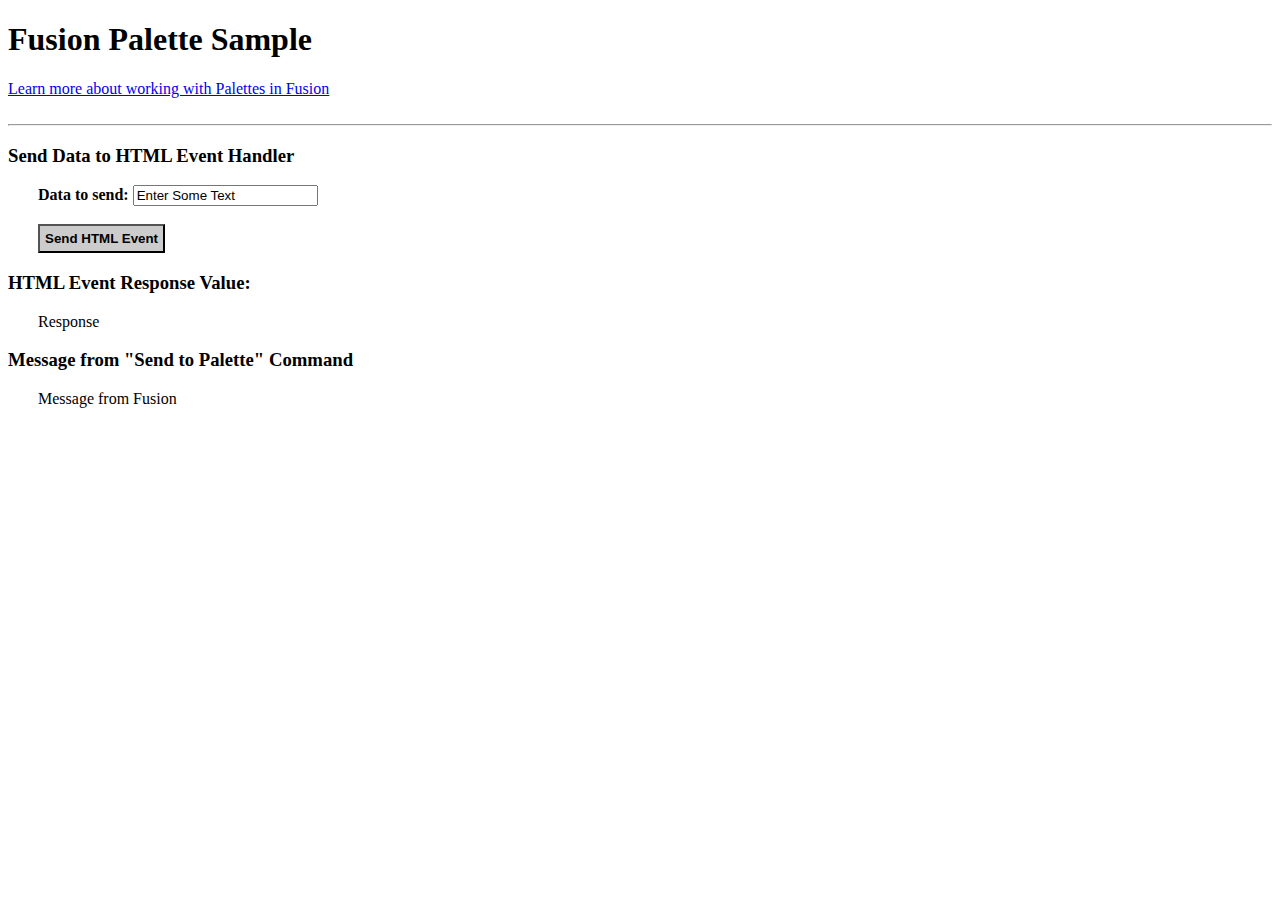
<file: tools/fusion360_svg_export/commands/paletteShow/resources/html/index.html>
<!DOCTYPE html>
<html lang="en">
<head>
    <meta charset="UTF-8">
    <title>Title</title>
    <script src="static/palette.js"></script>
</head>
<body>
<div>

    <h1>Fusion Palette Sample</h1>
    <div>
        <a href="https://help.autodesk.com/view/fusion360/ENU/?guid=GUID-6C0C8148-98D0-4DBC-A4EC-D8E03A8A3B5B">
            Learn more about working with Palettes in Fusion
        </a>
    </div>
    <br><hr>

    <h3>Send Data to HTML Event Handler</h3>
    <div style='margin-left: 30px;'>
        <label for="sampleData"><b>Data to send:</b></label>
        <input type="text" id="sampleData" value="Enter Some Text"><br/><br/>
        <button type='button' onclick='sendInfoToFusion()' style='background-color: #cccccc; padding: 5px'>
            <b>Send HTML Event</b>
        </button>
    </div>

    <h3>HTML Event Response Value:</h3>
    <div id='returnValue' style='margin-left: 30px;'>Response</div>

    <h3>Message from "Send to Palette" Command</h3>
    <div style='margin-left: 30px;'>
        <p id='fusionMessage'>Message from Fusion</p>
        <br/><br/>
    </div>

</div>
</body>
</html>
</file>
